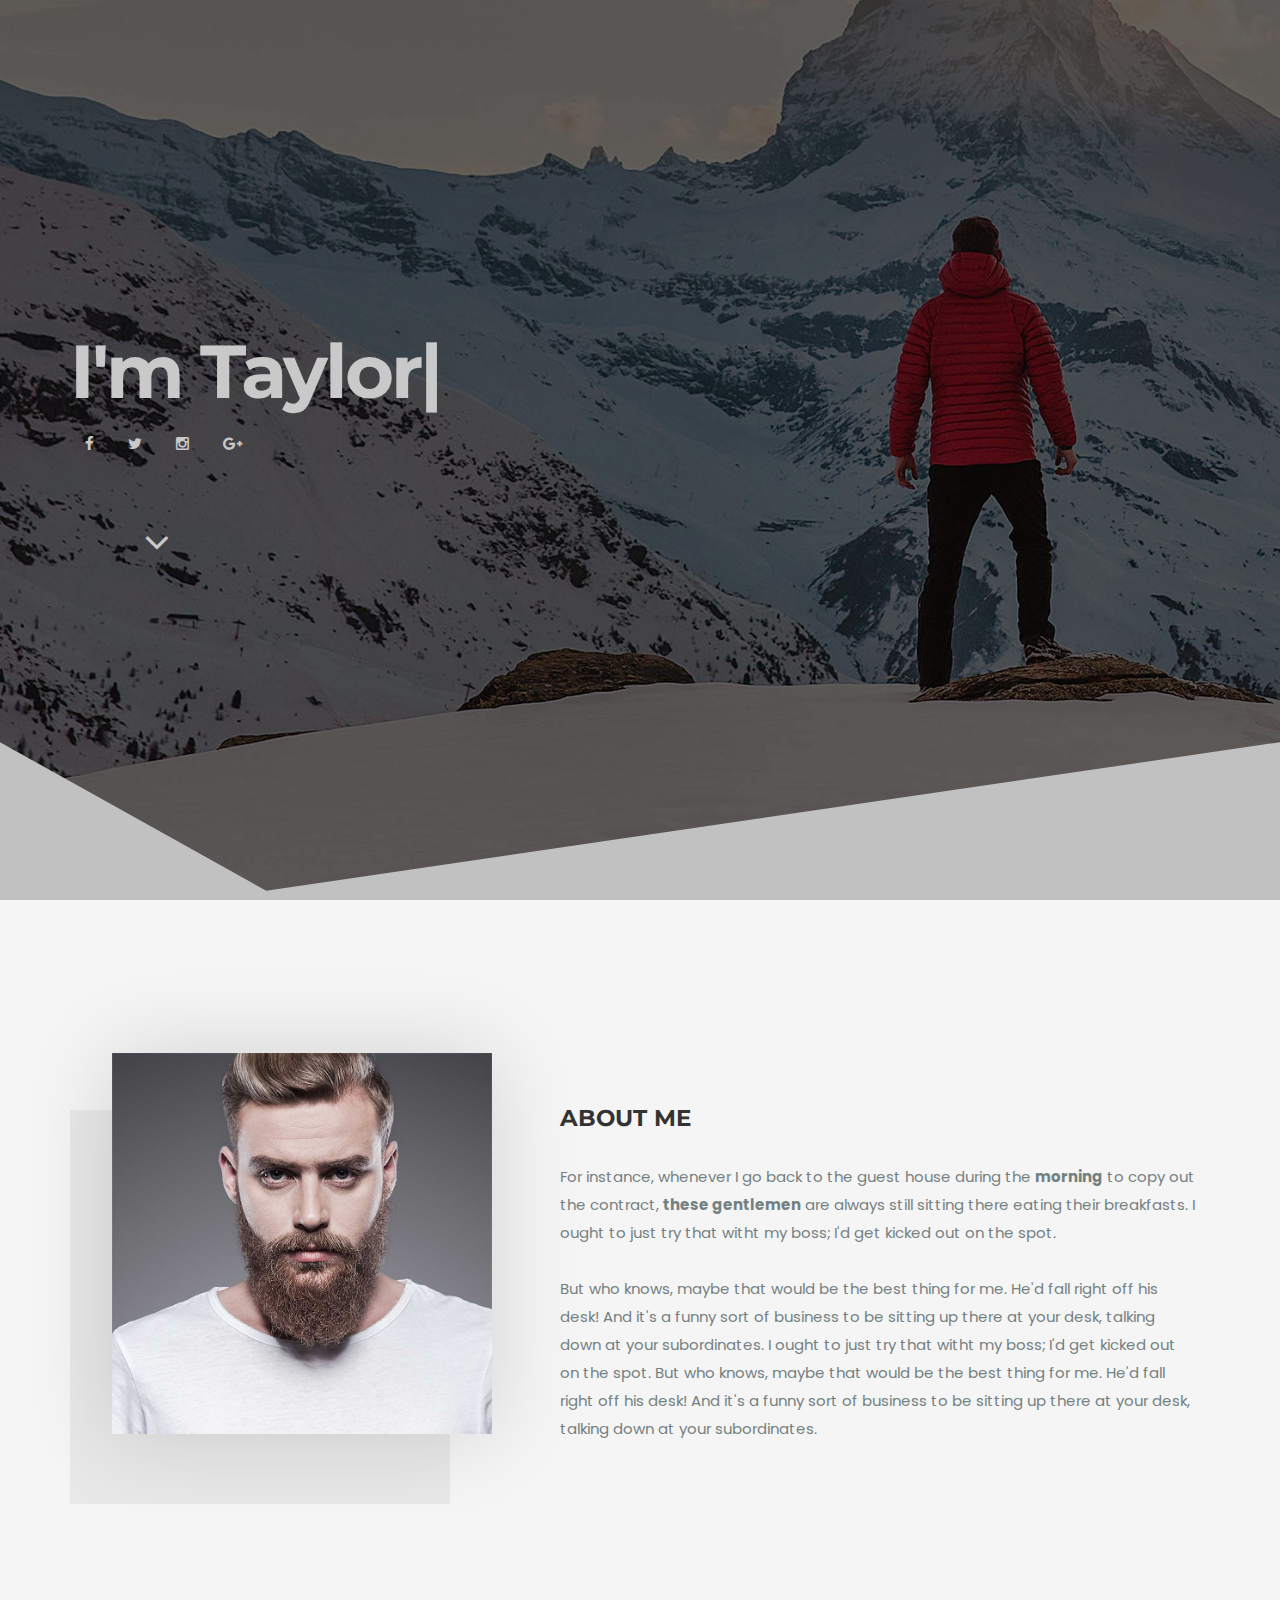
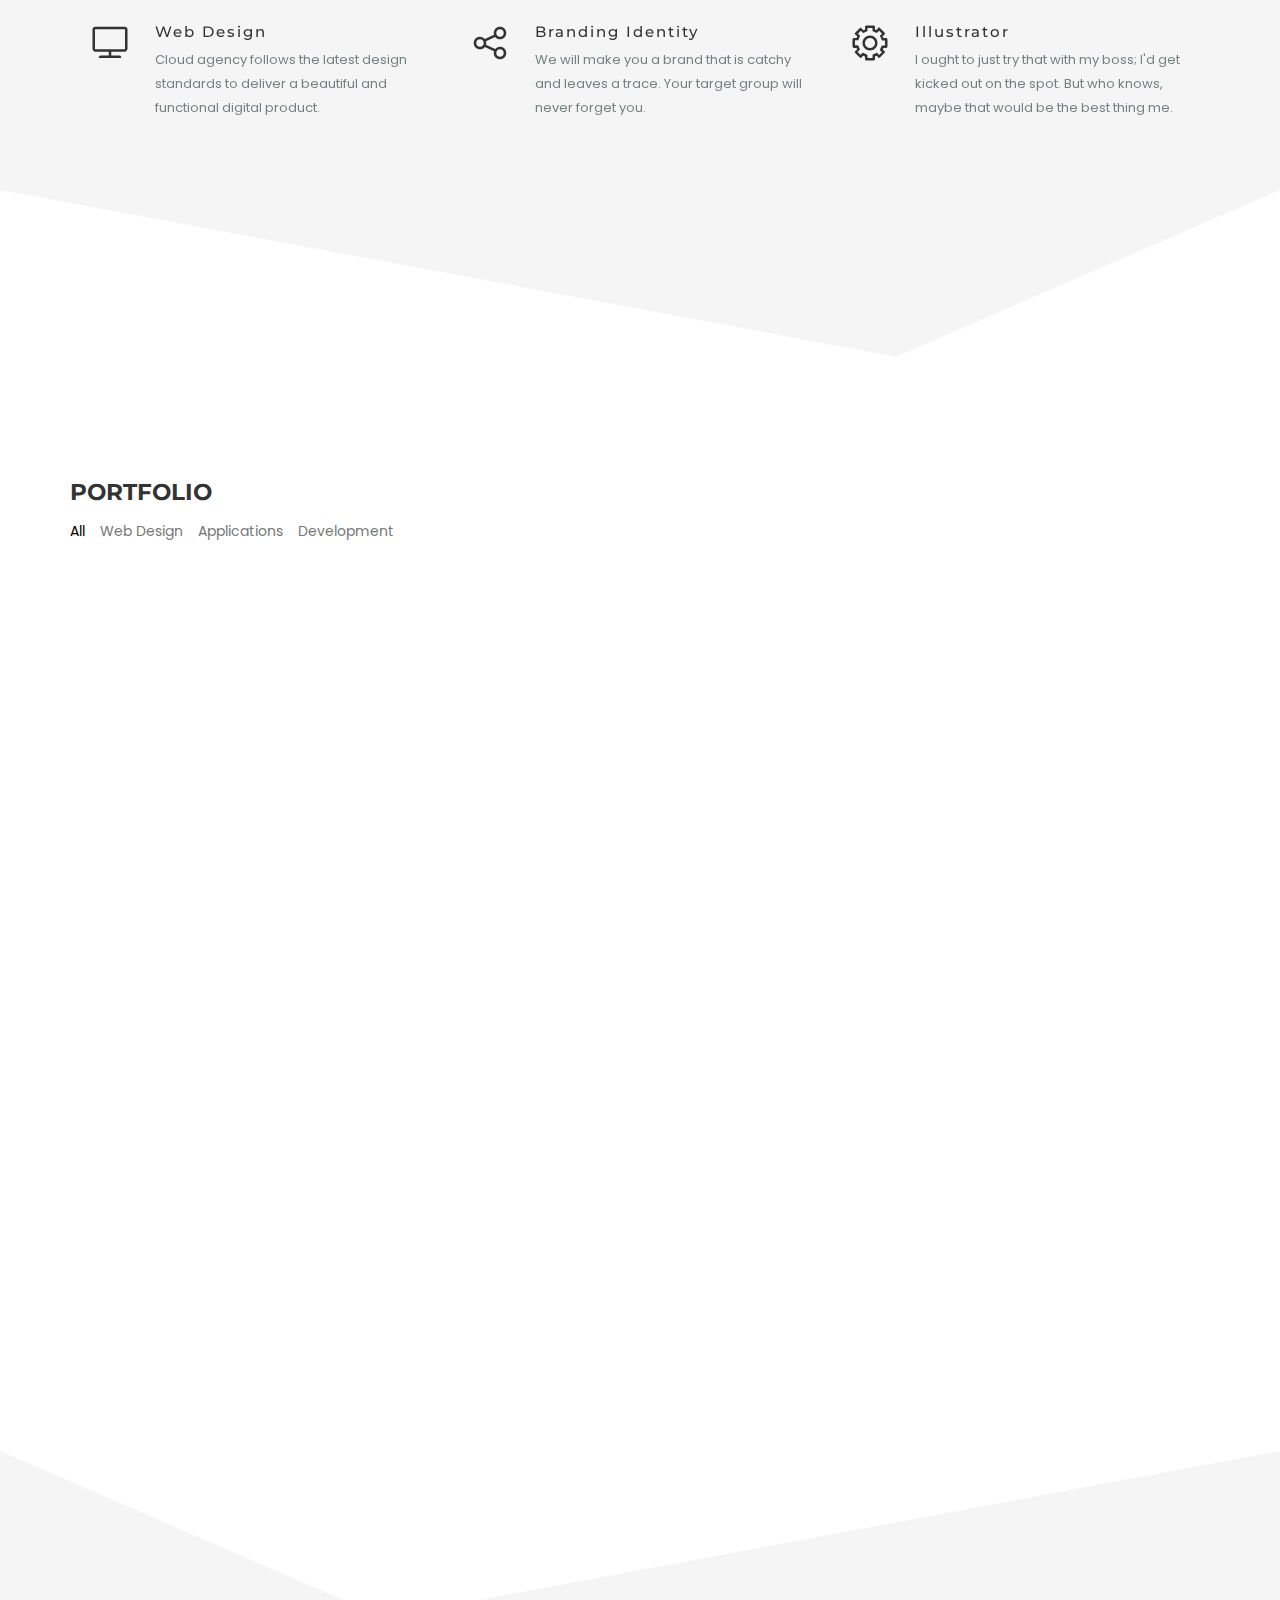
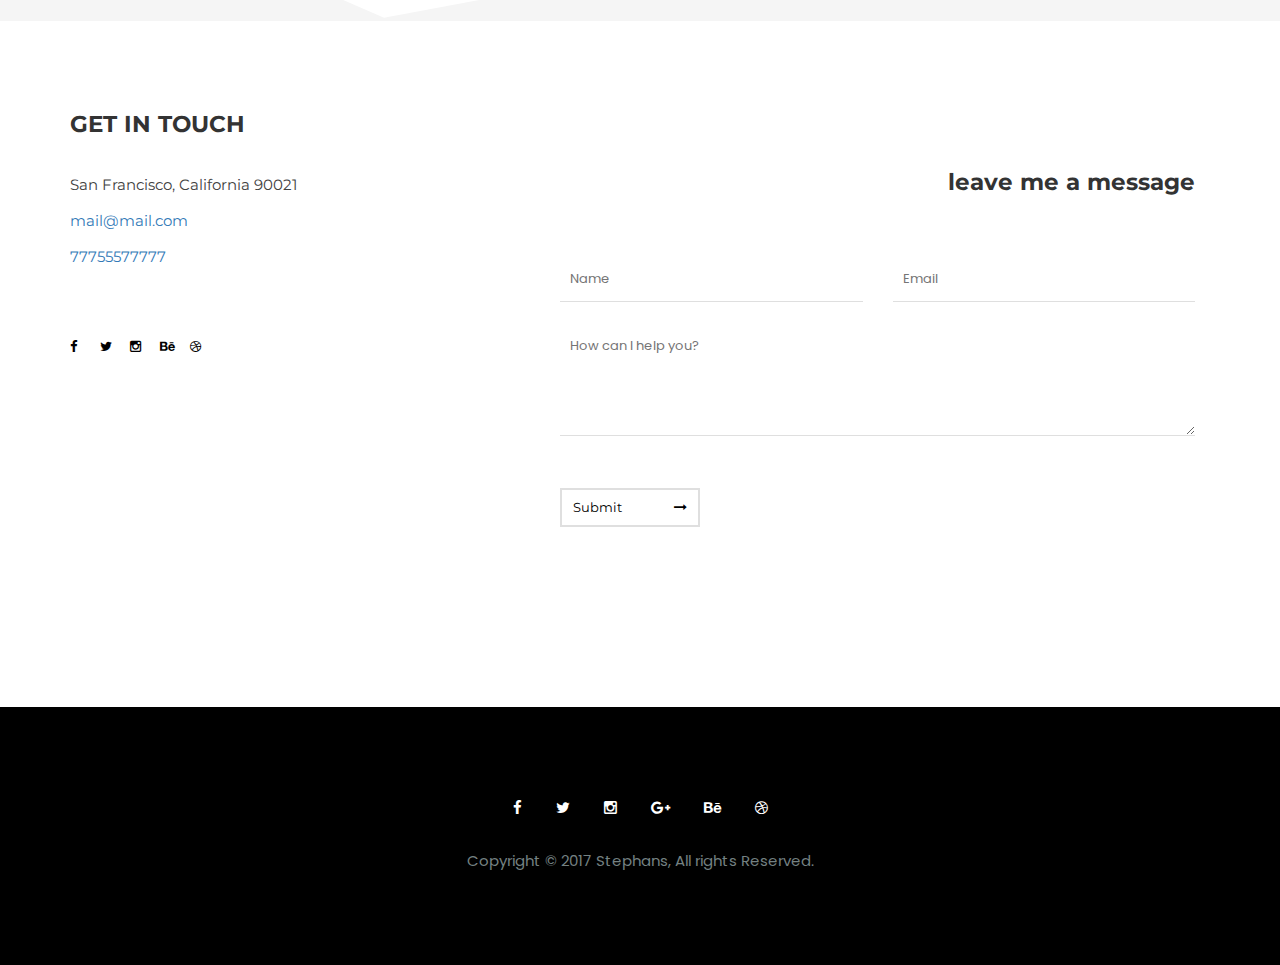
<file: stephens/diagonal/image/index.html>
<!doctype html>
<html lang="en">
<head>
<title>Taylor's Portfolio</title>
<meta charset="UTF-8">
<meta name="description" content="Stephens Portfolio Template">
<meta name="keywords" content="personal, portfolio">
<meta name="viewport" content="width=device-width, initial-scale=1.0">
<!-- Favicon -->
<link href="favicon.ico" rel="shortcut icon" type="image/x-icon" />

<!-- Stylesheets -->
<link rel="stylesheet" href="css/bootstrap.css"/>
<link rel="stylesheet" href="css/reset.css"/>
<link rel="stylesheet" href="css/style.css"/>
    <link rel="stylesheet" href="css/animate.css"/>
<link rel="stylesheet" href="css/owl.carousel.css"/>
<link rel="stylesheet" href="css/magnific-popup.css"/>

<!-- Google Web fonts -->
<link href="https://fonts.googleapis.com/css?family=Montserrat:400,700" rel="stylesheet">
<link href="https://fonts.googleapis.com/css?family=Poppins" rel="stylesheet">

<!-- Font icons -->
<link rel="stylesheet" href="icon-fonts/font-awesome-4.5.0/css/font-awesome.min.css"/>
<link rel="stylesheet" href="icon-fonts/essential-regular-fonts/essential-icons.css"/>

<!--[if lt IE 9]>
  <script src="https://oss.maxcdn.com/html5shiv/3.7.2/html5shiv.min.js"></script>
  <script src="https://oss.maxcdn.com/respond/1.4.2/respond.min.js"></script>
<![endif]-->

</head>
<body class="diag">

     <!-- Preloading -->
    <div id="preloader">
    	<div class="spinner">
            <div class="uil-ripple-css" style="transform:scale(0.29);"><div></div><div></div></div>
        </div>
    </div>

    <nav>
        <div class="row">
            <div class="container">
                <div class="logo">
                    <img src="images/logo.png" alt="My logo">
                </div>
                <div class="responsive"><i data-icon="m" class="icon"></i></div>
                <ul class="nav-menu">
                    <li><a href="#home" class="smoothScroll">Home</a></li>
                    <li><a href="#about" class="smoothScroll">About</a></li>
                    <li><a href="#portfolio" class="smoothScroll">Portfolio</a></li>
                    <li><a href="#contact" class="smoothScroll">Contact</a></li>
                </ul>
            </div>
        </div>
    </nav>

    <!--HOME-->
    <section class="home" id="home">
            <div class="home-content">
                <div class="container">
                    <h1>I'm <span class="element">Taylor</span></h1>
                    <div class="social">
                        <a href="https://www.facebook.com/TLyles5" target="_blank"><i class="fa fa-facebook" aria-hidden="true"></i>  </a>
                        <a href="https://twitter.com/OaklandHawk" target="_blank"><i class="fa fa-twitter" aria-hidden="true"></i>  </a>
                        <a href="https://www.instagram.com/oaktown_taylormade/" target="_blank"><i class="fa fa-instagram" aria-hidden="true"></i>  </a>
                        <a href="https://plus.google.com/u/0/102941298241589259447" target="_blank"><i class="fa fa-google-plus" aria-hidden="true"></i>  </a>
                        
                    </div>
                    <a class="home-down bounce" href="#about"><i class="fa fa-angle-down"></i></a>
                </div>
            </div>
        <svg class="diagonal home-left" width="21%" height="170" viewBox="0 0 100 102" preserveAspectRatio="none">
            <path d="M0 100 L100 100 L0 10 Z"></path>
        </svg>
        <svg class="diagonal home-right" width="80%" height="170" viewBox="0 0 100 102" preserveAspectRatio="none">
            <path d="M0 100 L100 100 L100 10 Z"></path>
        </svg>
    </section>
    <!--ABOUT-->
    <section class="about dgray-bg" id="about">
        <div class="about type-1 padbot_120">
            <div class="container">
                <!-- about image -->
                <div class="col-md-4 col-sm-12 about-image top_30">
                    <div class="row">
                        <img src="images/profile-2.jpg" alt="">
                    </div>
                </div>
                <!-- about text -->
                <div class="col-md-7 col-md-offset-1 col-sm-12 about-text">
                    <div class="section-title dleft bottom_30">
                      <br>
                        <h2>ABOUT ME</h2>
                    </div>
                    <p>For instance, whenever I go back to the guest house during the <b>morning</b> to copy out the contract, <b>these gentlemen</b> are always still sitting there eating their breakfasts. I ought to just try that witht my boss; I'd get kicked out on the spot.

                    <br><br>
                        But who knows, maybe that would be the best thing for me. He'd fall right off his desk! And it's a funny sort of business to be sitting up there at your desk, talking down at your subordinates. I ought to just try that witht my boss; I'd get kicked out on the spot. But who knows, maybe that would be the best thing for me. He'd fall right off his desk! And it's a funny sort of business to be sitting up there at your desk, talking down at your subordinates.
                    </p>
                </div>

                <!-- work areas -->
                <div class="owl-carousel work-areas top_120 bottom_120" data-pagination="false" data-autoplay="3000" data-items-desktop="3" data-items-desktop-small="3" data-items-tablet="2" data-items-tablet-small="1">
                    <!-- an area -->
                    <div class="area col-md-12 item">
                        <div class="icon">
                            <i data-icon="1" class="icon"></i>
                        </div>
                        <div class="text">
                            <h6>Web Design</h6>
                            <p>Cloud agency follows the latest design standards to deliver a beautiful and functional digital product.</p>
                        </div>
                    </div>
                    <!-- an area -->
                    <div class="area col-md-12 item">
                        <div class="icon">
                            <i data-icon="!" class="icon"></i>
                        </div>
                        <div class="text">
                            <h6>Branding Identity</h6>
                            <p>We will make you a brand that is catchy and leaves a trace. Your target group will never forget you.</p>
                        </div>
                    </div>
                    <!-- an area -->
                    <div class="area col-md-12 item">
                        <div class="icon">
                            <i data-icon="#" class="icon"></i>
                        </div>
                        <div class="text">
                            <h6>Illustrator</h6>
                            <p>I ought to just try that with my boss; I'd get kicked out on the spot. But who knows, maybe that would be the best thing me. </p>
                        </div>
                    </div>
                    <!-- an area -->
                    <div class="area col-md-12 item">
                        <div class="icon">
                            <i data-icon="1" class="icon"></i>
                        </div>
                        <div class="text">
                            <h6>Web Design</h6>
                            <p>Cloud agency follows the latest design standards to deliver a beautiful and functional digital product.</p>
                        </div>
                    </div>
                    <!-- an area -->
                    <div class="area col-md-12 item">
                        <div class="icon">
                            <i data-icon="!" class="icon"></i>
                        </div>
                        <div class="text">
                            <h6>Branding Identity</h6>
                            <p>We will make you a brand that is catchy and leaves a trace. Your target group will never forget you.</p>
                        </div>
                    </div>
                    <!-- an area -->
                    <div class="area col-md-12 item">
                        <div class="icon">
                            <i data-icon="#" class="icon"></i>
                        </div>
                        <div class="text">
                            <h6>Illustrator</h6>
                            <p>I ought to just try that with my boss; I'd get kicked out on the spot. But who knows, maybe that would be the best thing me. </p>
                        </div>
                    </div>
                </div>

            </div>
        <svg class="diagonal-gray" width="100%" height="170" viewBox="0 0 100 102" preserveAspectRatio="none">
            <path d="M0 0 L70 100 L100 0 Z"></path>
        </svg>
        </div>
    </section>

    <!--PORTFOLIO-->
    <section class="portfolio" id="portfolio">
        <div class="container">
            <div class="section-title dleft top_120 bottom_90">
                <h2>PORTFOLIO</h2>
                <div class="portfolio_filter">
                    <ul>
                        <li class="select-cat" data-filter="*">All</li>
                        <li data-filter=".web-design">Web Design</li>
                        <li data-filter=".aplication">Applications</li>
                        <li data-filter=".development">Development</li>
                    </ul>
                </div>
            </div>
            <!--Portfolio Items-->
            <div class="row">
                <div class="col-md-12 col-sm-12 col-xs-12">
                    <div class="isotope_items row">
                        <!-- Item -->
                        <a href="https://www.youtube.com/watch?v=M-M3rdL_WLQ" class="popup-youtube single_item link development col-md-4 col-sm-6 wow fadeInUp" data-wow-delay="0.3s">
                            <i class="fa fa-play" aria-hidden="true"></i>
                            <img src="images/work-1.jpg" alt="">
                        </a>
                        <!-- Item -->
                        <a href="images/work-2.jpg" class="single_item link aplication col-md-4 col-sm-6 wow fadeInUp" data-wow-delay="0.6s">
                            <img src="images/work-2.jpg" alt="">
                        </a>
                        <!-- Item -->
                        <a href="images/work-3.jpg" class="single_item link development col-md-4 col-sm-6 wow fadeInUp" data-wow-delay="0.9s">
                            <img src="images/work-3.jpg" alt="">
                        </a>
                        <!-- Item -->
                        <a href="images/work-4.jpg" class="single_item link web-design col-md-4 col-sm-6 wow fadeInUp" data-wow-delay="1.2s">
                            <img src="images/work-4.jpg" alt="">
                        </a>
                        <!-- Item -->
                        <a href="images/work-5.jpg" class="single_item link aplication col-md-4 col-sm-6 wow fadeInUp" data-wow-delay="1.5s">
                            <img src="images/work-5.jpg" alt="">
                        </a>
                        <!-- Item -->
                        <a href="images/work-6.jpg" class="single_item link aplication col-md-4 col-sm-6 wow fadeInUp" data-wow-delay="1.8s">
                            <img src="images/work-6.jpg" alt="">
                        </a>
                    </div>
                </div>
                </div>
        </div>
        <svg class="diagonal-white" width="100%" height="170" viewBox="0 0 100 102" preserveAspectRatio="none">
            <path d="M0 0 L30 100 L100 0 Z"></path>
        </svg>
    </section>

    <!-- CONTACT -->
    <section class="contact" id="contact">
        <div class="container">

            <div class="section-title dleft top_90">
                <h2 class="bottom_30">GET IN TOUCH</h2>
            </div>
            <div class="col-md-3">
                <!-- Contact Info -->
                <ul class="contact-info row">
                    <li>San Francisco, California 90021</li>
                    <li><a href="mailto:mail@mail.com">mail@mail.com</a></li>
                    <li><a href="tel:77755577777">77755577777</a></li>
                </ul>
                <div class="social-icons top_60 row">
                    <a class="fb" href="#"><i class="fa fa-facebook" aria-hidden="true"></i></a>
                    <a class="tw" href="#"><i class="fa fa-twitter" aria-hidden="true"></i></a>
                    <a class="ins" href="#"><i class="fa fa-instagram" aria-hidden="true"></i></a>
                    <a class="bh" href="#"><i class="fa fa-behance" aria-hidden="true"></i></a>
                    <a class="dr" href="#"><i class="fa fa-dribbble" aria-hidden="true"></i></a>
                </div>
            </div>
            <div class="col-md-7 col-md-offset-2 form bottom_90">
                    <div class="page-title sub">
                        <h5>leave me a message</h5>
                    </div>
                    <form class="contact-form top_60" method="POST" action="mail.php">
                        <div class="row">
                            <!--Name-->
                            <div class="col-md-6">
                                <input id="con_name" name="con_name" class="form-inp requie" type="text" placeholder="Name">
                            </div>
                            <!--Email-->
                            <div class="col-md-6">
                                <input id="con_email" name="con_email" class="form-inp requie" type="text" placeholder="Email">
                            </div>
                            <div class="col-md-12">
                                <!--Message-->
                                <textarea name="con_message" id="con_message" class="requie" placeholder="How can I help you?" rows="8"></textarea>
                                <button id="con_submit" class="sitebtn top_30" type="submit">Submit</button>
                            </div>
                        </div>
                    </form>
                </div>
        </div>
    </section>
    <footer>
        <div class="container">
            <div class="social">
                <a href="#"><i class="fa fa-facebook" aria-hidden="true"></i>  </a>
                <a href="#"><i class="fa fa-twitter" aria-hidden="true"></i>  </a>
                <a href="#"><i class="fa fa-instagram" aria-hidden="true"></i>  </a>
                <a href="#"><i class="fa fa-google-plus" aria-hidden="true"></i>  </a>
                <a href="#"><i class="fa fa-behance" aria-hidden="true"></i>  </a>
                <a href="#"><i class="fa fa-dribbble" aria-hidden="true"></i>  </a>
            </div>
            <p>Copyright © 2017 Stephans, All rights Reserved.</p>
        </div>
    </footer>

<!-- Javascripts -->
<script src="js/jquery-2.1.4.min.js"></script><!-- jQuery library -->
<script src="js/bootstrap.min.js"></script>
<script src="js/wow.min.js"></script>
<script src="js/isotope.pkgd.min.js"></script>
<script src="js/typed.js"></script>
<script src="js/jquery.magnific-popup.min.js"></script>
<script src="js/owl.carousel.min.js"></script>
<script src="js/main.js"></script>



</body>
</html>
</file>
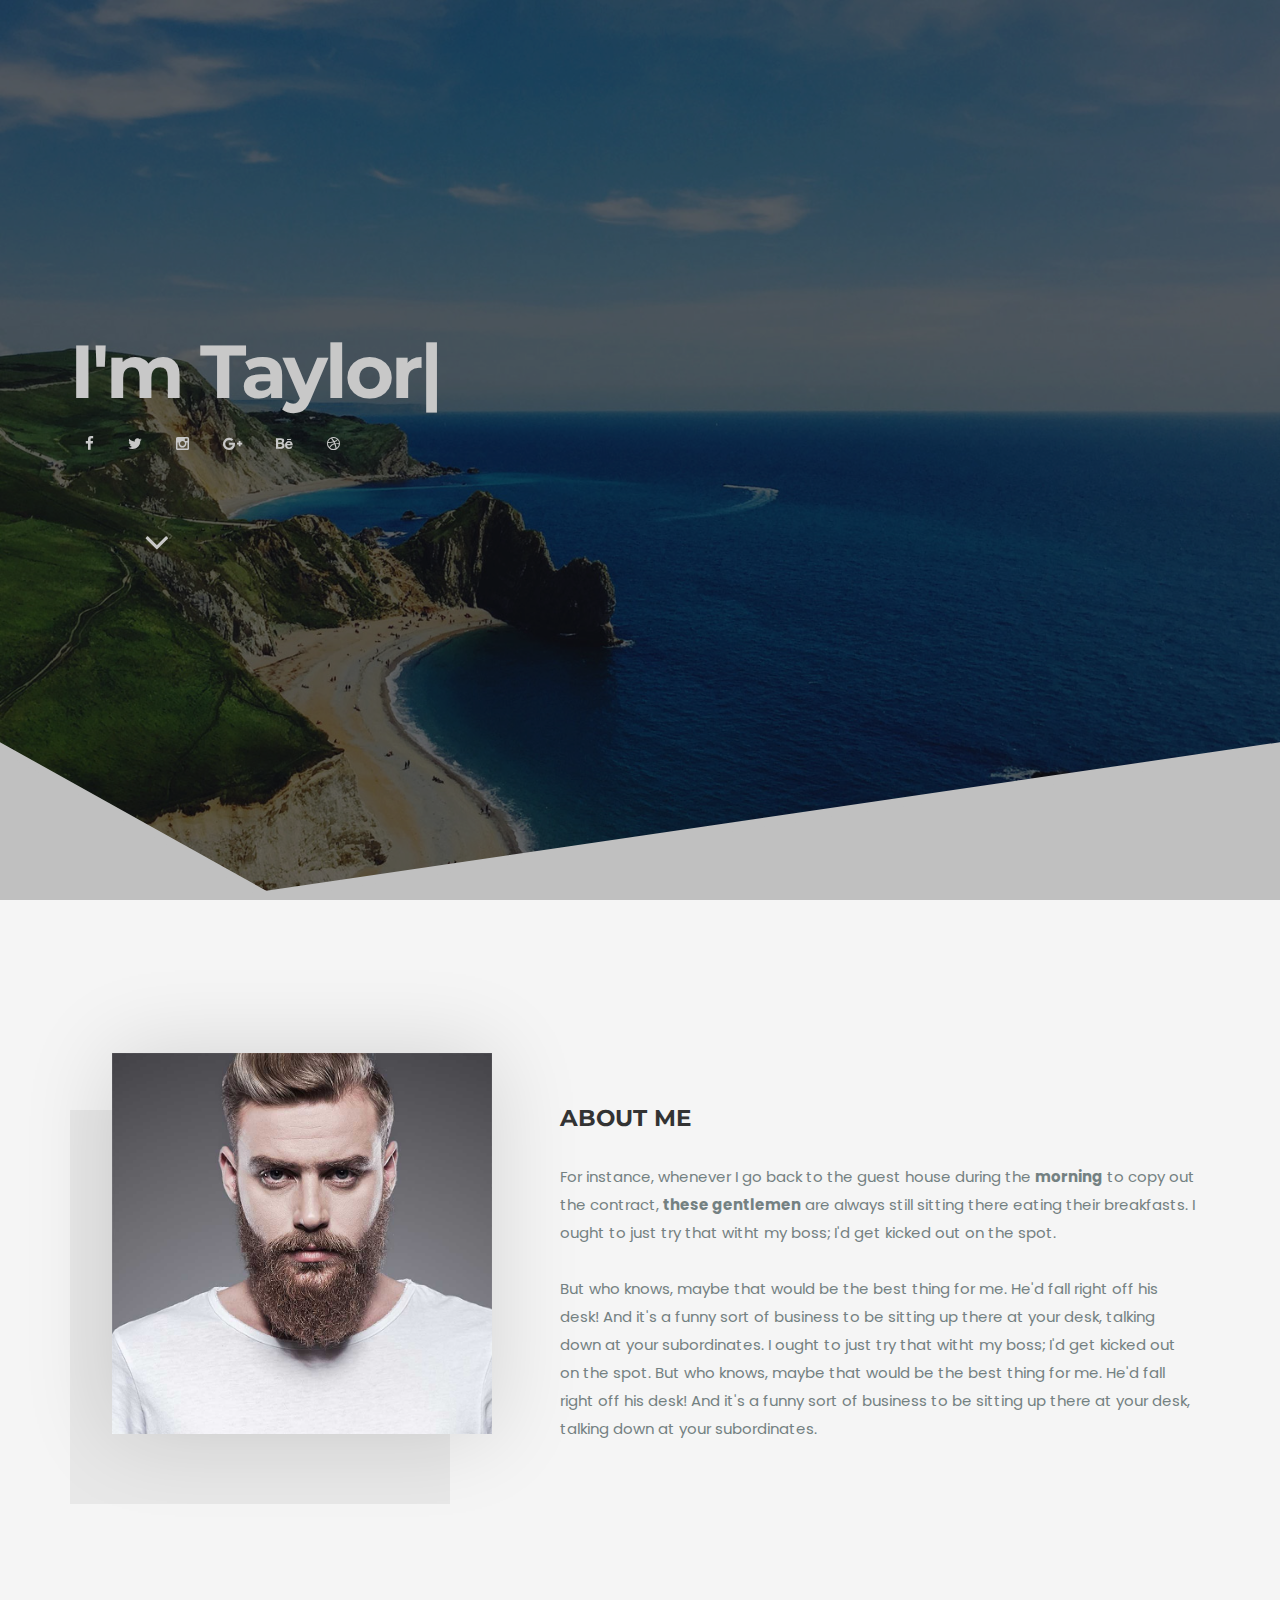
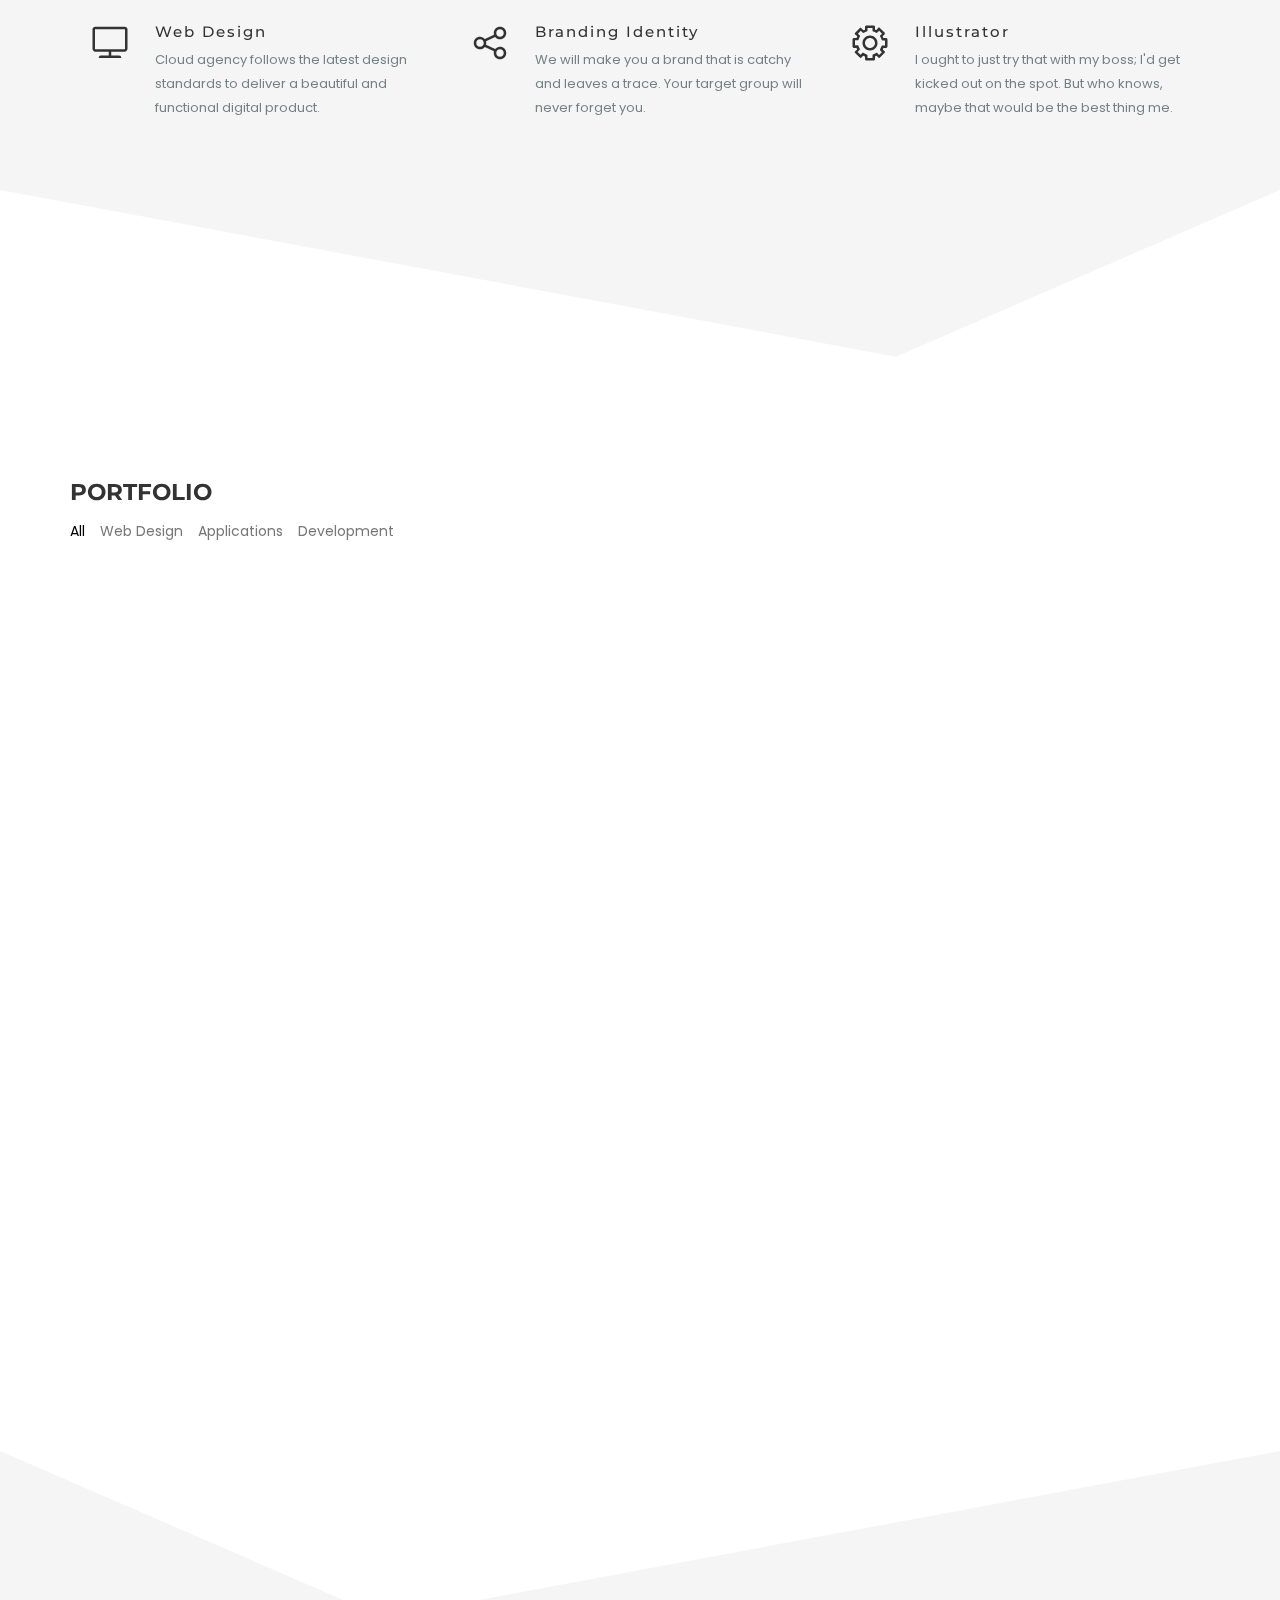
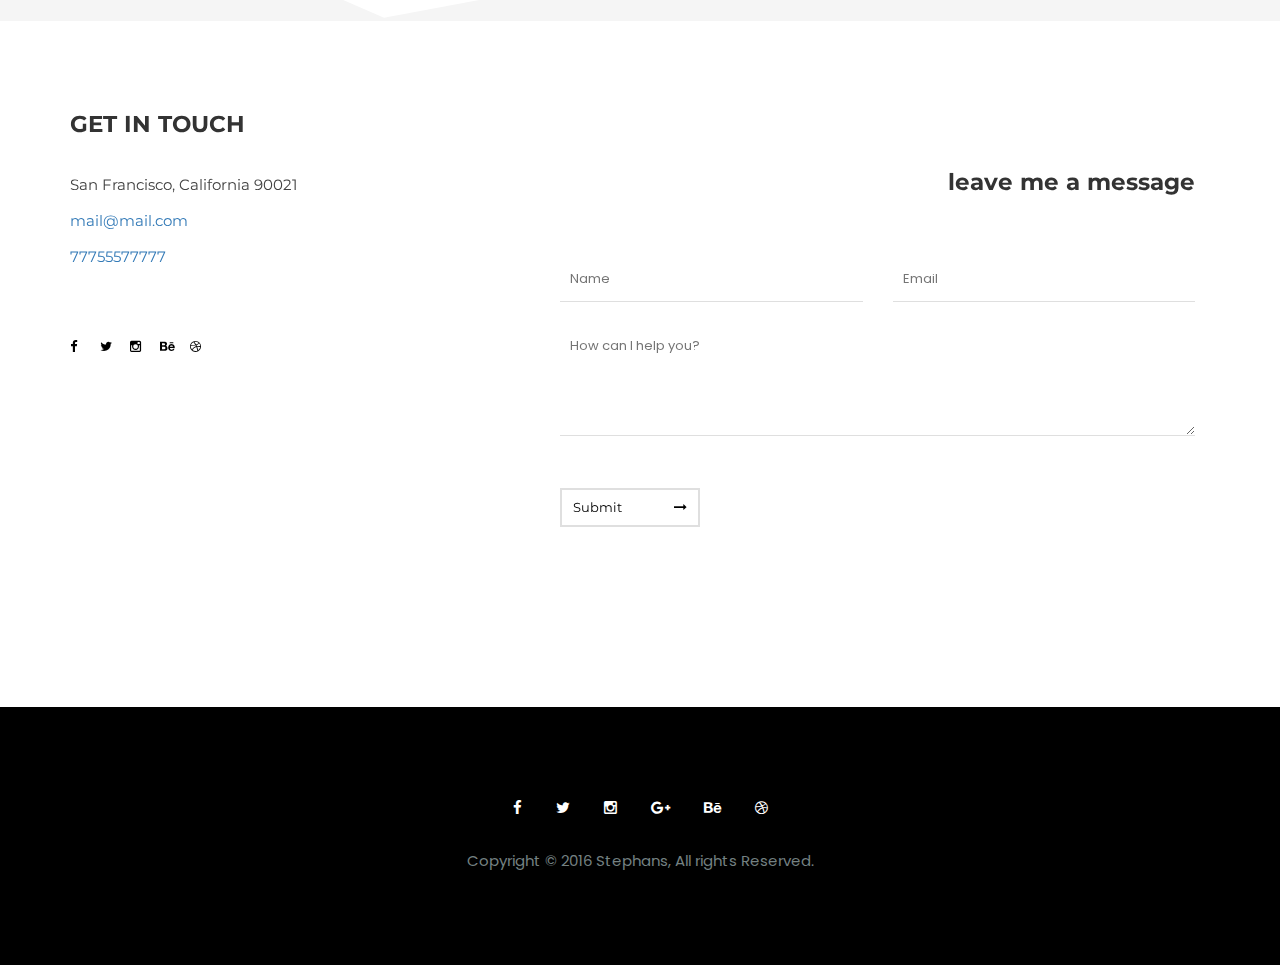
<file: stephens/diagonal/slider/index.html>
<!doctype html>
<html lang="en">
<head>
<title>Taylor's Portfolio</title>
<meta charset="UTF-8">
<meta name="description" content="Stephens Portfolio Template">
<meta name="keywords" content="personal, portfolio">
<meta name="viewport" content="width=device-width, initial-scale=1.0">
<!-- Favicon -->
<link href="favicon.ico" rel="shortcut icon" type="image/x-icon" />

<!-- Stylesheets -->
<link rel="stylesheet" href="css/bootstrap.css"/>
<link rel="stylesheet" href="css/reset.css"/>
<link rel="stylesheet" href="css/style.css"/>
    <link rel="stylesheet" href="css/animate.css"/>
<link rel="stylesheet" href="css/owl.carousel.css"/>
<link rel="stylesheet" href="css/magnific-popup.css"/>

<!-- Google Web fonts -->
<link href="https://fonts.googleapis.com/css?family=Montserrat:400,700" rel="stylesheet">
<link href="https://fonts.googleapis.com/css?family=Poppins" rel="stylesheet">

<!-- Font icons -->
<link rel="stylesheet" href="icon-fonts/font-awesome-4.5.0/css/font-awesome.min.css"/>
<link rel="stylesheet" href="icon-fonts/essential-regular-fonts/essential-icons.css"/>

<!--[if lt IE 9]>
  <script src="https://oss.maxcdn.com/html5shiv/3.7.2/html5shiv.min.js"></script>
  <script src="https://oss.maxcdn.com/respond/1.4.2/respond.min.js"></script>
<![endif]-->

</head>
<body class="diag">

     <!-- Preloading -->
    <div id="preloader">
    	<div class="spinner">
            <div class="uil-ripple-css" style="transform:scale(0.29);"><div></div><div></div></div>
        </div>
    </div>

    <nav>
        <div class="row">
            <div class="container">
                <div class="logo">
                    <img src="images/logo.png" alt="">
                </div>
                <div class="responsive"><i data-icon="m" class="icon"></i></div>
                <ul class="nav-menu">
                    <li><a href="#home" class="smoothScroll">Home</a></li>
                    <li><a href="#about" class="smoothScroll">About</a></li>
                    <li><a href="#portfolio" class="smoothScroll">Portfolio</a></li>
                    <li><a href="#contact" class="smoothScroll">Contact</a></li>
                </ul>
            </div>
        </div>
    </nav>

    <!--HOME-->
    <section class="home slider" id="home">
            <div class="home-content">
                <div class="container">
                    <h1>I'm <span class="element">Taylor</span></h1>
                    <div class="social">
                        <a href="#"><i class="fa fa-facebook" aria-hidden="true"></i>  </a>
                        <a href="#"><i class="fa fa-twitter" aria-hidden="true"></i>  </a>
                        <a href="#"><i class="fa fa-instagram" aria-hidden="true"></i>  </a>
                        <a href="#"><i class="fa fa-google-plus" aria-hidden="true"></i>  </a>
                        <a href="#"><i class="fa fa-behance" aria-hidden="true"></i>  </a>
                        <a href="#"><i class="fa fa-dribbble" aria-hidden="true"></i>  </a>
                    </div>
                    <a class="home-down bounce" href="#about"><i class="fa fa-angle-down"></i></a>
                </div>
            </div>
             <div class="home-slider">
            <div id="slides">
              <div class="slides-container">
                <img src="images/home.jpg" alt="">
                <img src="images/slider-1.jpg" alt="">
                <img src="images/slider-2.jpg" alt="">
              </div>
           </div>
            </div>
        <svg class="diagonal home-left" width="21%" height="170" viewBox="0 0 100 102" preserveAspectRatio="none">
            <path d="M0 100 L100 100 L0 10 Z"></path>
        </svg>
        <svg class="diagonal home-right" width="80%" height="170" viewBox="0 0 100 102" preserveAspectRatio="none">
            <path d="M0 100 L100 100 L100 10 Z"></path>
        </svg>
    </section>
    <!--ABOUT-->
    <section class="about dgray-bg" id="about">
<div class="about type-1 padbot_120">
            <div class="container">
                <!-- about image -->
                <div class="col-md-4 col-sm-12 about-image top_30">
                    <div class="row">
                        <img src="images/profile-2.jpg" alt="">
                    </div>
                </div>
                <!-- about text -->
                <div class="col-md-7 col-md-offset-1 col-sm-12 about-text">
                    <div class="section-title dleft bottom_30">
                      <br>
                        <h2>ABOUT ME</h2>
                    </div>
                    <p>For instance, whenever I go back to the guest house during the <b>morning</b> to copy out the contract, <b>these gentlemen</b> are always still sitting there eating their breakfasts. I ought to just try that witht my boss; I'd get kicked out on the spot.

                    <br><br>
                        But who knows, maybe that would be the best thing for me. He'd fall right off his desk! And it's a funny sort of business to be sitting up there at your desk, talking down at your subordinates. I ought to just try that witht my boss; I'd get kicked out on the spot. But who knows, maybe that would be the best thing for me. He'd fall right off his desk! And it's a funny sort of business to be sitting up there at your desk, talking down at your subordinates.
                    </p>
                </div>

                <!-- work areas -->
                <div class="owl-carousel work-areas top_120 bottom_120" data-pagination="false" data-autoplay="3000" data-items-desktop="3" data-items-desktop-small="3" data-items-tablet="2" data-items-tablet-small="1">
                    <!-- an area -->
                    <div class="area col-md-12 item">
                        <div class="icon">
                            <i data-icon="1" class="icon"></i>
                        </div>
                        <div class="text">
                            <h6>Web Design</h6>
                            <p>Cloud agency follows the latest design standards to deliver a beautiful and functional digital product.</p>
                        </div>
                    </div>
                    <!-- an area -->
                    <div class="area col-md-12 item">
                        <div class="icon">
                            <i data-icon="!" class="icon"></i>
                        </div>
                        <div class="text">
                            <h6>Branding Identity</h6>
                            <p>We will make you a brand that is catchy and leaves a trace. Your target group will never forget you.</p>
                        </div>
                    </div>
                    <!-- an area -->
                    <div class="area col-md-12 item">
                        <div class="icon">
                            <i data-icon="#" class="icon"></i>
                        </div>
                        <div class="text">
                            <h6>Illustrator</h6>
                            <p>I ought to just try that with my boss; I'd get kicked out on the spot. But who knows, maybe that would be the best thing me. </p>
                        </div>
                    </div>
                    <!-- an area -->
                    <div class="area col-md-12 item">
                        <div class="icon">
                            <i data-icon="1" class="icon"></i>
                        </div>
                        <div class="text">
                            <h6>Web Design</h6>
                            <p>Cloud agency follows the latest design standards to deliver a beautiful and functional digital product.</p>
                        </div>
                    </div>
                    <!-- an area -->
                    <div class="area col-md-12 item">
                        <div class="icon">
                            <i data-icon="!" class="icon"></i>
                        </div>
                        <div class="text">
                            <h6>Branding Identity</h6>
                            <p>We will make you a brand that is catchy and leaves a trace. Your target group will never forget you.</p>
                        </div>
                    </div>
                    <!-- an area -->
                    <div class="area col-md-12 item">
                        <div class="icon">
                            <i data-icon="#" class="icon"></i>
                        </div>
                        <div class="text">
                            <h6>Illustrator</h6>
                            <p>I ought to just try that with my boss; I'd get kicked out on the spot. But who knows, maybe that would be the best thing me. </p>
                        </div>
                    </div>
                </div>

            </div>
        <svg class="diagonal-gray" width="100%" height="170" viewBox="0 0 100 102" preserveAspectRatio="none">
            <path d="M0 0 L70 100 L100 0 Z"></path>
        </svg>
        </div>
    </section>

    <!--PORTFOLIO-->
    <section class="portfolio" id="portfolio">
        <div class="container">
            <div class="section-title dleft top_120 bottom_90">
                <h2>PORTFOLIO</h2>
                <div class="portfolio_filter">
                    <ul>
                        <li class="select-cat" data-filter="*">All</li>
                        <li data-filter=".web-design">Web Design</li>
                        <li data-filter=".aplication">Applications</li>
                        <li data-filter=".development">Development</li>
                    </ul>
                </div>
            </div>
            <!--Portfolio Items-->
            <div class="row">
                <div class="col-md-12 col-sm-12 col-xs-12">
                    <div class="isotope_items row">
                        <!-- Item -->
                        <a href="https://www.youtube.com/watch?v=M-M3rdL_WLQ" class="popup-youtube single_item link development col-md-4 col-sm-6 wow fadeInUp" data-wow-delay="0.3s">
                            <i class="fa fa-play" aria-hidden="true"></i>
                            <img src="images/work-1.jpg" alt="">
                        </a>
                        <!-- Item -->
                        <a href="images/work-2.jpg" class="single_item link aplication col-md-4 col-sm-6 wow fadeInUp" data-wow-delay="0.6s">
                            <img src="images/work-2.jpg" alt="">
                        </a>
                        <!-- Item -->
                        <a href="images/work-3.jpg" class="single_item link development col-md-4 col-sm-6 wow fadeInUp" data-wow-delay="0.9s">
                            <img src="images/work-3.jpg" alt="">
                        </a>
                        <!-- Item -->
                        <a href="images/work-4.jpg" class="single_item link web-design col-md-4 col-sm-6 wow fadeInUp" data-wow-delay="1.2s">
                            <img src="images/work-4.jpg" alt="">
                        </a>
                        <!-- Item -->
                        <a href="images/work-5.jpg" class="single_item link aplication col-md-4 col-sm-6 wow fadeInUp" data-wow-delay="1.5s">
                            <img src="images/work-5.jpg" alt="">
                        </a>
                        <!-- Item -->
                        <a href="images/work-6.jpg" class="single_item link aplication col-md-4 col-sm-6 wow fadeInUp" data-wow-delay="1.8s">
                            <img src="images/work-6.jpg" alt="">
                        </a>
                    </div>
                </div>
                </div>
        </div>
        <svg class="diagonal-white" width="100%" height="170" viewBox="0 0 100 102" preserveAspectRatio="none">
            <path d="M0 0 L30 100 L100 0 Z"></path>
        </svg>
    </section>

    <!-- CONTACT -->
    <section class="contact" id="contact">
        <div class="container">

            <div class="section-title dleft top_90">
                <h2 class="bottom_30">GET IN TOUCH</h2>
            </div>
            <div class="col-md-3">
              <!-- Contact Info -->
              <ul class="contact-info row">
                  <li>San Francisco, California 90021</li>
                  <li><a href="mailto:mail@mail.com">mail@mail.com</a></li>
                  <li><a href="tel:77755577777">77755577777</a></li>
              </ul>
              <div class="social-icons top_60 row">
                  <a class="fb" href="#"><i class="fa fa-facebook" aria-hidden="true"></i></a>
                  <a class="tw" href="#"><i class="fa fa-twitter" aria-hidden="true"></i></a>
                  <a class="ins" href="#"><i class="fa fa-instagram" aria-hidden="true"></i></a>
                  <a class="bh" href="#"><i class="fa fa-behance" aria-hidden="true"></i></a>
                  <a class="dr" href="#"><i class="fa fa-dribbble" aria-hidden="true"></i></a>
              </div>
          </div>
          <div class="col-md-7 col-md-offset-2 form bottom_90">
                    <div class="page-title sub">
                        <h5>leave me a message</h5>
                    </div>
                    <form class="contact-form top_60" method="POST" action="mail.php">
                        <div class="row">
                            <!--Name-->
                            <div class="col-md-6">
                                <input id="con_name" name="con_name" class="form-inp requie" type="text" placeholder="Name">
                            </div>
                            <!--Email-->
                            <div class="col-md-6">
                                <input id="con_email" name="con_email" class="form-inp requie" type="text" placeholder="Email">
                            </div>
                            <div class="col-md-12">
                                <!--Message-->
                                <textarea name="con_message" id="con_message" class="requie" placeholder="How can I help you?" rows="8"></textarea>
                                <button id="con_submit" class="sitebtn top_30" type="submit">Submit</button>
                            </div>
                        </div>
                    </form>
                </div>
        </div>
    </section>
    <footer>
        <div class="container">
            <div class="social">
                <a href="#"><i class="fa fa-facebook" aria-hidden="true"></i>  </a>
                <a href="#"><i class="fa fa-twitter" aria-hidden="true"></i>  </a>
                <a href="#"><i class="fa fa-instagram" aria-hidden="true"></i>  </a>
                <a href="#"><i class="fa fa-google-plus" aria-hidden="true"></i>  </a>
                <a href="#"><i class="fa fa-behance" aria-hidden="true"></i>  </a>
                <a href="#"><i class="fa fa-dribbble" aria-hidden="true"></i>  </a>
            </div>
            <p>Copyright © 2016 Stephans, All rights Reserved.</p>
        </div>
    </footer>

<!-- Javascripts -->
<script src="js/jquery-2.1.4.min.js"></script><!-- jQuery library -->
<script src="js/bootstrap.min.js"></script>
<script src="js/wow.min.js"></script>
<script src="js/isotope.pkgd.min.js"></script>
<script src="js/typed.js"></script>
<script src="js/jquery.magnific-popup.min.js"></script>
<script src="js/jquery.superslides.min.js"></script>
<script src="js/owl.carousel.min.js"></script>
<script src="js/main.js"></script>
<script>
   //SUPER SLİDER
    $('#slides').superslides({
      animation: 'fade',
      play: 3000
    });
</script>


</body>
</html>
</file>
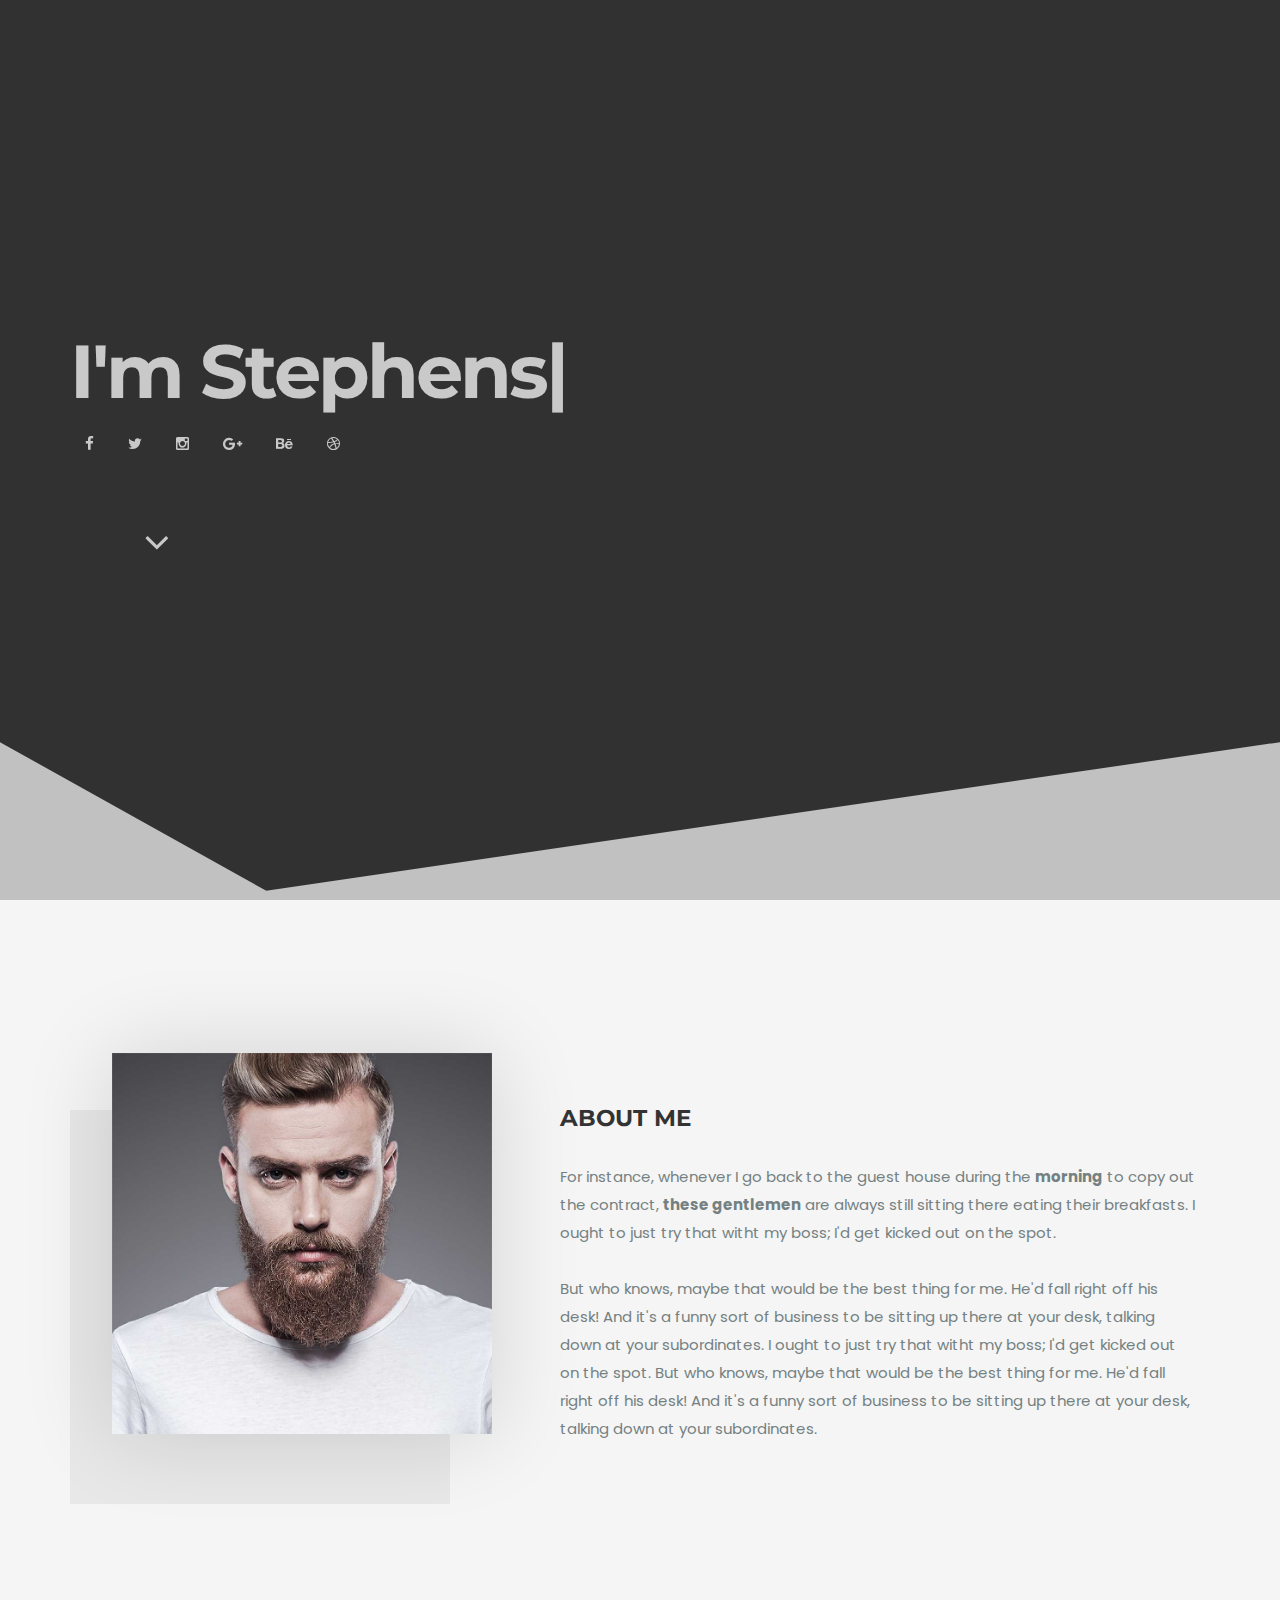
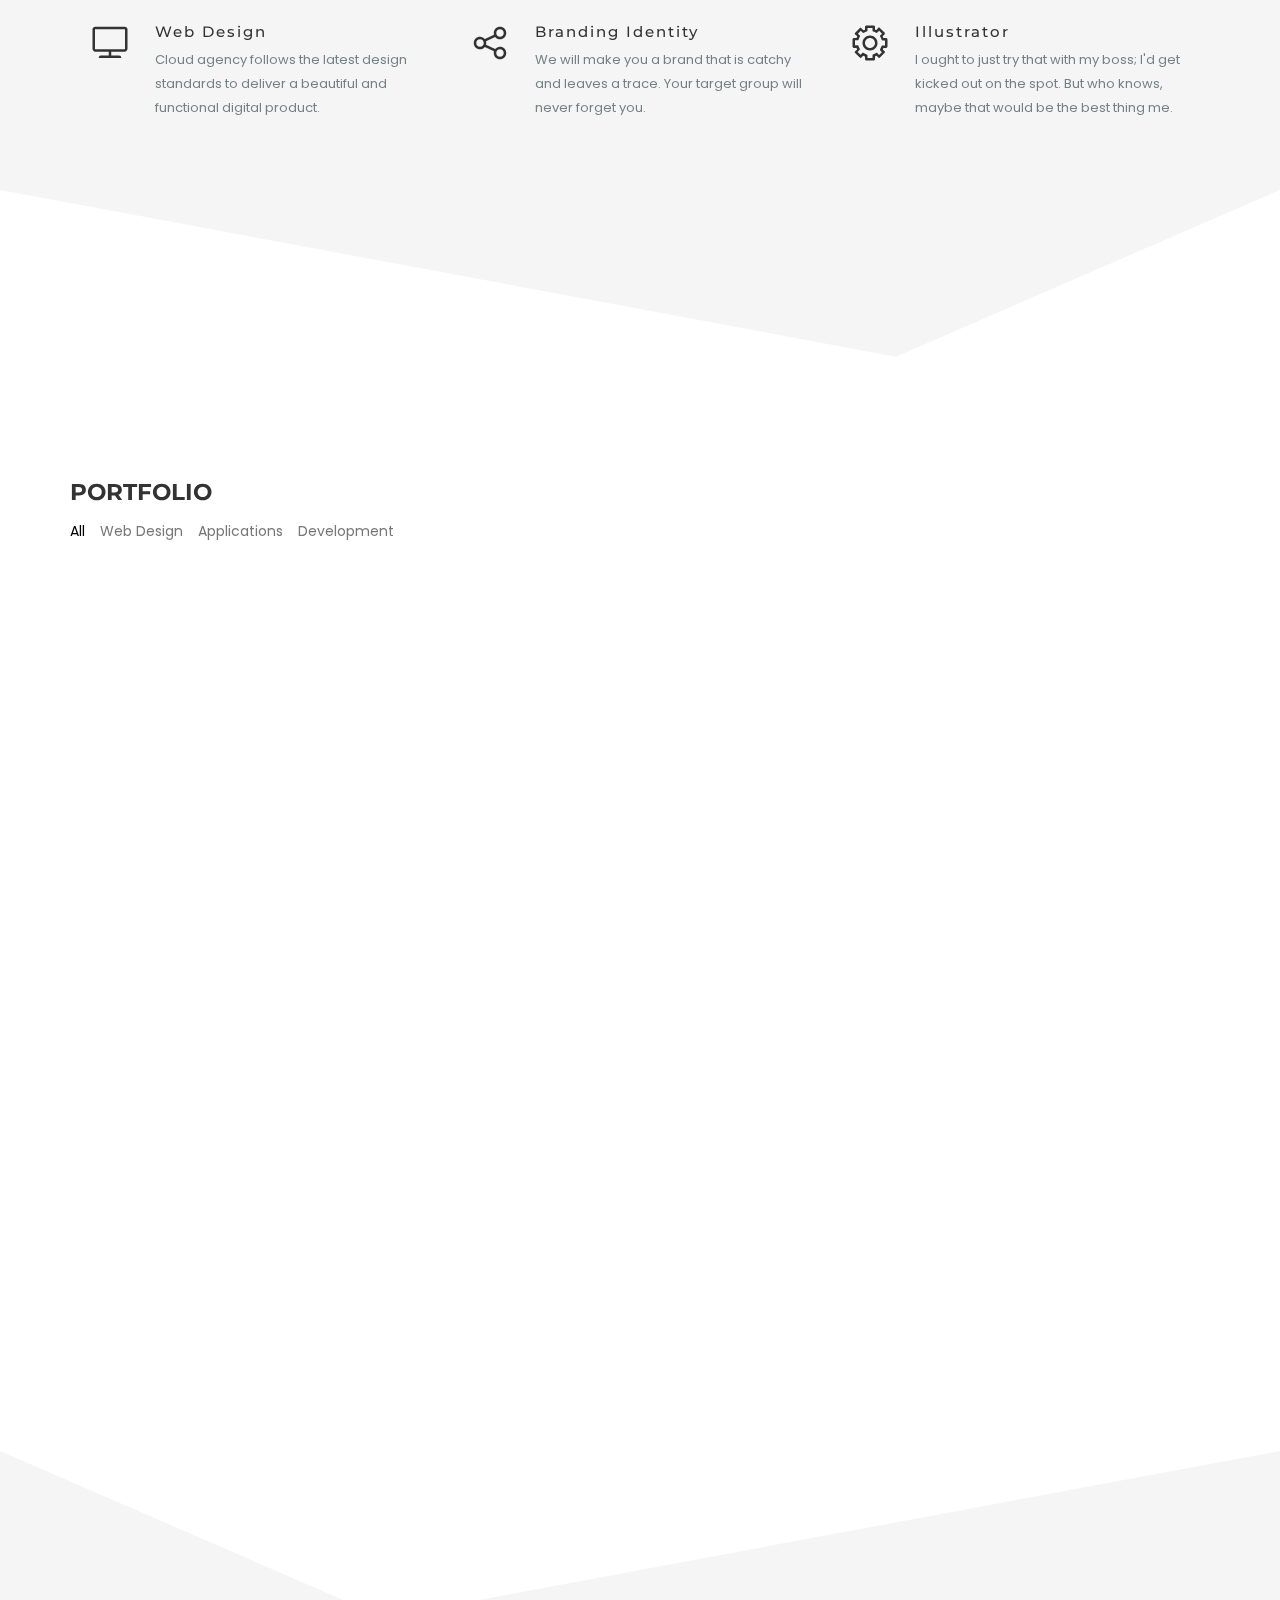
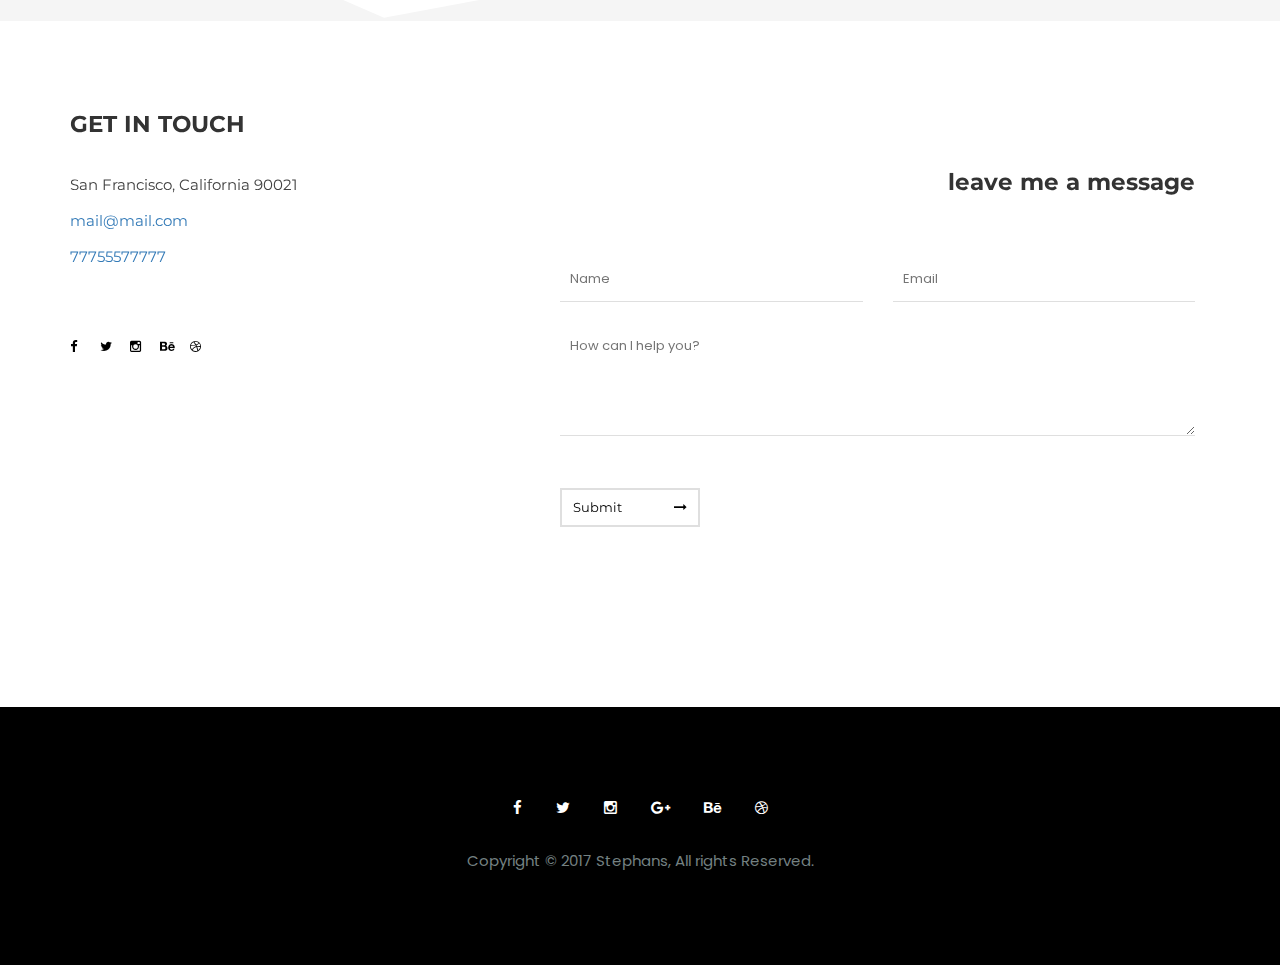
<file: stephens/diagonal/video/index.html>
<!doctype html>
<html lang="en">
<head>
<title>Stephens - Portfolio Template</title>
<meta charset="UTF-8">
<meta name="description" content="Stephens Portfolio Template">
<meta name="keywords" content="personal, portfolio">
<meta name="viewport" content="width=device-width, initial-scale=1.0">
<!-- Favicon -->
<link href="favicon.ico" rel="shortcut icon" type="image/x-icon" />

<!-- Stylesheets -->
<link rel="stylesheet" href="css/bootstrap.css"/>
<link rel="stylesheet" href="css/reset.css"/>
<link rel="stylesheet" href="css/style.css"/>
    <link rel="stylesheet" href="css/animate.css"/>
<link rel="stylesheet" href="css/owl.carousel.css"/>
<link rel="stylesheet" href="css/magnific-popup.css"/>
<link rel="stylesheet" href="css/jquery.mb.YTPlayer.min.css"/>

<!-- Google Web fonts -->
<link href="https://fonts.googleapis.com/css?family=Montserrat:400,700" rel="stylesheet">
<link href="https://fonts.googleapis.com/css?family=Poppins" rel="stylesheet">

<!-- Font icons -->
<link rel="stylesheet" href="icon-fonts/font-awesome-4.5.0/css/font-awesome.min.css"/>
<link rel="stylesheet" href="icon-fonts/essential-regular-fonts/essential-icons.css"/>

<!--[if lt IE 9]>
  <script src="https://oss.maxcdn.com/html5shiv/3.7.2/html5shiv.min.js"></script>
  <script src="https://oss.maxcdn.com/respond/1.4.2/respond.min.js"></script>
<![endif]-->

</head>
<body class="diag">

     <!-- Preloading -->
    <div id="preloader">
    	<div class="spinner">
            <div class="uil-ripple-css" style="transform:scale(0.29);"><div></div><div></div></div>
        </div>
    </div>

    <nav>
        <div class="row">
            <div class="container">
                <div class="logo">
                    <img src="images/logo.png" alt="">
                </div>
                <div class="responsive"><i data-icon="m" class="icon"></i></div>
                <ul class="nav-menu">
                    <li><a href="#home" class="smoothScroll">Home</a></li>
                    <li><a href="#about" class="smoothScroll">About</a></li>
                    <li><a href="#portfolio" class="smoothScroll">Portfolio</a></li>
                    <li><a href="#contact" class="smoothScroll">Contact</a></li>
                </ul>
            </div>
        </div>
    </nav>

    <!--HOME-->
    <section class="home slider" id="home">
            <div class="home-content">
                <div class="container">
                    <h1>I'm <span class="element">Stephens</span></h1>
                    <div class="social">
                        <a href="#"><i class="fa fa-facebook" aria-hidden="true"></i>  </a>
                        <a href="#"><i class="fa fa-twitter" aria-hidden="true"></i>  </a>
                        <a href="#"><i class="fa fa-instagram" aria-hidden="true"></i>  </a>
                        <a href="#"><i class="fa fa-google-plus" aria-hidden="true"></i>  </a>
                        <a href="#"><i class="fa fa-behance" aria-hidden="true"></i>  </a>
                        <a href="#"><i class="fa fa-dribbble" aria-hidden="true"></i>  </a>
                    </div>
                    <a class="home-down bounce" href="#about"><i class="fa fa-angle-down"></i></a>
                </div>
            </div>
             <div class="home-video">
         <div id="P1" class="player" style="display:block;height:100%; background: rgba(0,0,0,0.5)" data-property="{videoURL:'https://youtu.be/8fTIxv_i54c',containment:'self',showControls:true,startAt:0,mute:true,autoPlay:true,loop:false,opacity:1,showYTLogo:true, optimizeDisplay:true}"></div><!--3ovA7zeviRo-->
         </div>
        <svg class="diagonal home-left" width="21%" height="170" viewBox="0 0 100 102" preserveAspectRatio="none">
            <path d="M0 100 L100 100 L0 10 Z"></path>
        </svg>
        <svg class="diagonal home-right" width="80%" height="170" viewBox="0 0 100 102" preserveAspectRatio="none">
            <path d="M0 100 L100 100 L100 10 Z"></path>
        </svg>
    </section>
    <!--ABOUT-->
    <section class="about dgray-bg" id="about">
<div class="about type-1 padbot_120">
            <div class="container">
                <!-- about image -->
                <div class="col-md-4 col-sm-12 about-image top_30">
                    <div class="row">
                        <img src="images/profile-2.jpg" alt="">
                    </div>
                </div>
                <!-- about text -->
                <div class="col-md-7 col-md-offset-1 col-sm-12 about-text">
                    <div class="section-title dleft bottom_30">
                      <br>
                        <h2>ABOUT ME</h2>
                    </div>
                    <p>For instance, whenever I go back to the guest house during the <b>morning</b> to copy out the contract, <b>these gentlemen</b> are always still sitting there eating their breakfasts. I ought to just try that witht my boss; I'd get kicked out on the spot.

                    <br><br>
                        But who knows, maybe that would be the best thing for me. He'd fall right off his desk! And it's a funny sort of business to be sitting up there at your desk, talking down at your subordinates. I ought to just try that witht my boss; I'd get kicked out on the spot. But who knows, maybe that would be the best thing for me. He'd fall right off his desk! And it's a funny sort of business to be sitting up there at your desk, talking down at your subordinates.
                    </p>
                </div>

                <!-- work areas -->
                <div class="owl-carousel work-areas top_120 bottom_120" data-pagination="false" data-autoplay="3000" data-items-desktop="3" data-items-desktop-small="3" data-items-tablet="2" data-items-tablet-small="1">
                    <!-- an area -->
                    <div class="area col-md-12 item">
                        <div class="icon">
                            <i data-icon="1" class="icon"></i>
                        </div>
                        <div class="text">
                            <h6>Web Design</h6>
                            <p>Cloud agency follows the latest design standards to deliver a beautiful and functional digital product.</p>
                        </div>
                    </div>
                    <!-- an area -->
                    <div class="area col-md-12 item">
                        <div class="icon">
                            <i data-icon="!" class="icon"></i>
                        </div>
                        <div class="text">
                            <h6>Branding Identity</h6>
                            <p>We will make you a brand that is catchy and leaves a trace. Your target group will never forget you.</p>
                        </div>
                    </div>
                    <!-- an area -->
                    <div class="area col-md-12 item">
                        <div class="icon">
                            <i data-icon="#" class="icon"></i>
                        </div>
                        <div class="text">
                            <h6>Illustrator</h6>
                            <p>I ought to just try that with my boss; I'd get kicked out on the spot. But who knows, maybe that would be the best thing me. </p>
                        </div>
                    </div>
                    <!-- an area -->
                    <div class="area col-md-12 item">
                        <div class="icon">
                            <i data-icon="1" class="icon"></i>
                        </div>
                        <div class="text">
                            <h6>Web Design</h6>
                            <p>Cloud agency follows the latest design standards to deliver a beautiful and functional digital product.</p>
                        </div>
                    </div>
                    <!-- an area -->
                    <div class="area col-md-12 item">
                        <div class="icon">
                            <i data-icon="!" class="icon"></i>
                        </div>
                        <div class="text">
                            <h6>Branding Identity</h6>
                            <p>We will make you a brand that is catchy and leaves a trace. Your target group will never forget you.</p>
                        </div>
                    </div>
                    <!-- an area -->
                    <div class="area col-md-12 item">
                        <div class="icon">
                            <i data-icon="#" class="icon"></i>
                        </div>
                        <div class="text">
                            <h6>Illustrator</h6>
                            <p>I ought to just try that with my boss; I'd get kicked out on the spot. But who knows, maybe that would be the best thing me. </p>
                        </div>
                    </div>
                </div>

            </div>
        <svg class="diagonal-gray" width="100%" height="170" viewBox="0 0 100 102" preserveAspectRatio="none">
            <path d="M0 0 L70 100 L100 0 Z"></path>
        </svg>
        </div>
    </section>

    <!--PORTFOLIO-->
    <section class="portfolio" id="portfolio">
        <div class="container">
            <div class="section-title dleft top_120 bottom_90">
                <h2>PORTFOLIO</h2>
                <div class="portfolio_filter">
                    <ul>
                        <li class="select-cat" data-filter="*">All</li>
                        <li data-filter=".web-design">Web Design</li>
                        <li data-filter=".aplication">Applications</li>
                        <li data-filter=".development">Development</li>
                    </ul>
                </div>
            </div>
            <!--Portfolio Items-->
            <div class="row">
                <div class="col-md-12 col-sm-12 col-xs-12">
                    <div class="isotope_items row">
                        <!-- Item -->
                        <a href="https://www.youtube.com/watch?v=M-M3rdL_WLQ" class="popup-youtube single_item link development col-md-4 col-sm-6 wow fadeInUp" data-wow-delay="0.3s">
                            <i class="fa fa-play" aria-hidden="true"></i>
                            <img src="images/work-1.jpg" alt="">
                        </a>
                        <!-- Item -->
                        <a href="images/work-2.jpg" class="single_item link aplication col-md-4 col-sm-6 wow fadeInUp" data-wow-delay="0.6s">
                            <img src="images/work-2.jpg" alt="">
                        </a>
                        <!-- Item -->
                        <a href="images/work-3.jpg" class="single_item link development col-md-4 col-sm-6 wow fadeInUp" data-wow-delay="0.9s">
                            <img src="images/work-3.jpg" alt="">
                        </a>
                        <!-- Item -->
                        <a href="images/work-4.jpg" class="single_item link web-design col-md-4 col-sm-6 wow fadeInUp" data-wow-delay="1.2s">
                            <img src="images/work-4.jpg" alt="">
                        </a>
                        <!-- Item -->
                        <a href="images/work-5.jpg" class="single_item link aplication col-md-4 col-sm-6 wow fadeInUp" data-wow-delay="1.5s">
                            <img src="images/work-5.jpg" alt="">
                        </a>
                        <!-- Item -->
                        <a href="images/work-6.jpg" class="single_item link aplication col-md-4 col-sm-6 wow fadeInUp" data-wow-delay="1.8s">
                            <img src="images/work-6.jpg" alt="">
                        </a>
                    </div>
                </div>
                </div>
        </div>
        <svg class="diagonal-white" width="100%" height="170" viewBox="0 0 100 102" preserveAspectRatio="none">
            <path d="M0 0 L30 100 L100 0 Z"></path>
        </svg>
    </section>

    <!-- CONTACT -->
    <section class="contact" id="contact">
        <div class="container">

            <div class="section-title dleft top_90">
                <h2 class="bottom_30">GET IN TOUCH</h2>
            </div>
            <div class="col-md-3">
              <!-- Contact Info -->
              <ul class="contact-info row">
                  <li>San Francisco, California 90021</li>
                  <li><a href="mailto:mail@mail.com">mail@mail.com</a></li>
                  <li><a href="tel:77755577777">77755577777</a></li>
              </ul>
              <div class="social-icons top_60 row">
                  <a class="fb" href="#"><i class="fa fa-facebook" aria-hidden="true"></i></a>
                  <a class="tw" href="#"><i class="fa fa-twitter" aria-hidden="true"></i></a>
                  <a class="ins" href="#"><i class="fa fa-instagram" aria-hidden="true"></i></a>
                  <a class="bh" href="#"><i class="fa fa-behance" aria-hidden="true"></i></a>
                  <a class="dr" href="#"><i class="fa fa-dribbble" aria-hidden="true"></i></a>
              </div>
          </div>
          <div class="col-md-7 col-md-offset-2 form bottom_90">
                    <div class="page-title sub">
                        <h5>leave me a message</h5>
                    </div>
                    <form class="contact-form top_60" method="POST" action="mail.php">
                        <div class="row">
                            <!--Name-->
                            <div class="col-md-6">
                                <input id="con_name" name="con_name" class="form-inp requie" type="text" placeholder="Name">
                            </div>
                            <!--Email-->
                            <div class="col-md-6">
                                <input id="con_email" name="con_email" class="form-inp requie" type="text" placeholder="Email">
                            </div>
                            <div class="col-md-12">
                                <!--Message-->
                                <textarea name="con_message" id="con_message" class="requie" placeholder="How can I help you?" rows="8"></textarea>
                                <button id="con_submit" class="sitebtn top_30" type="submit">Submit</button>
                            </div>
                        </div>
                    </form>
                </div>
        </div>
    </section>
    <footer>
        <div class="container">
            <div class="social">
                <a href="#"><i class="fa fa-facebook" aria-hidden="true"></i>  </a>
                <a href="#"><i class="fa fa-twitter" aria-hidden="true"></i>  </a>
                <a href="#"><i class="fa fa-instagram" aria-hidden="true"></i>  </a>
                <a href="#"><i class="fa fa-google-plus" aria-hidden="true"></i>  </a>
                <a href="#"><i class="fa fa-behance" aria-hidden="true"></i>  </a>
                <a href="#"><i class="fa fa-dribbble" aria-hidden="true"></i>  </a>
            </div>
            <p>Copyright © 2017 Stephans, All rights Reserved.</p>
        </div>
    </footer>

<!-- Javascripts -->
<script src="js/jquery-2.1.4.min.js"></script>
<script src="js/bootstrap.min.js"></script>
<script src="js/wow.min.js"></script>
<script src="js/isotope.pkgd.min.js"></script>
<script src="js/typed.js"></script>
<script src="js/jquery.magnific-popup.min.js"></script>
<script src="js/jquery.mb.YTPlayer.js"></script>
<script src="js/owl.carousel.min.js"></script>
<script src="js/main.js"></script>
     <script type="text/javascript">
        jQuery(document).ready(function () {

    $(function(){
      jQuery("#P1").YTPlayer();
    });

        });
    </script>

</body>
</html>
</file>
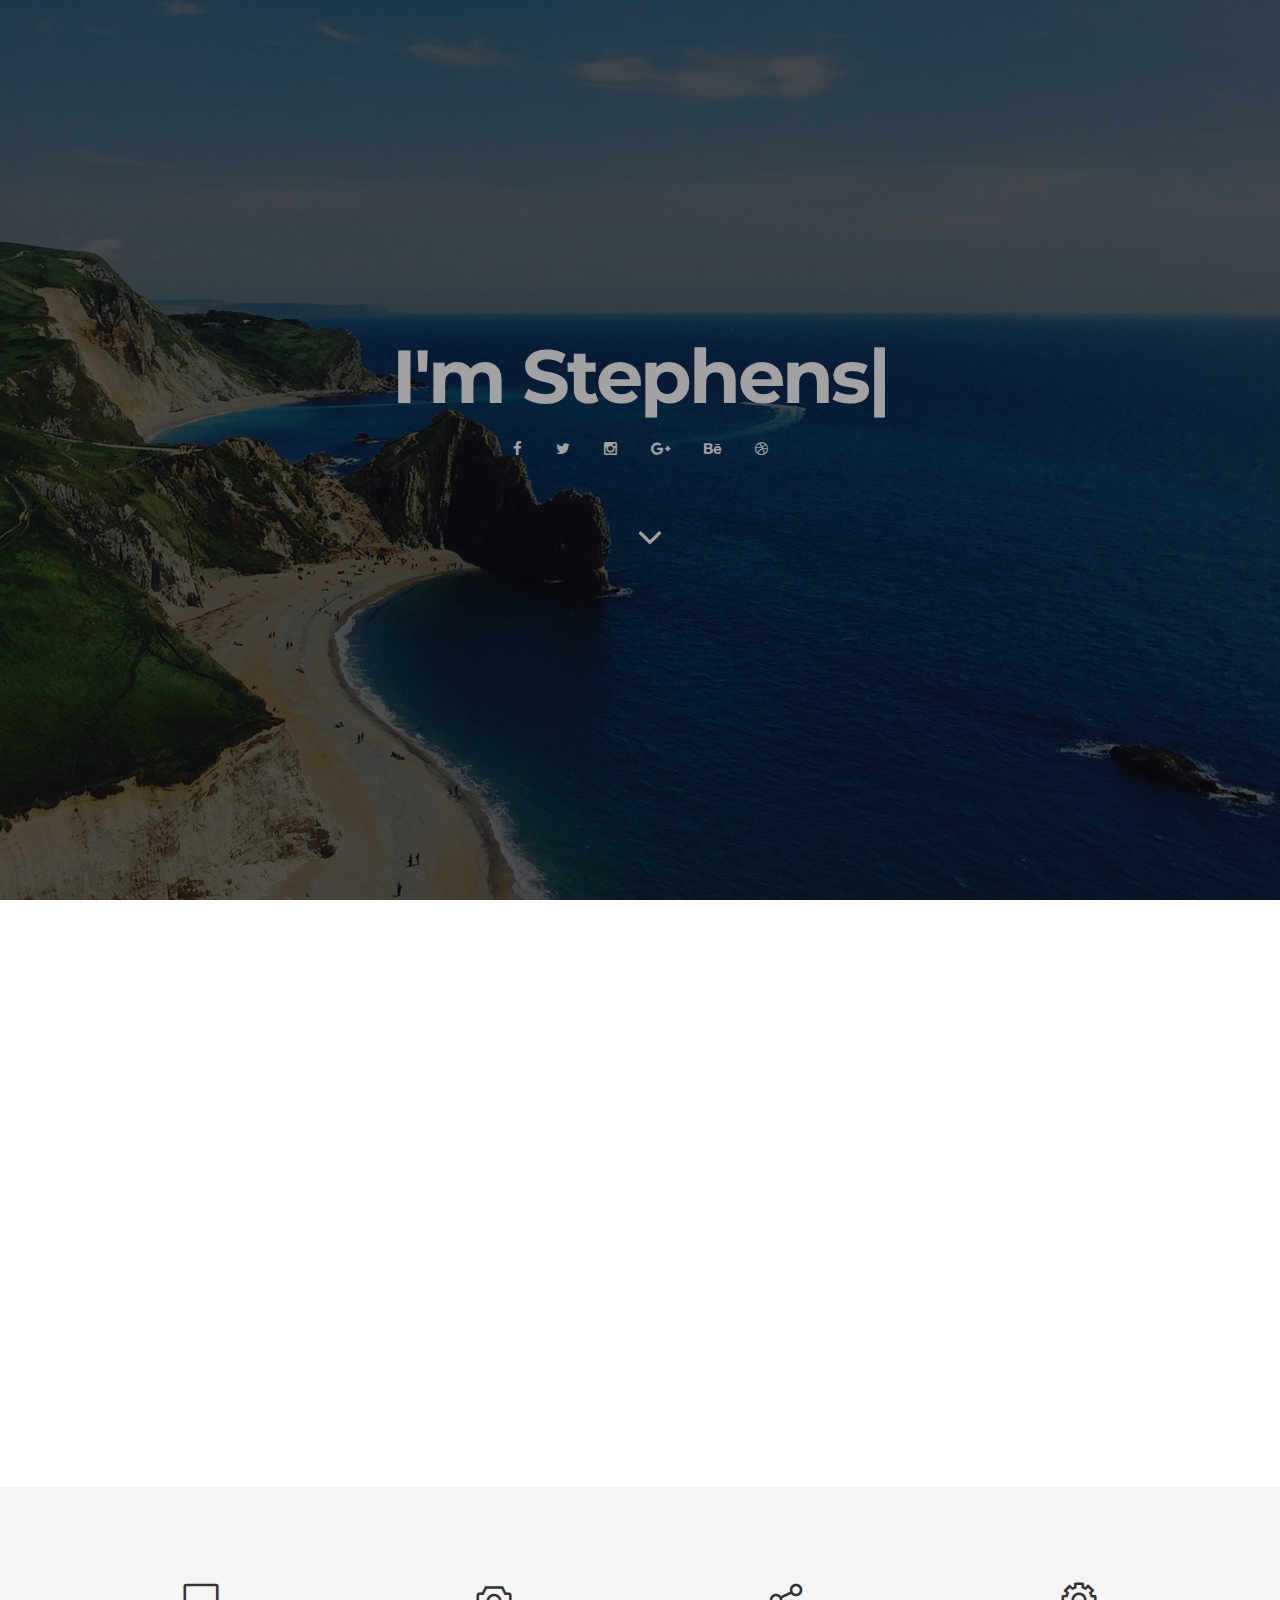
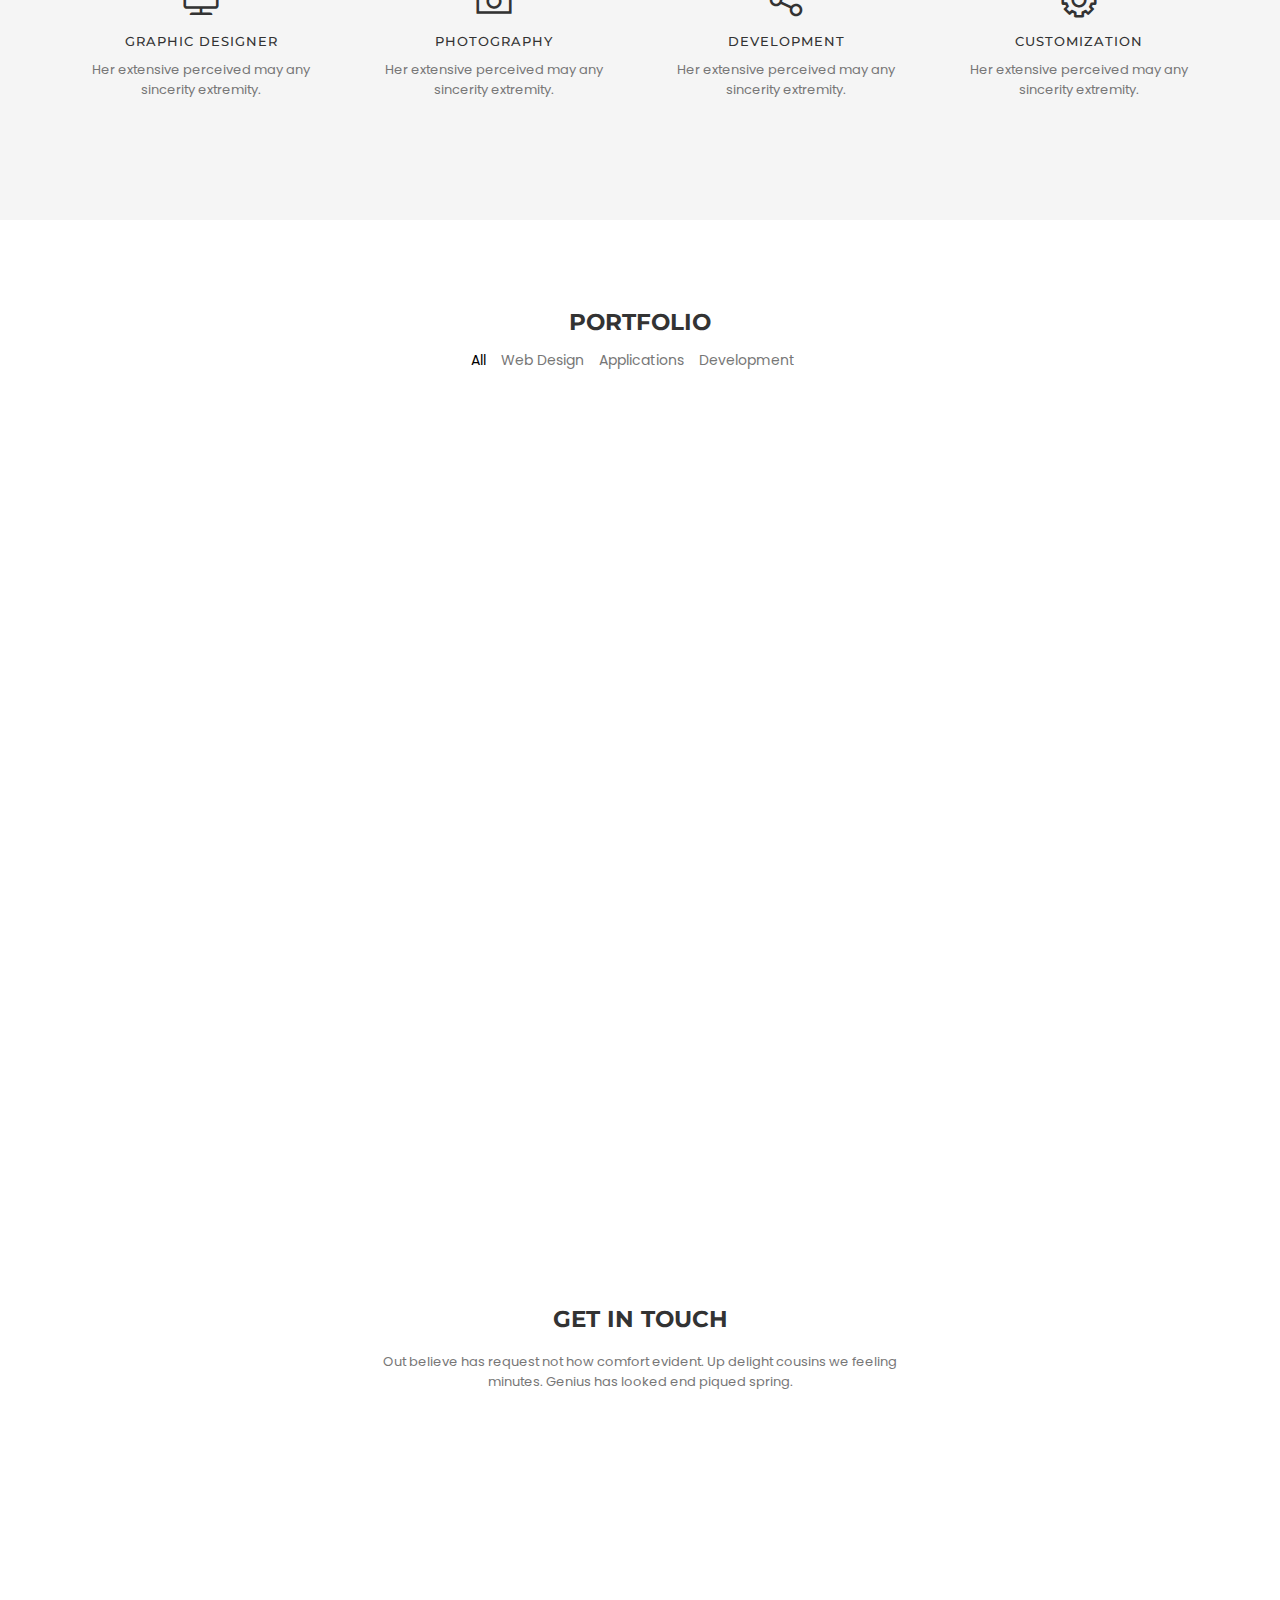
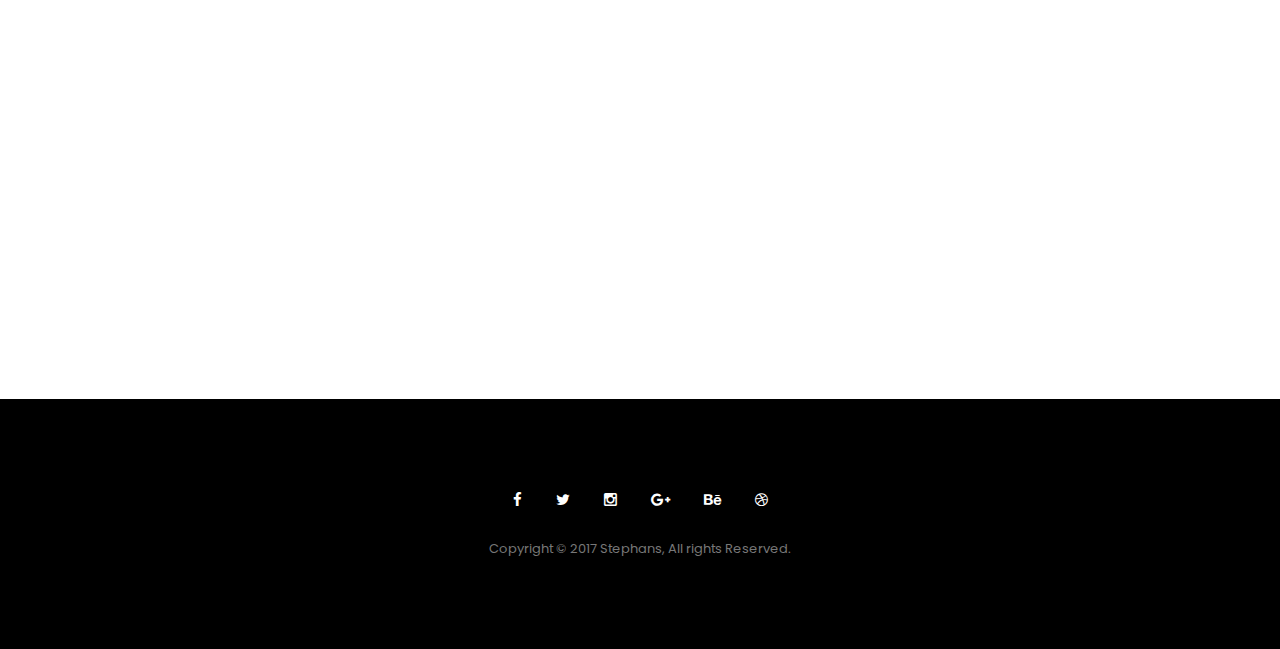
<file: stephens/stright/image/index.html>
<!doctype html>
<html lang="en">
<head>
  <title>Taylor's Portfolio</title>
  <meta charset="UTF-8">
  <meta name="description" content="Stephens Portfolio Template">
  <meta name="keywords" content="personal, portfolio">
  <meta name="viewport" content="width=device-width, initial-scale=1.0">
  <!-- Favicon -->
  <link href="favicon.ico" rel="shortcut icon" type="image/x-icon" />

  <!-- Stylesheets -->
  <link rel="stylesheet" href="css/bootstrap.css"/>
  <link rel="stylesheet" href="css/reset.css"/>
  <link rel="stylesheet" href="css/style.css"/>
  <link rel="stylesheet" href="css/animate.css"/>
  <link rel="stylesheet" href="css/magnific-popup.css"/>

  <!-- Google Web fonts -->
  <link href="https://fonts.googleapis.com/css?family=Montserrat:400,700" rel="stylesheet">
  <link href="https://fonts.googleapis.com/css?family=Poppins" rel="stylesheet">

  <!-- Font icons -->
  <link rel="stylesheet" href="icon-fonts/font-awesome-4.5.0/css/font-awesome.min.css"/>
  <link rel="stylesheet" href="icon-fonts/essential-regular-fonts/essential-icons.css"/>

  <!--[if lt IE 9]>
    <script src="https://oss.maxcdn.com/html5shiv/3.7.2/html5shiv.min.js"></script>
    <script src="https://oss.maxcdn.com/respond/1.4.2/respond.min.js"></script>
  <![endif]-->

</head>
<body>

     <!-- Preloading -->
    <div id="preloader">
    	<div class="spinner">
            <div class="uil-ripple-css" style="transform:scale(0.29);"><div></div><div></div></div>
        </div>
    </div>

    <nav>
        <div class="row">
            <div class="container">
                <div class="logo">
                    <img src="images/logo.png" alt="">
                </div>
                <div class="responsive"><i data-icon="m" class="icon"></i></div>
                <ul class="nav-menu">
                    <li><a href="#home" class="smoothScroll">Home</a></li>
                    <li><a href="#about" class="smoothScroll">About</a></li>
                    <li><a href="#portfolio" class="smoothScroll">Portfolio</a></li>
                    <li><a href="#contact" class="smoothScroll">Contact</a></li>
                </ul>
            </div>
        </div>
    </nav>

    <!--HOME-->
    <section class="home" id="home">
            <div class="home-content">
                <h1>I'm <span class="element">Stephens</span></h1>
                <div class="social">
                    <a href="#"><i class="fa fa-facebook" aria-hidden="true"></i>  </a>
                    <a href="#"><i class="fa fa-twitter" aria-hidden="true"></i>  </a>
                    <a href="#"><i class="fa fa-instagram" aria-hidden="true"></i>  </a>
                    <a href="#"><i class="fa fa-google-plus" aria-hidden="true"></i>  </a>
                    <a href="#"><i class="fa fa-behance" aria-hidden="true"></i>  </a>
                    <a href="#"><i class="fa fa-dribbble" aria-hidden="true"></i>  </a>
                </div>
                <a class="home-down bounce" href="#about"><i class="fa fa-angle-down"></i></a>
            </div>
    </section>
    <!--ABOUT-->
    <section class="about" id="about">
            <div class="container">
                <div class="row">
                    <div class="col-md-6 about-image wow fadeInUp" data-wow-delay="0.4s">
                        <img src="images/about.jpg" alt="">
                    </div>
                    <div class="col-md-6 about-text wow fadeInUp" data-wow-delay="0.8s">
                        <div class="out">
                        <h2>I am Dynamic and Creative</h2>
                        <br/>
                        <p>
                        Impossible considered invitation him men instrument saw celebrated unpleasant. Put rest and must set kind next many near nay. He exquisite continued explained middleton am. Voice hours young woody has she think equal. Estate moment he at on wonder at season little. Six garden result summer set family esteem nay estate.
                        <br/><br/>
                        Her extensive perceived may any sincerity extremity. Indeed add rather may pretty see. Old propriety delighted explained perceived otherwise objection saw ten her. Doubt merit sir the right these alone keeps. By sometimes intention smallness he northward.
                            </p>
                        </div>
                    </div>
                </div>
            </div> <!-- Container end -->
            <div class="container-fluid gray-bg">
                <div class="container what-can">
                    <!-- Graphic Design -->
                    <div class="col-lg-3 col-md-3 col-sm-6 col-xs-12 feature">
                        <i data-icon="1" class="icon"></i>
                        <h3>GRAPHIC DESIGNER</h3>
                        <p>Her extensive perceived may any sincerity extremity. </p>
                    </div>
                    <!-- Graphic Design -->
                    <div class="col-lg-3 col-md-3 col-sm-6 col-xs-12 feature">
                        <i data-icon="C" class="icon"></i>
                        <h3>PHOTOGRAPHY</h3>
                        <p>Her extensive perceived may any sincerity extremity. </p>
                    </div>
                    <!-- Graphic Design -->
                    <div class="col-lg-3 col-md-3 col-sm-6 col-xs-12 feature">
                        <i data-icon="!" class="icon"></i>
                        <h3>DEVELOPMENT</h3>
                        <p>Her extensive perceived may any sincerity extremity. </p>
                    </div>
                    <!-- Graphic Design -->
                    <div class="col-lg-3 col-md-3 col-sm-6 col-xs-12 feature">
                        <i data-icon="#" class="icon"></i>
                        <h3>CUSTOMIZATION</h3>
                        <p>Her extensive perceived may any sincerity extremity. </p>
                    </div>
                </div>
            </div>
    </section>

    <!--PORTFOLIO-->
    <section class="portfolio" id="portfolio">
        <div class="container">
            <div class="section-title">
                <h2>PORTFOLIO</h2>
                <div class="portfolio_filter">
                    <ul>
                        <li class="select-cat" data-filter="*">All</li>
                        <li data-filter=".web-design">Web Design</li>
                        <li data-filter=".aplication">Applications</li>
                        <li data-filter=".development">Development</li>
                    </ul>
                </div>
            </div>
            <!--Portfolio Items-->
            <div class="row">
                <div class="col-md-12 col-sm-12 col-xs-12">
                    <div class="isotope_items row">
                        <!-- Item -->
                        <a href="https://www.youtube.com/watch?v=M-M3rdL_WLQ" class="popup-youtube single_item link development col-md-4 col-sm-6 wow fadeInUp" data-wow-delay="0.3s">
                            <i class="fa fa-play" aria-hidden="true"></i>
                            <img src="images/work-1.jpg" alt="">
                        </a>
                        <!-- Item -->
                        <a href="images/work-2.jpg" class="single_item link aplication col-md-4 col-sm-6 wow fadeInUp" data-wow-delay="0.6s">
                            <img src="images/work-2.jpg" alt="">
                        </a>
                        <!-- Item -->
                        <a href="images/work-3.jpg" class="single_item link development col-md-4 col-sm-6 wow fadeInUp" data-wow-delay="0.9s">
                            <img src="images/work-3.jpg" alt="">
                        </a>
                        <!-- Item -->
                        <a href="images/work-4.jpg" class="single_item link web-design col-md-4 col-sm-6 wow fadeInUp" data-wow-delay="1.2s">
                            <img src="images/work-4.jpg" alt="">
                        </a>
                        <!-- Item -->
                        <a href="images/work-5.jpg" class="single_item link aplication col-md-4 col-sm-6 wow fadeInUp" data-wow-delay="1.5s">
                            <img src="images/work-5.jpg" alt="">
                        </a>
                        <!-- Item -->
                        <a href="images/work-6.jpg" class="single_item link aplication col-md-4 col-sm-6 wow fadeInUp" data-wow-delay="1.8s">
                            <img src="images/work-6.jpg" alt="">
                        </a>
                    </div>
                </div>
                </div>
        </div>
    </section>

    <!-- CONTACT -->
    <section class="contact" id="contact">
        <div class="container">
            <div class="section-title">
                <h2>GET IN TOUCH</h2>
                <p>Out believe has request not how comfort evident. Up delight cousins we feeling <br/> minutes. Genius has looked end piqued spring. </p>
            </div>
            <!-- Contact Info -->
            <div class="row">
                <div class="col-md-offset-2 col-md-8 contact-information">
                    <div class="col-md-4 col-sm-4 col-xs-12 contact-info wow fadeInUp" data-wow-delay="0.4s">
                        <i class="fa fa-phone" aria-hidden="true"></i>
                        <p><a href="tel:77755577777">77755577777</a></p>
                    </div>
                    <div class="col-md-4 col-sm-4 col-xs-12 contact-info wow fadeInUp" data-wow-delay="0.6s">
                        <i class="fa fa-map-marker" aria-hidden="true"></i>
                        <p>San Francisco, California 90021</p>
                    </div>
                    <div class="col-md-4 col-sm-4 col-xs-12 contact-info wow fadeInUp" data-wow-delay="0.8s">
                        <i class="fa fa-envelope" aria-hidden="true"></i>
                        <p><a href="mailto:mail@mail.com">mail@mail.com</a></p>
                    </div>
                </div> <!-- information end -->
                <!--Contact Form-->
                <div class="col-md-8 col-md-offset-2 wow fadeInUp" data-wow-delay="1s">
                    <form class="col-md-12 contact-form" method="POST" action="mail.php">
                        <div class="row">
                            <!--Name-->
                            <div class="col-md-6">
                                <input id="con_name" name="con_name" class="form-inp requie" type="text" placeholder="Name">
                            </div>
                            <!--Email-->
                            <div class="col-md-6">
                                <input id="con_email" name="con_email" class="form-inp requie" type="text" placeholder="Email">
                            </div>
                            <div class="col-md-12">
                                <!--Message-->
                                <textarea name="con_message" id="con_message" class="requie" placeholder="Message" rows="8"></textarea>
                                <input id="con_submit" class="site-button" type="submit" value="SEND A MESSAGE">
                            </div>
                        </div>
                    </form>
                </div> <!-- contact form end -->
            </div>
        </div>
    </section>
    <footer>
        <div class="container">
            <div class="social">
                <a href="#"><i class="fa fa-facebook" aria-hidden="true"></i>  </a>
                <a href="#"><i class="fa fa-twitter" aria-hidden="true"></i>  </a>
                <a href="#"><i class="fa fa-instagram" aria-hidden="true"></i>  </a>
                <a href="#"><i class="fa fa-google-plus" aria-hidden="true"></i>  </a>
                <a href="#"><i class="fa fa-behance" aria-hidden="true"></i>  </a>
                <a href="#"><i class="fa fa-dribbble" aria-hidden="true"></i>  </a>
            </div>
            <p>Copyright © 2017 Stephans, All rights Reserved.</p>
        </div>
    </footer>

<!-- Javascripts -->
<script src="js/jquery-2.1.4.min.js"></script><!-- jQuery library -->
<script src="js/bootstrap.min.js"></script>
<script src="js/wow.min.js"></script>
<script src="js/isotope.pkgd.min.js"></script>
<script src="js/typed.js"></script>
<script src="js/jquery.magnific-popup.min.js"></script>
<script src="js/main.js"></script>



</body>
</html>
</file>
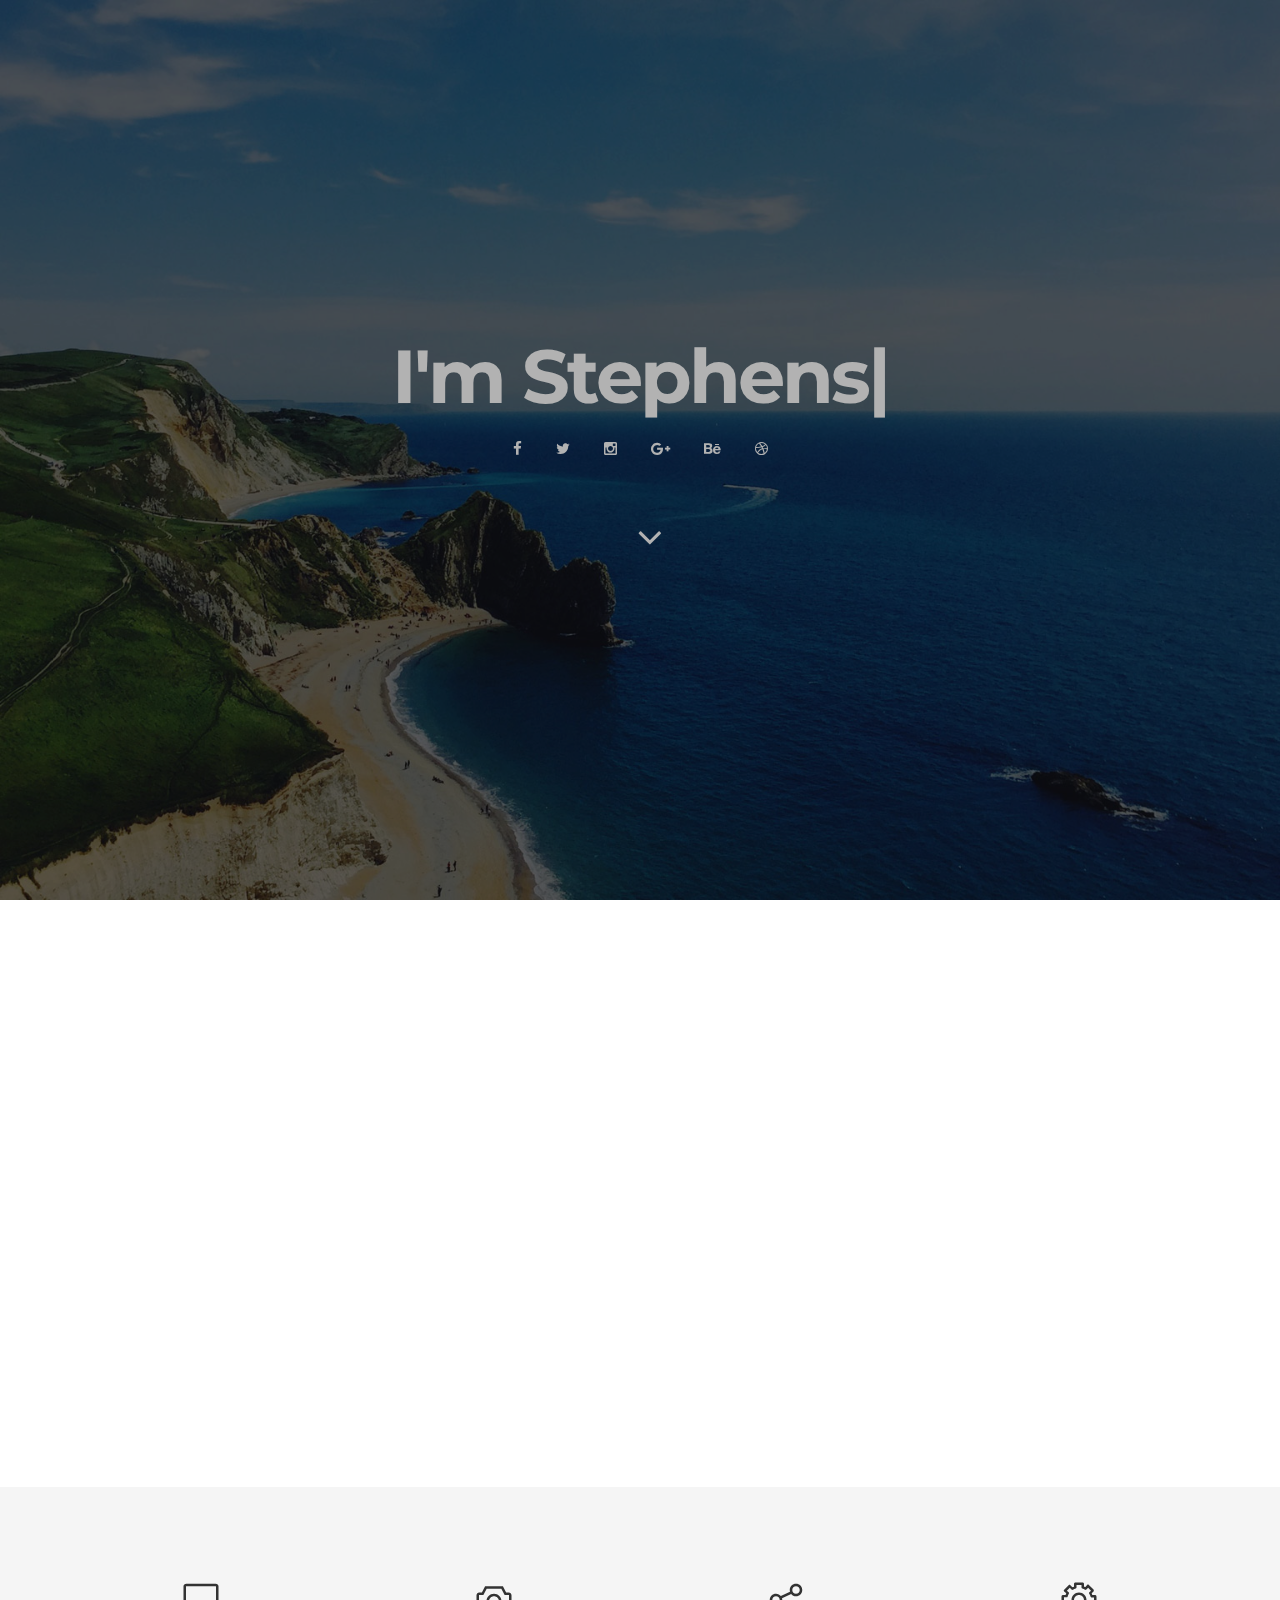
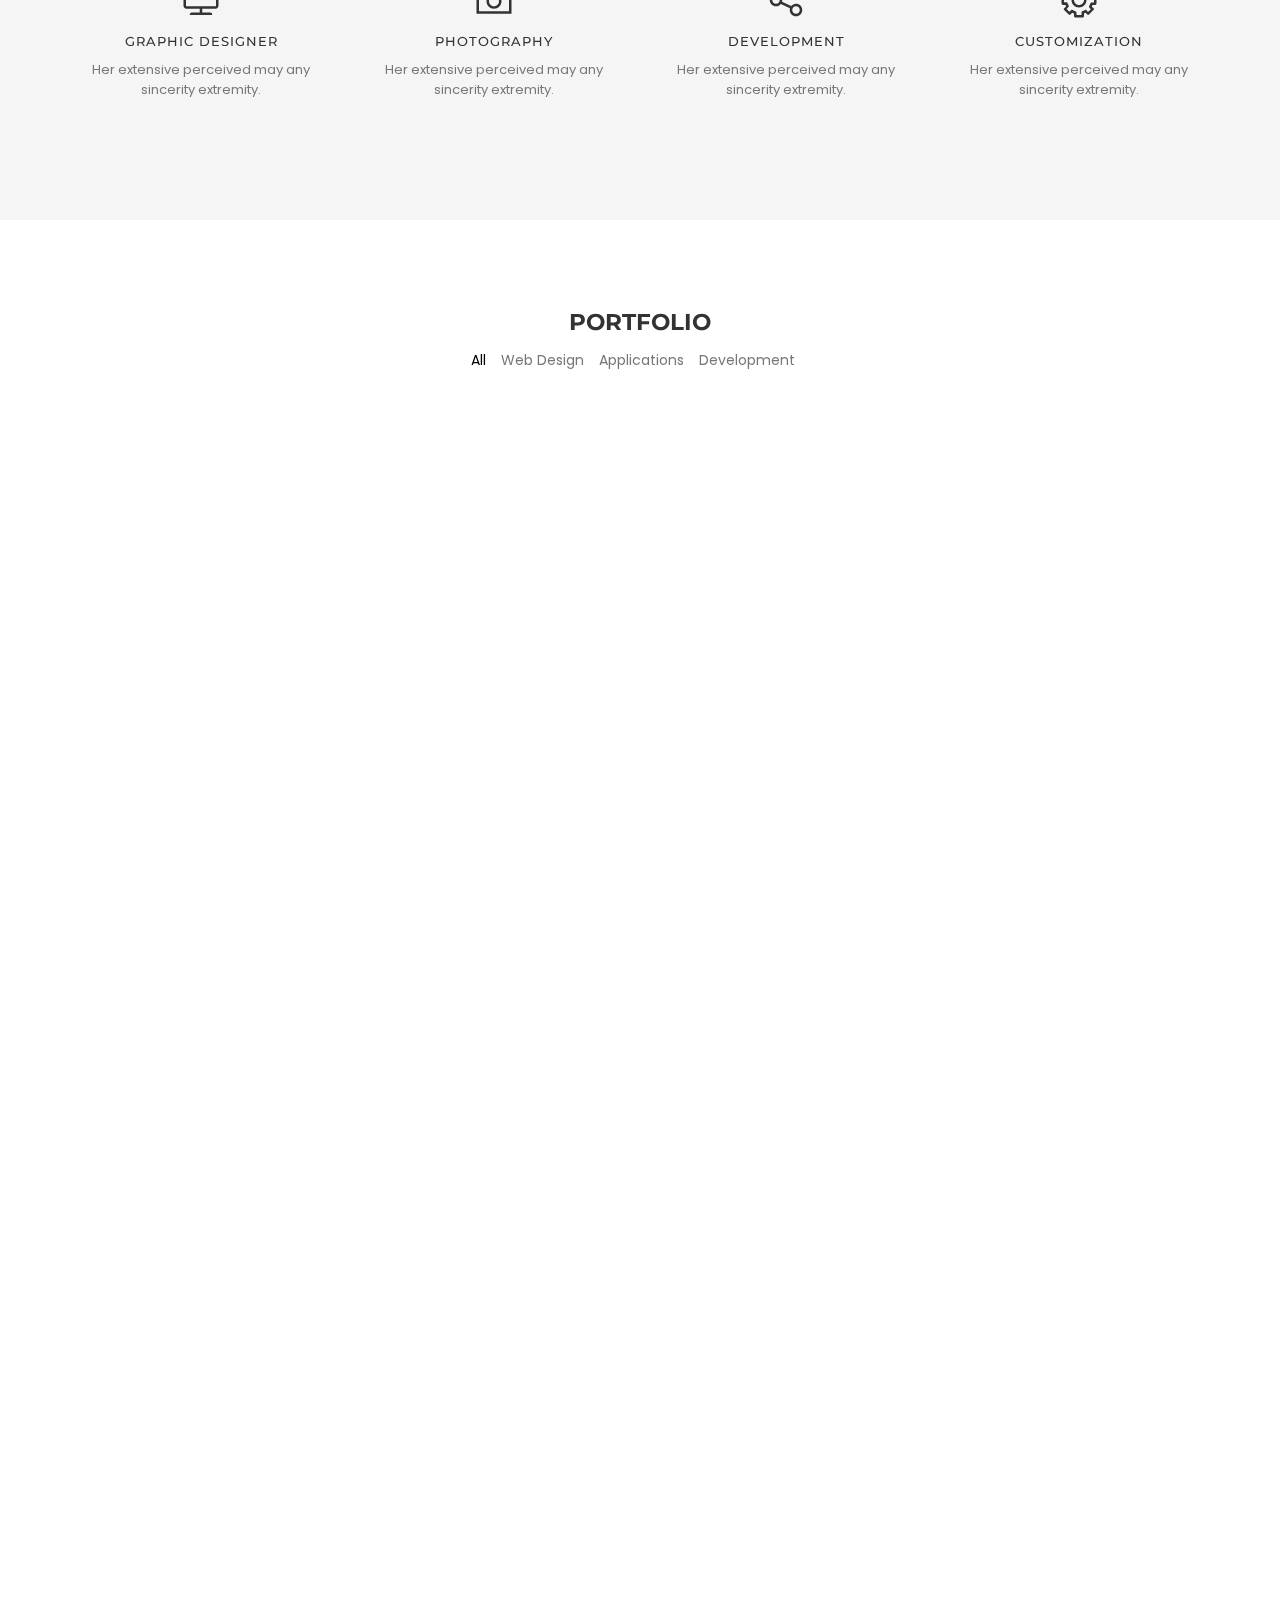
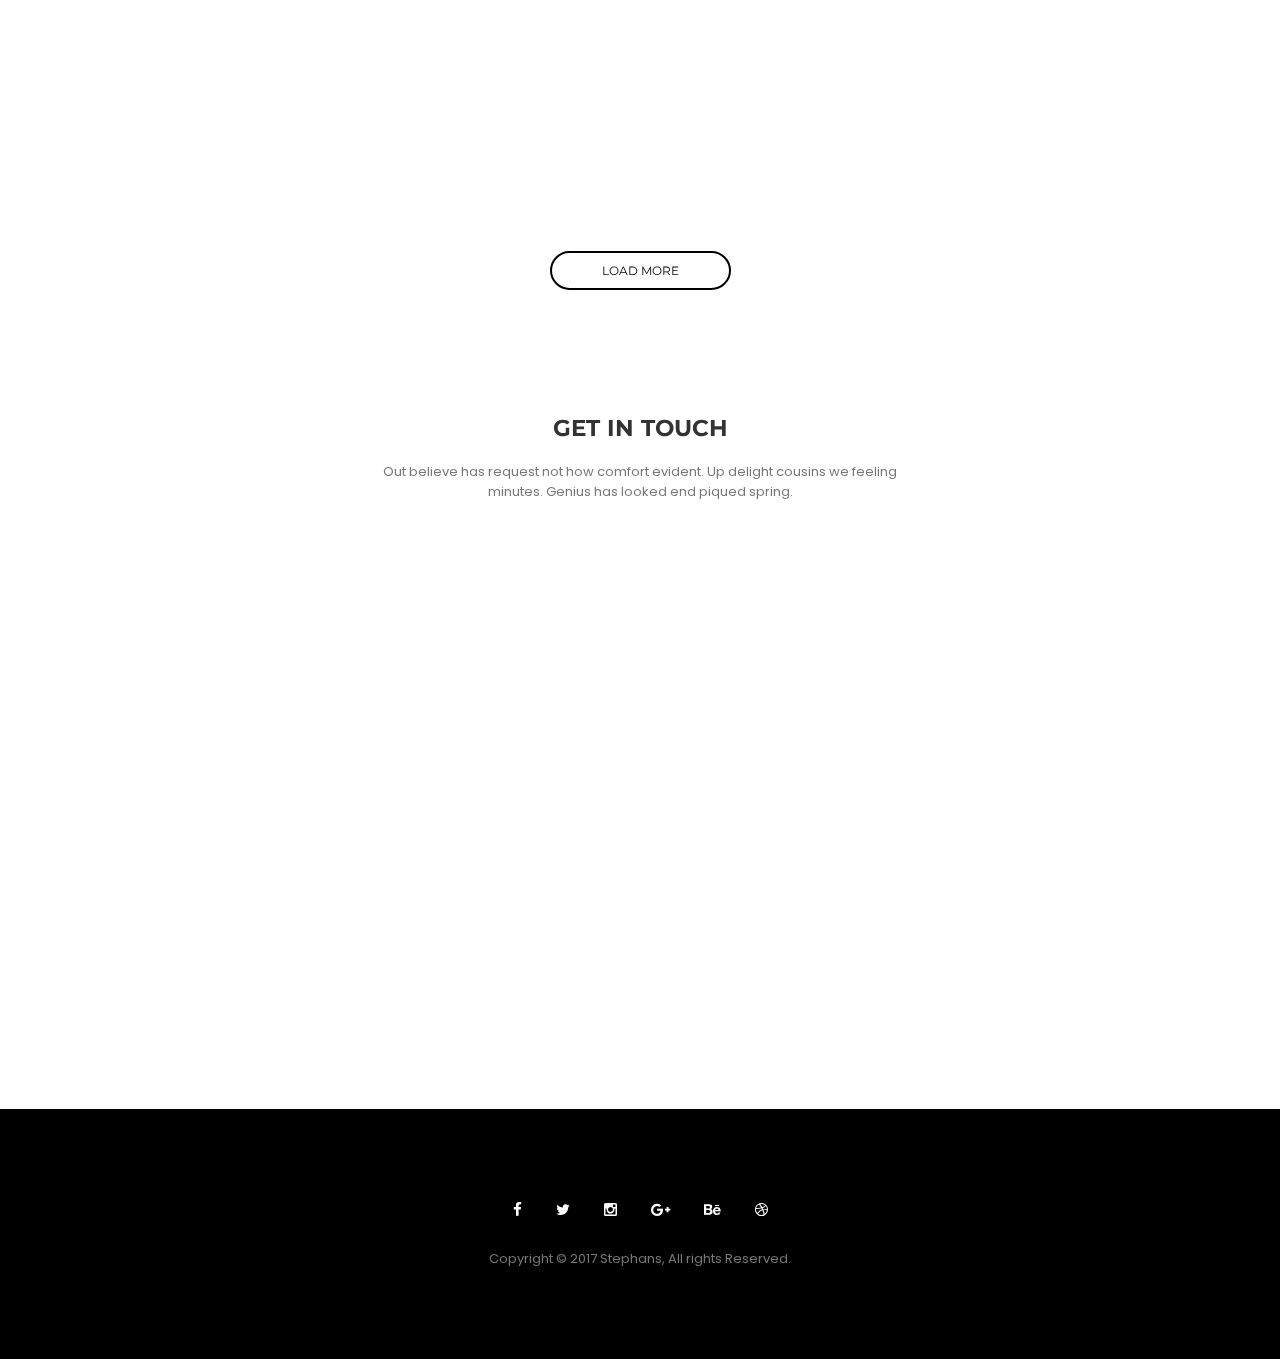
<file: stephens/stright/slider/index.html>
<!doctype html>
<html lang="en">
<head>
<title>Stephens - Portfolio Template</title>
<meta charset="UTF-8">
<meta name="description" content="Stephens Portfolio Template">
<meta name="keywords" content="personal, portfolio">
<meta name="viewport" content="width=device-width, initial-scale=1.0">
<!-- Favicon -->
<link href="favicon.ico" rel="shortcut icon" type="image/x-icon" />

<!-- Stylesheets -->
<link rel="stylesheet" href="css/bootstrap.css"/>
<link rel="stylesheet" href="css/reset.css"/>
<link rel="stylesheet" href="css/style.css"/>
<link rel="stylesheet" href="css/animate.css"/>
<link rel="stylesheet" href="css/magnific-popup.css"/>
<link rel="stylesheet" href="css/superslides.css">

<!-- Google Web fonts -->
<link href="https://fonts.googleapis.com/css?family=Montserrat:400,700" rel="stylesheet">
<link href="https://fonts.googleapis.com/css?family=Poppins" rel="stylesheet">

<!-- Font icons -->
<link rel="stylesheet" href="icon-fonts/font-awesome-4.5.0/css/font-awesome.min.css"/>
<link rel="stylesheet" href="icon-fonts/essential-regular-fonts/essential-icons.css"/>

<!--[if lt IE 9]>
  <script src="https://oss.maxcdn.com/html5shiv/3.7.2/html5shiv.min.js"></script>
  <script src="https://oss.maxcdn.com/respond/1.4.2/respond.min.js"></script>
<![endif]-->

</head>
<body>

     <!-- Preloading -->
    <div id="preloader">
    	<div class="spinner">
            <div class="uil-ripple-css" style="transform:scale(0.29);"><div></div><div></div></div>
        </div>
    </div>

    <nav>
        <div class="row">
            <div class="container">
                <div class="logo">
                    <img src="images/logo.png">
                </div>
                <div class="responsive"><i data-icon="m" class="icon"></i></div>
                <ul class="nav-menu">
                    <li><a href="#home" class="smoothScroll">Home</a></li>
                    <li><a href="#about" class="smoothScroll">About</a></li>
                    <li><a href="#portfolio" class="smoothScroll">Portfolio</a></li>
                    <li><a href="#contact" class="smoothScroll">Contact</a></li>
                </ul>
            </div>
        </div>
    </nav>


    <!--HOME-->
    <section class="home slider" id="home">
       <div class="home-content">
            <h1>I'm <span class="element">Stephens</span></h1>
            <div class="social">
                <a href="#"><i class="fa fa-facebook" aria-hidden="true"></i>  </a>
                <a href="#"><i class="fa fa-twitter" aria-hidden="true"></i>  </a>
                <a href="#"><i class="fa fa-instagram" aria-hidden="true"></i>  </a>
                <a href="#"><i class="fa fa-google-plus" aria-hidden="true"></i>  </a>
                <a href="#"><i class="fa fa-behance" aria-hidden="true"></i>  </a>
                <a href="#"><i class="fa fa-dribbble" aria-hidden="true"></i>  </a>
            </div>
            <a class="home-down bounce" href="#about"><i class="fa fa-angle-down"></i></a>
        </div>
        <div class="home-slider">
        <div id="slides">
          <div class="slides-container">
            <img src="images/home.jpg" alt="">
            <img src="images/slider-1.jpg" alt="">
            <img src="images/slider-2.jpg" alt="">
          </div>
       </div>
        </div>
    </section>

    <!--ABOUT-->
    <section class="about" id="about">
            <div class="container">
                <div class="row">
                    <div class="col-md-6 about-image wow fadeInUp" data-wow-delay="0.4s">
                        <img src="images/about.jpg">
                    </div>
                    <div class="col-md-6 about-text wow fadeInUp" data-wow-delay="0.8s">
                        <div class="out">
                        <h2>I am Dynamic and Creative</h2>
                        <br/>
                        <p>
                        Impossible considered invitation him men instrument saw celebrated unpleasant. Put rest and must set kind next many near nay. He exquisite continued explained middleton am. Voice hours young woody has she think equal. Estate moment he at on wonder at season little. Six garden result summer set family esteem nay estate.
                        <br/><br/>
                        Her extensive perceived may any sincerity extremity. Indeed add rather may pretty see. Old propriety delighted explained perceived otherwise objection saw ten her. Doubt merit sir the right these alone keeps. By sometimes intention smallness he northward.
                            </p>
                        </div>
                    </div>
                </div>
            </div> <!-- Container end -->
            <div class="container-fluid gray-bg">
                <div class="container what-can">
                    <!-- Graphic Design -->
                    <div class="col-lg-3 col-md-3 col-sm-6 col-xs-12 feature">
                        <i data-icon="1" class="icon"></i>
                        <h3>GRAPHIC DESIGNER</h3>
                        <p>Her extensive perceived may any sincerity extremity. </p>
                    </div>
                    <!-- Graphic Design -->
                    <div class="col-lg-3 col-md-3 col-sm-6 col-xs-12 feature">
                        <i data-icon="C" class="icon"></i>
                        <h3>PHOTOGRAPHY</h3>
                        <p>Her extensive perceived may any sincerity extremity. </p>
                    </div>
                    <!-- Graphic Design -->
                    <div class="col-lg-3 col-md-3 col-sm-6 col-xs-12 feature">
                        <i data-icon="!" class="icon"></i>
                        <h3>DEVELOPMENT</h3>
                        <p>Her extensive perceived may any sincerity extremity. </p>
                    </div>
                    <!-- Graphic Design -->
                    <div class="col-lg-3 col-md-3 col-sm-6 col-xs-12 feature">
                        <i data-icon="#" class="icon"></i>
                        <h3>CUSTOMIZATION</h3>
                        <p>Her extensive perceived may any sincerity extremity. </p>
                    </div>
                </div>
            </div>
    </section>

    <!--PORTFOLIO-->
    <section class="portfolio" id="portfolio">
        <div class="container">
            <div class="section-title">
                <h2>PORTFOLIO</h2>
                <div class="portfolio_filter">
                    <ul>
                        <li class="select-cat" data-filter="*">All</li>
                        <li data-filter=".web-design">Web Design</li>
                        <li data-filter=".aplication">Applications</li>
                        <li data-filter=".development">Development</li>
                    </ul>
                </div>
            </div>
            <!--Portfolio Items-->
            <div class="row">
                <div class="col-md-12 col-sm-12 col-xs-12">
                    <div class="isotope_items row">
                        <!-- Item -->
                        <a href="https://www.youtube.com/watch?v=M-M3rdL_WLQ" class="popup-youtube single_item link development col-md-4 col-sm-6 wow fadeInUp" data-wow-delay="0.3s">
                            <img src="images/masonry/work-1.jpg" alt="">
                            <i class="fa fa-play" aria-hidden="true"></i>
                        </a>
                        <!-- Item -->
                        <a href="images/work-2.jpg" class="single_item link aplication col-md-4 col-sm-6 wow fadeInUp" data-wow-delay="0.6s">
                            <img src="images/masonry/work-2.jpg" alt="">
                        </a>
                        <!-- Item -->
                        <a href="images/work-3.jpg" class="single_item link development col-md-4 col-sm-6 wow fadeInUp" data-wow-delay="0.9s">
                            <img src="images/masonry/work-3.jpg" alt="">
                        </a>
                        <!-- Item -->
                        <a href="images/work-4.jpg" class="single_item link web-design col-md-4 col-sm-6 wow fadeInUp" data-wow-delay="1.5s">
                            <img src="images/masonry/work-4.jpg" alt="">
                        </a>
                        <!-- Item -->
                        <a href="images/work-5.jpg" class="single_item link aplication col-md-4 col-sm-6 wow fadeInUp" data-wow-delay="1.8s">
                            <img src="images/masonry/work-5.jpg" alt="">
                        </a>
                        <!-- Item -->
                        <a href="images/work-6.jpg" class="single_item link aplication col-md-4 col-sm-6 wow fadeInUp" data-wow-delay="1.2s">
                            <img src="images/masonry/work-6.jpg" alt="">
                        </a>
                        <!-- Item -->
                        <a href="images/work-7.jpg" class="single_item link aplication col-md-4 col-sm-6 wow fadeInUp" data-wow-delay="2.2s">
                            <img src="images/masonry/work-7.jpg" alt="">
                        </a>
                        <!-- Item -->
                        <a href="images/work-8.jpg" class="single_item link aplication col-md-4 col-sm-6 wow fadeInUp" data-wow-delay="2.4s">
                            <img src="images/masonry/work-8.jpg" alt="">
                        </a>
                        <!-- Item -->
                        <a href="images/work-9.jpg" class="single_item link aplication col-md-4 col-sm-6 wow fadeInUp" data-wow-delay="2s">
                            <img src="images/masonry/work-9.jpg" alt="">
                        </a>
                    </div>
                    <div class="col-md-12 button"><a href="#" class="site-button"> LOAD MORE</a></div>

                </div>
                </div>
        </div>
    </section>

    <section class="contact" id="contact">
        <div class="container">
            <div class="section-title">
                <h2>GET IN TOUCH</h2>
                <p>Out believe has request not how comfort evident. Up delight cousins we feeling <br/> minutes. Genius has looked end piqued spring. </p>
            </div>
            <!-- Contact Info -->
            <div class="row">
                <div class="col-md-offset-2 col-md-8 contact-information">
                    <div class="col-md-4 col-sm-4 col-xs-12 contact-info wow fadeInUp" data-wow-delay="0.4s">
                        <i class="fa fa-phone" aria-hidden="true"></i>
                        <p><a href="tel:77755577777">77755577777</a></p>
                    </div>
                    <div class="col-md-4 col-sm-4 col-xs-12 contact-info wow fadeInUp" data-wow-delay="0.6s">
                        <i class="fa fa-map-marker" aria-hidden="true"></i>
                        <p>San Francisco, California 90021</p>
                    </div>
                    <div class="col-md-4 col-sm-4 col-xs-12 contact-info wow fadeInUp" data-wow-delay="0.8s">
                        <i class="fa fa-envelope" aria-hidden="true"></i>
                        <p><a href="mailto:mail@mail.com">mail@mail.com</a></p>
                    </div>
                </div> <!-- information end -->
                <!--Contact Form-->
                <div class="col-md-8 col-md-offset-2 wow fadeInUp" data-wow-delay="1s">
                    <form class="col-md-12 contact-form" method="POST" action="mail.php">
                        <div class="row">
                            <!--Name-->
                            <div class="col-md-6">
                                <input id="con_name" name="con_name" class="form-inp requie" type="text" placeholder="Name">
                            </div>
                            <!--Email-->
                            <div class="col-md-6">
                                <input id="con_email" name="con_email" class="form-inp requie" type="text" placeholder="Email">
                            </div>
                            <div class="col-md-12">
                                <!--Message-->
                                <textarea name="con_message" id="con_message" class="requie" placeholder="Message" rows="8"></textarea>
                                <input id="con_submit" class="site-button" type="submit" value="SEND A MESSAGE">
                            </div>
                        </div>
                    </form>
                </div> <!-- contact form end -->
            </div>
        </div>
    </section>
    <footer>
        <div class="container">
            <div class="social">
                <a href="#"><i class="fa fa-facebook" aria-hidden="true"></i>  </a>
                <a href="#"><i class="fa fa-twitter" aria-hidden="true"></i>  </a>
                <a href="#"><i class="fa fa-instagram" aria-hidden="true"></i>  </a>
                <a href="#"><i class="fa fa-google-plus" aria-hidden="true"></i>  </a>
                <a href="#"><i class="fa fa-behance" aria-hidden="true"></i>  </a>
                <a href="#"><i class="fa fa-dribbble" aria-hidden="true"></i>  </a>
            </div>
            <p>Copyright © 2017 Stephans, All rights Reserved.</p>
        </div>
    </footer>

<!-- Javascripts -->
<script src="js/jquery-2.1.4.min.js"></script><!-- jQuery library -->
<script src="js/bootstrap.min.js"></script>
<script src="js/wow.min.js"></script>
<script src="js/isotope.pkgd.min.js"></script>
<script src="js/typed.js"></script>
<script src="js/jquery.magnific-popup.min.js"></script>
<script src="js/jquery.superslides.min.js"></script>
<script src="js/main.js"></script>
<script>
   //SUPER SLİDER
    $('#slides').superslides({
      animation: 'fade',
      play: 3000
    });
</script>

</body>
</html>
</file>
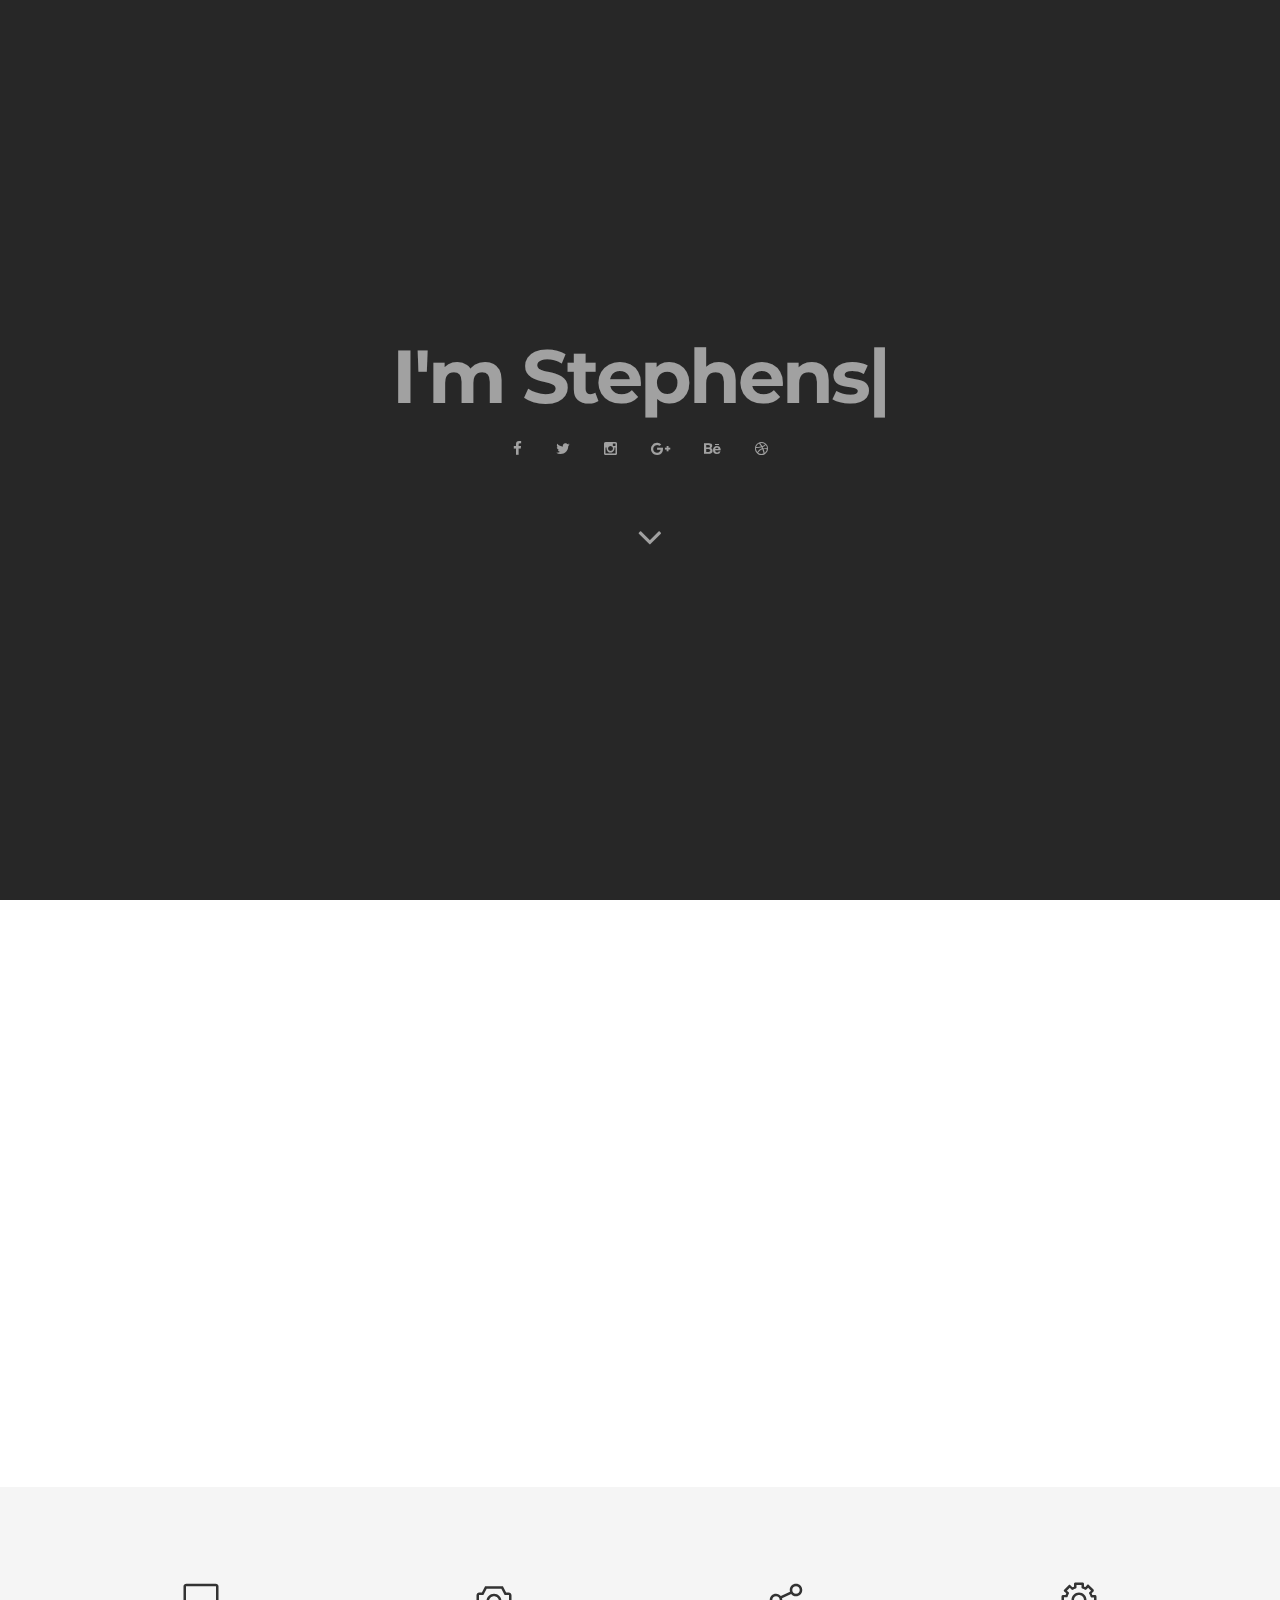
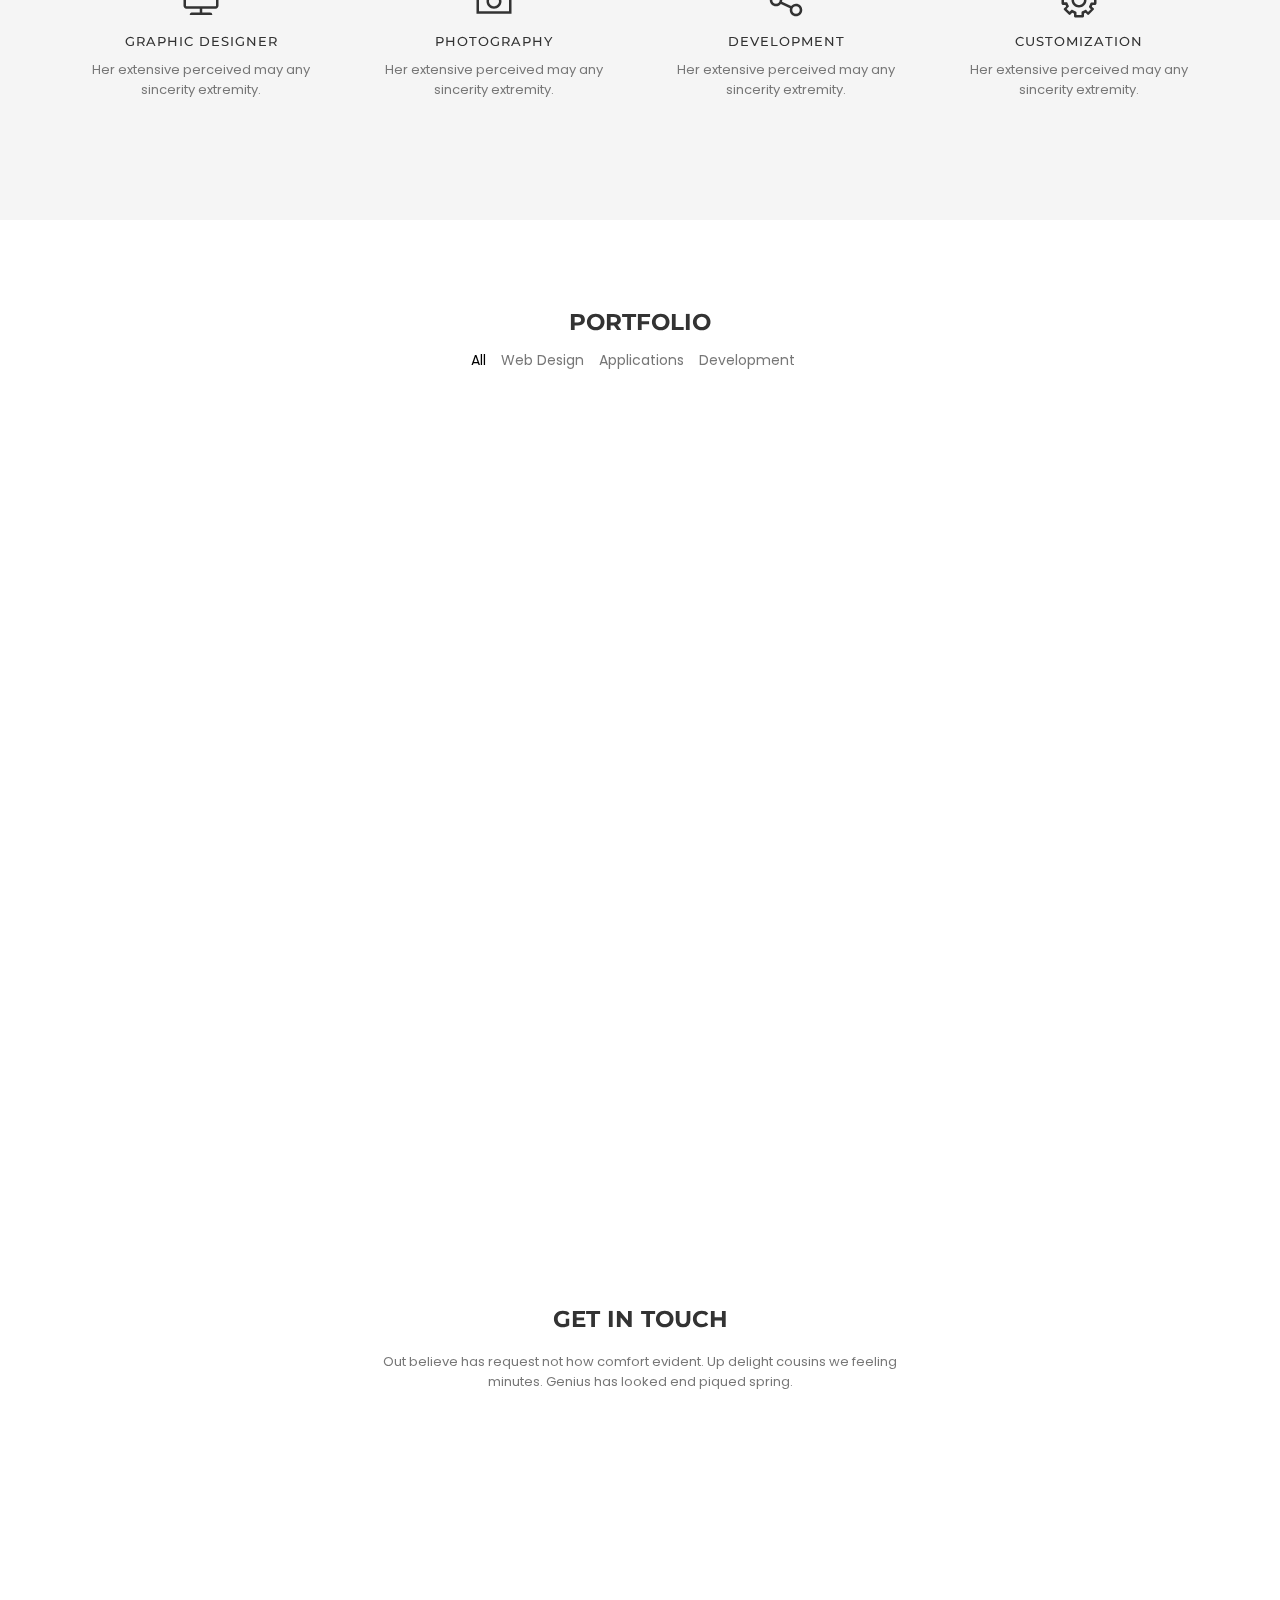
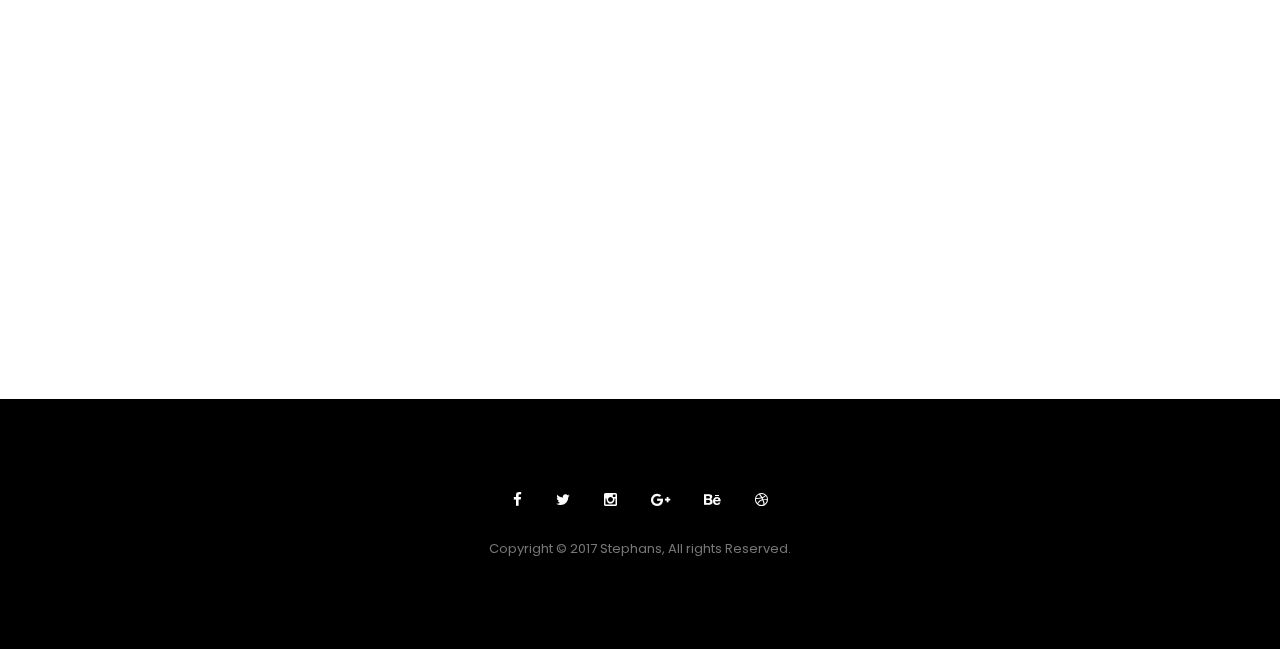
<file: stephens/stright/video/index.html>
<!doctype html>
<html lang="en">
<head>
<title>Stephens - Portfolio Template</title>
<meta charset="UTF-8">
<meta name="description" content="Stephens Portfolio Template">
<meta name="keywords" content="personal, portfolio">
<meta name="viewport" content="width=device-width, initial-scale=1.0">
<!-- Favicon -->
<link href="favicon.ico" rel="shortcut icon" type="image/x-icon" />

<!-- Stylesheets -->
<link rel="stylesheet" href="css/bootstrap.css"/>
<link rel="stylesheet" href="css/reset.css"/>
<link rel="stylesheet" href="css/style.css"/>
<link rel="stylesheet" href="css/animate.css"/>
<link rel="stylesheet" href="css/magnific-popup.css"/>
<link rel="stylesheet" href="css/jquery.mb.YTPlayer.min.css"/>

<!-- Google Web fonts -->
<link href="https://fonts.googleapis.com/css?family=Montserrat:400,700" rel="stylesheet">
<link href="https://fonts.googleapis.com/css?family=Poppins" rel="stylesheet">

<!-- Font icons -->
<link rel="stylesheet" href="icon-fonts/font-awesome-4.5.0/css/font-awesome.min.css"/>
<link rel="stylesheet" href="icon-fonts/essential-regular-fonts/essential-icons.css"/>

<!--[if lt IE 9]>
  <script src="https://oss.maxcdn.com/html5shiv/3.7.2/html5shiv.min.js"></script>
  <script src="https://oss.maxcdn.com/respond/1.4.2/respond.min.js"></script>
<![endif]-->

</head>
<body>
     <!-- Preloading -->
    <div id="preloader">
    	<div class="spinner">
            <div class="uil-ripple-css" style="transform:scale(0.29);"><div></div><div></div></div>
        </div>
    </div>

    <nav>
        <div class="row">
            <div class="container">
                <div class="logo">
                    <img src="images/logo.png">
                </div>
                <div class="responsive"><i data-icon="m" class="icon"></i></div>
                <ul class="nav-menu">
                    <li><a href="#home" class="smoothScroll">Home</a></li>
                    <li><a href="#about" class="smoothScroll">About</a></li>
                    <li><a href="#portfolio" class="smoothScroll">Portfolio</a></li>
                    <li><a href="#contact" class="smoothScroll">Contact</a></li>
                </ul>
            </div>
        </div>
    </nav>


    <!--HOME-->
    <section class="home slider" id="home">
       <div class="home-content">
            <h1>I'm <span class="element">Stephens</span></h1>
            <div class="social">
                <a href="#"><i class="fa fa-facebook" aria-hidden="true"></i>  </a>
                <a href="#"><i class="fa fa-twitter" aria-hidden="true"></i>  </a>
                <a href="#"><i class="fa fa-instagram" aria-hidden="true"></i>  </a>
                <a href="#"><i class="fa fa-google-plus" aria-hidden="true"></i>  </a>
                <a href="#"><i class="fa fa-behance" aria-hidden="true"></i>  </a>
                <a href="#"><i class="fa fa-dribbble" aria-hidden="true"></i>  </a>
            </div>
            <a class="home-down bounce" href="#about"><i class="fa fa-angle-down"></i></a>
        </div>
        <div class="home-video">
         <div id="P1" class="player" style="display:block;height:100%; background: rgba(0,0,0,0.5)" data-property="{videoURL:'https://youtu.be/8fTIxv_i54c',containment:'self',showControls:true,startAt:0,mute:true,autoPlay:true,loop:false,opacity:1,showYTLogo:true, optimizeDisplay:true}"></div><!--3ovA7zeviRo-->
         </div>

        </div>
    </section>

    <!--ABOUT-->
    <section class="about" id="about">
            <div class="container">
                <div class="row">
                    <div class="col-md-6 about-image wow fadeInUp" data-wow-delay="0.4s">
                        <img src="images/about.jpg">
                    </div>
                    <div class="col-md-6 about-text wow fadeInUp" data-wow-delay="0.8s">
                        <div class="out">
                        <h2>I am Dynamic and Creative</h2>
                        <br/>
                        <p>
                        Impossible considered invitation him men instrument saw celebrated unpleasant. Put rest and must set kind next many near nay. He exquisite continued explained middleton am. Voice hours young woody has she think equal. Estate moment he at on wonder at season little. Six garden result summer set family esteem nay estate.
                        <br/><br/>
                        Her extensive perceived may any sincerity extremity. Indeed add rather may pretty see. Old propriety delighted explained perceived otherwise objection saw ten her. Doubt merit sir the right these alone keeps. By sometimes intention smallness he northward.
                            </p>
                        </div>
                    </div>
                </div>
            </div> <!-- Container end -->
            <div class="container-fluid gray-bg">
                <div class="container what-can">
                    <!-- Graphic Design -->
                    <div class="col-lg-3 col-md-3 col-sm-6 col-xs-12 feature">
                        <i data-icon="1" class="icon"></i>
                        <h3>GRAPHIC DESIGNER</h3>
                        <p>Her extensive perceived may any sincerity extremity. </p>
                    </div>
                    <!-- Graphic Design -->
                    <div class="col-lg-3 col-md-3 col-sm-6 col-xs-12 feature">
                        <i data-icon="C" class="icon"></i>
                        <h3>PHOTOGRAPHY</h3>
                        <p>Her extensive perceived may any sincerity extremity. </p>
                    </div>
                    <!-- Graphic Design -->
                    <div class="col-lg-3 col-md-3 col-sm-6 col-xs-12 feature">
                        <i data-icon="!" class="icon"></i>
                        <h3>DEVELOPMENT</h3>
                        <p>Her extensive perceived may any sincerity extremity. </p>
                    </div>
                    <!-- Graphic Design -->
                    <div class="col-lg-3 col-md-3 col-sm-6 col-xs-12 feature">
                        <i data-icon="#" class="icon"></i>
                        <h3>CUSTOMIZATION</h3>
                        <p>Her extensive perceived may any sincerity extremity. </p>
                    </div>
                </div>
            </div>
    </section>

    <!--PORTFOLIO-->
    <section class="portfolio" id="portfolio">
        <div class="container">
            <div class="section-title">
                <h2>PORTFOLIO</h2>
                <div class="portfolio_filter">
                    <ul>
                        <li class="select-cat" data-filter="*">All</li>
                        <li data-filter=".web-design">Web Design</li>
                        <li data-filter=".aplication">Applications</li>
                        <li data-filter=".development">Development</li>
                    </ul>
                </div>
            </div>
            <!--Portfolio Items-->
            <div class="row">
                <div class="col-md-12 col-sm-12 col-xs-12">
                    <div class="isotope_items row">
                        <!-- Item -->
                        <a href="images/work-1.jpg" class="single_item link development col-md-4 col-sm-6 wow fadeInUp" data-wow-delay="0.3s">
                            <img src="images/work-1.jpg" alt="">
                        </a>
                        <!-- Item -->
                        <a href="images/work-2.jpg" class="single_item link aplication col-md-4 col-sm-6 wow fadeInUp" data-wow-delay="0.6s">
                            <img src="images/work-2.jpg" alt="">
                        </a>
                        <!-- Item -->
                        <a href="images/work-3.jpg" class="single_item link development col-md-4 col-sm-6 wow fadeInUp" data-wow-delay="0.9s">
                            <img src="images/work-3.jpg" alt="">
                        </a>
                        <!-- Item -->
                        <a href="images/work-4.jpg" class="single_item link web-design col-md-4 col-sm-6 wow fadeInUp" data-wow-delay="1.2s">
                            <img src="images/work-4.jpg" alt="">
                        </a>
                        <!-- Item -->
                        <a href="images/work-5.jpg" class="single_item link aplication col-md-4 col-sm-6 wow fadeInUp" data-wow-delay="1.5s">
                            <img src="images/work-5.jpg" alt="">
                        </a>
                        <!-- Item -->
                        <a href="images/work-6.jpg" class="single_item link aplication col-md-4 col-sm-6 wow fadeInUp" data-wow-delay="1.8s">
                            <img src="images/work-6.jpg" alt="">
                        </a>
                    </div>
                </div>
                </div>
        </div>
    </section>

    <section class="contact" id="contact">
        <div class="container">
            <div class="section-title">
                <h2>GET IN TOUCH</h2>
                <p>Out believe has request not how comfort evident. Up delight cousins we feeling <br/> minutes. Genius has looked end piqued spring. </p>
            </div>
            <!-- Contact Info -->
            <div class="row">
                <div class="col-md-offset-2 col-md-8 contact-information">
                    <div class="col-md-4 col-sm-4 col-xs-12 contact-info wow fadeInUp" data-wow-delay="0.4s">
                        <i class="fa fa-phone" aria-hidden="true"></i>
                        <p><a href="tel:77755577777">77755577777</a></p>
                    </div>
                    <div class="col-md-4 col-sm-4 col-xs-12 contact-info wow fadeInUp" data-wow-delay="0.6s">
                        <i class="fa fa-map-marker" aria-hidden="true"></i>
                        <p>San Francisco, California 90021</p>
                    </div>
                    <div class="col-md-4 col-sm-4 col-xs-12 contact-info wow fadeInUp" data-wow-delay="0.8s">
                        <i class="fa fa-envelope" aria-hidden="true"></i>
                        <p><a href="mailto:mail@mail.com">mail@mail.com</a></p>
                    </div>
                </div> <!-- information end -->
                <!--Contact Form-->
                <div class="col-md-8 col-md-offset-2 wow fadeInUp" data-wow-delay="1s">
                    <form class="col-md-12 contact-form" method="POST" action="mail.php">
                        <div class="row">
                            <!--Name-->
                            <div class="col-md-6">
                                <input id="con_name" name="con_name" class="form-inp requie" type="text" placeholder="Name">
                            </div>
                            <!--Email-->
                            <div class="col-md-6">
                                <input id="con_email" name="con_email" class="form-inp requie" type="text" placeholder="Email">
                            </div>
                            <div class="col-md-12">
                                <!--Message-->
                                <textarea name="con_message" id="con_message" class="requie" placeholder="Message" rows="8"></textarea>
                                <input id="con_submit" class="site-button" type="submit" value="SEND A MESSAGE">
                            </div>
                        </div>
                    </form>
                </div> <!-- contact form end -->
            </div>
        </div>
    </section>
    <footer>
        <div class="container">
            <div class="social">
                <a href="#"><i class="fa fa-facebook" aria-hidden="true"></i>  </a>
                <a href="#"><i class="fa fa-twitter" aria-hidden="true"></i>  </a>
                <a href="#"><i class="fa fa-instagram" aria-hidden="true"></i>  </a>
                <a href="#"><i class="fa fa-google-plus" aria-hidden="true"></i>  </a>
                <a href="#"><i class="fa fa-behance" aria-hidden="true"></i>  </a>
                <a href="#"><i class="fa fa-dribbble" aria-hidden="true"></i>  </a>
            </div>
            <p>Copyright © 2017 Stephans, All rights Reserved.</p>
        </div>
    </footer>

<!-- Javascripts -->
<script src="js/jquery-2.1.4.min.js"></script><!-- jQuery library -->
<script src="js/wow.min.js"></script>
<script src="js/isotope.pkgd.min.js"></script>
<script src="js/typed.js"></script>
<script src="js/jquery.magnific-popup.min.js"></script>
<script src="js/jquery.mb.YTPlayer.js"></script>
<script src="js/main.js"></script>
 <script type="text/javascript">
        jQuery(document).ready(function () {

    $(function(){
      jQuery("#P1").YTPlayer();
    });

        });
    </script>


</body>
</html>
</file>
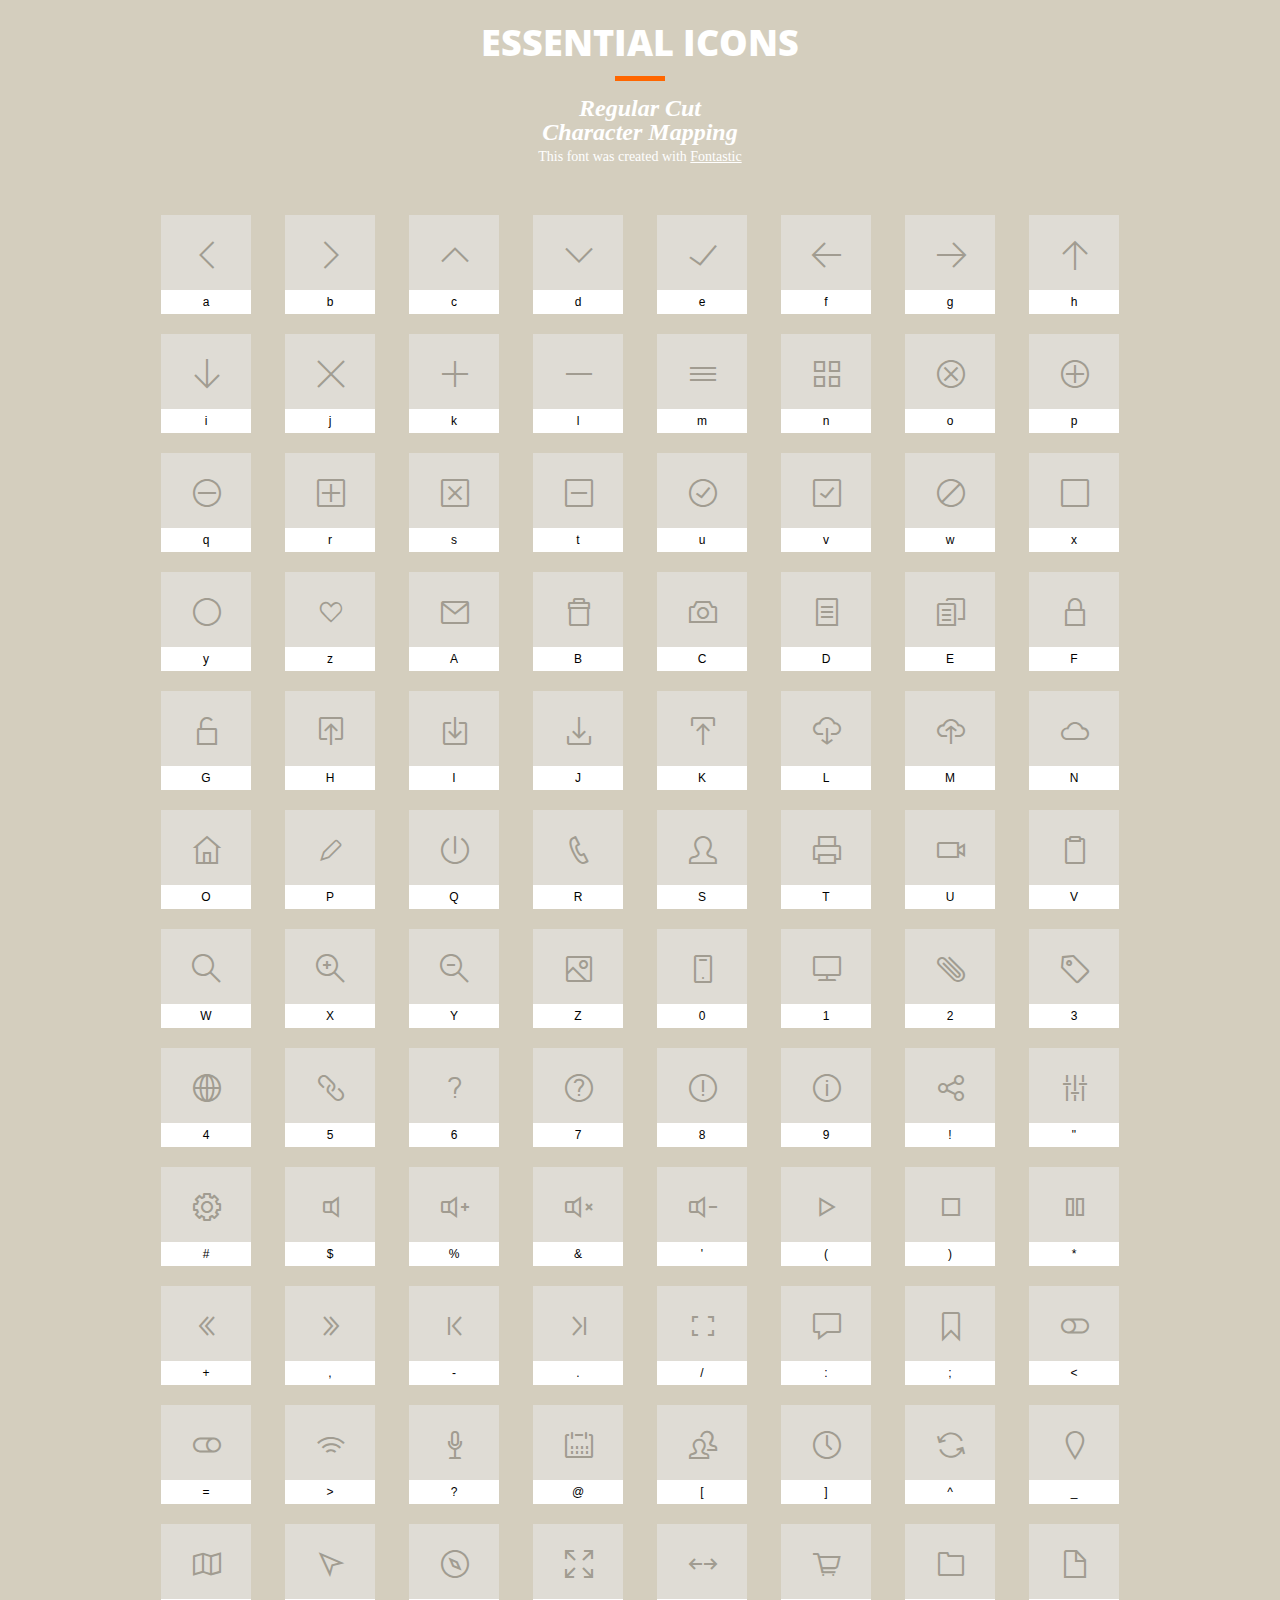
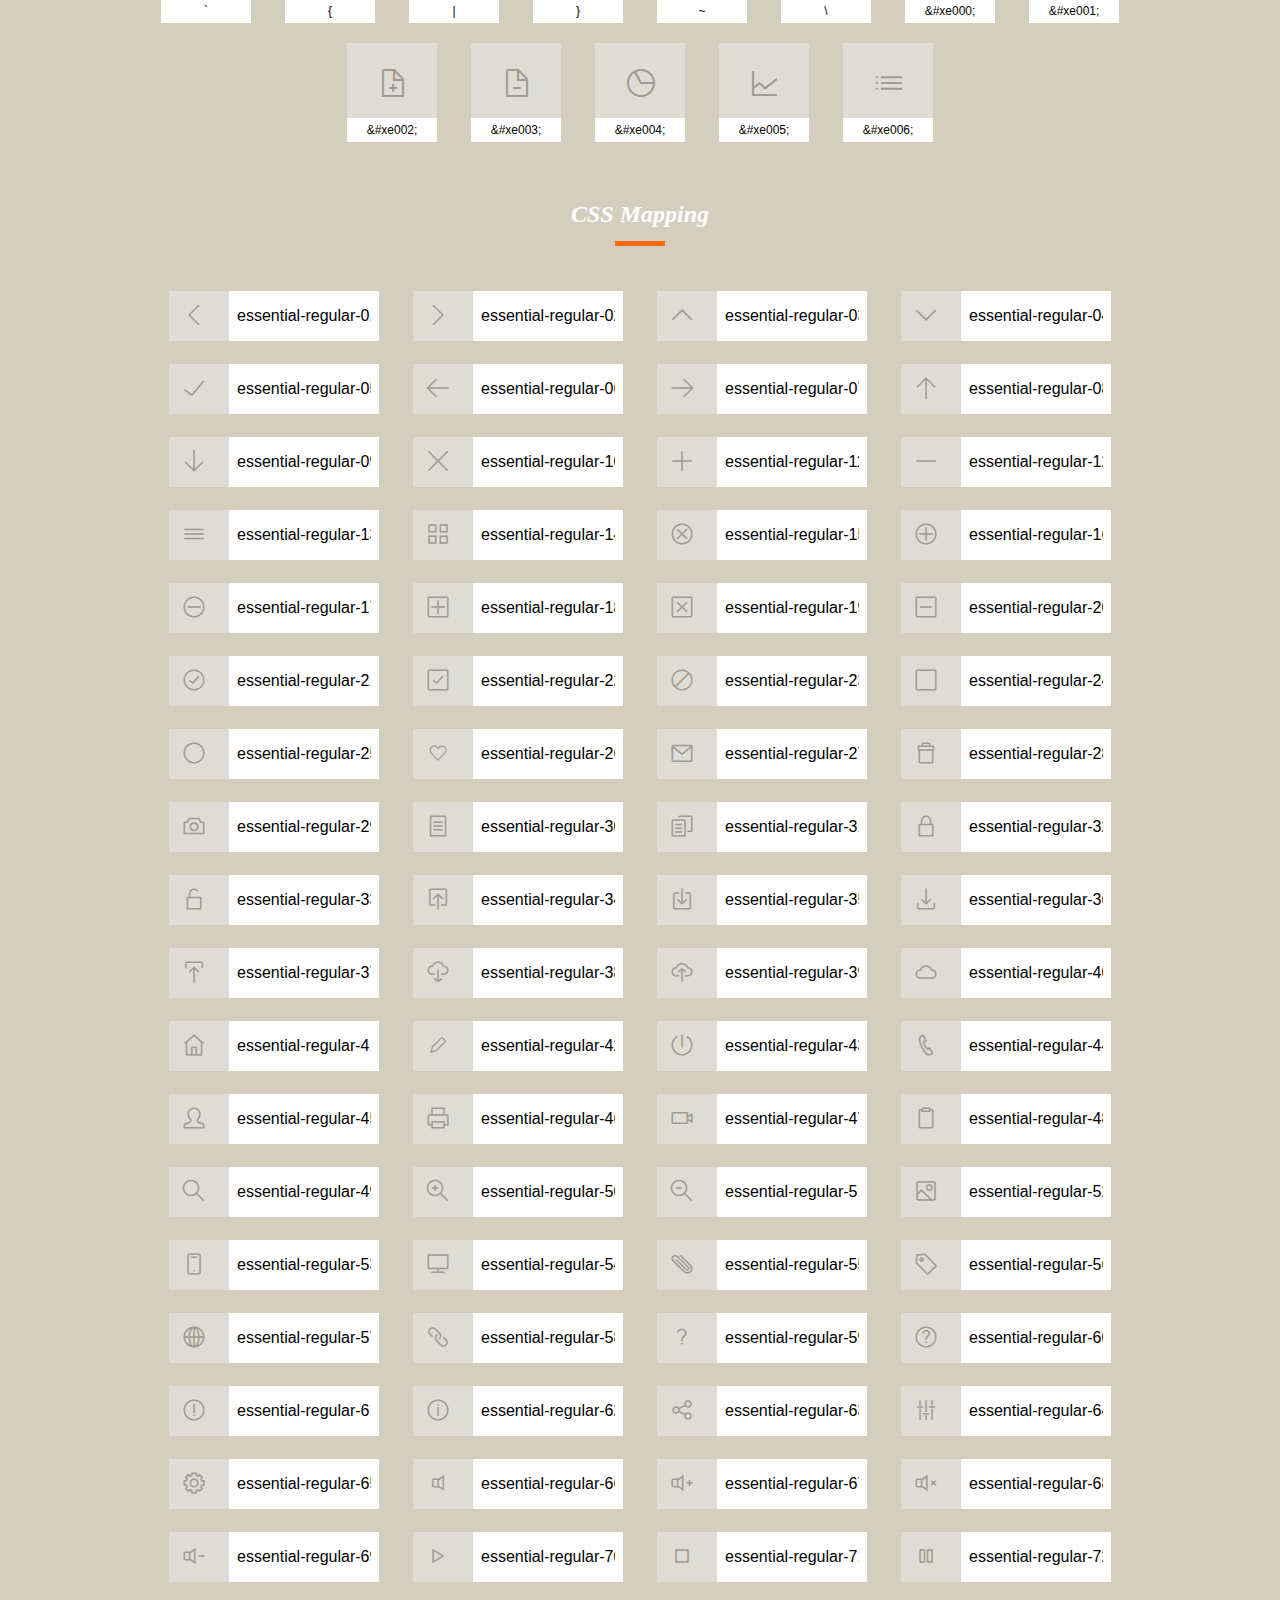
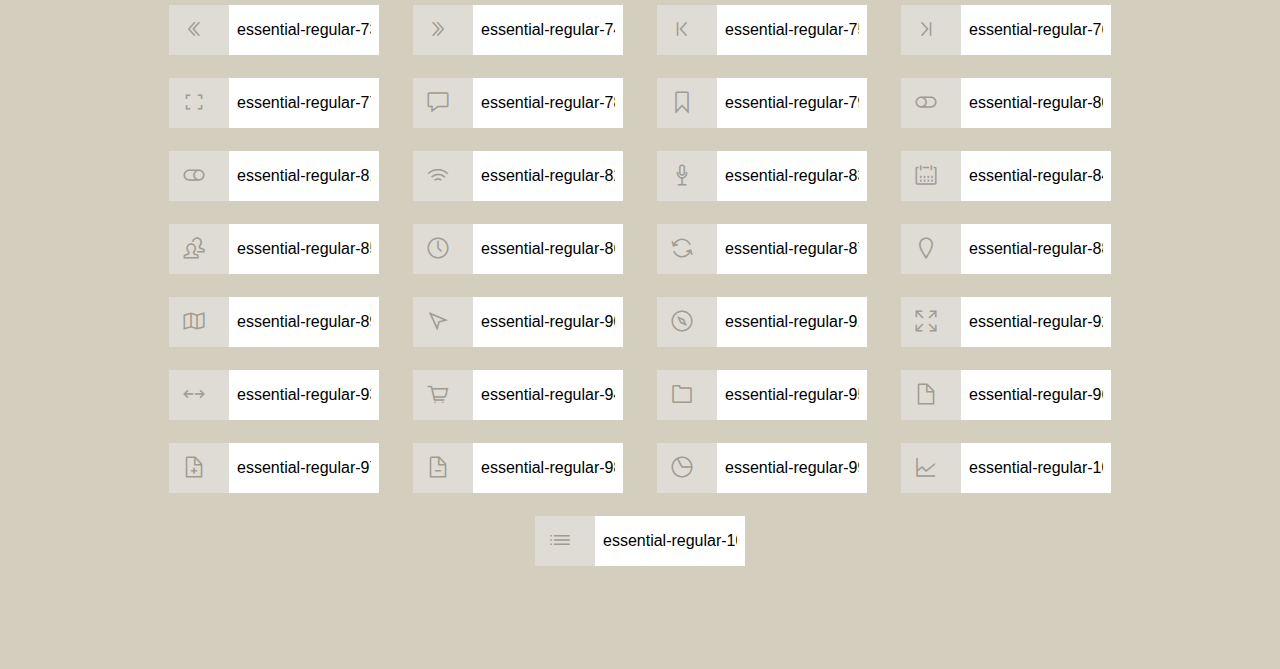
<file: stephens/diagonal/image/icon-fonts/essential-regular-fonts/all-icons.html>
<!DOCTYPE html>
<html lang="en">
  <head>
    <meta charset="utf-8">
    <meta http-equiv="X-UA-Compatible" content="IE=edge,chrome=1">
    <meta name="viewport" content="width=device-width,initial-scale=1">
    <title>Font Reference - essential-regular</title>
    <link href='http://fonts.googleapis.com/css?family=Gentium+Basic:400,700italic|Open+Sans:400,800' rel='stylesheet' type='text/css'>  
    <link rel="stylesheet" href="essential-icons.css">
   
  </head>
  <body>
    <div class="container">
      <h1>ESSENTIAL ICONS</h1>
      <div class="trenner"></div>
     
      <h2>Regular Cut<br>
Character Mapping</h2>
       <p class="small">This font was created with <a href="http://fontastic.me/">Fontastic</a></p>
       
      <ul class="glyphs character-mapping">
        <li>
          <div data-icon="a" class="icon"></div>
          <input type="text" readonly value="a">
        </li>
        <li>
          <div data-icon="b" class="icon"></div>
          <input type="text" readonly value="b">
        </li>
        <li>
          <div data-icon="c" class="icon"></div>
          <input type="text" readonly value="c">
        </li>
        <li>
          <div data-icon="d" class="icon"></div>
          <input type="text" readonly value="d">
        </li>
        <li>
          <div data-icon="e" class="icon"></div>
          <input type="text" readonly value="e">
        </li>
        <li>
          <div data-icon="f" class="icon"></div>
          <input type="text" readonly value="f">
        </li>
        <li>
          <div data-icon="g" class="icon"></div>
          <input type="text" readonly value="g">
        </li>
        <li>
          <div data-icon="h" class="icon"></div>
          <input type="text" readonly value="h">
        </li>
        <li>
          <div data-icon="i" class="icon"></div>
          <input type="text" readonly value="i">
        </li>
        <li>
          <div data-icon="j" class="icon"></div>
          <input type="text" readonly value="j">
        </li>
        <li>
          <div data-icon="k" class="icon"></div>
          <input type="text" readonly value="k">
        </li>
        <li>
          <div data-icon="l" class="icon"></div>
          <input type="text" readonly value="l">
        </li>
        <li>
          <div data-icon="m" class="icon"></div>
          <input type="text" readonly value="m">
        </li>
        <li>
          <div data-icon="n" class="icon"></div>
          <input type="text" readonly value="n">
        </li>
        <li>
          <div data-icon="o" class="icon"></div>
          <input type="text" readonly value="o">
        </li>
        <li>
          <div data-icon="p" class="icon"></div>
          <input type="text" readonly value="p">
        </li>
        <li>
          <div data-icon="q" class="icon"></div>
          <input type="text" readonly value="q">
        </li>
        <li>
          <div data-icon="r" class="icon"></div>
          <input type="text" readonly value="r">
        </li>
        <li>
          <div data-icon="s" class="icon"></div>
          <input type="text" readonly value="s">
        </li>
        <li>
          <div data-icon="t" class="icon"></div>
          <input type="text" readonly value="t">
        </li>
        <li>
          <div data-icon="u" class="icon"></div>
          <input type="text" readonly value="u">
        </li>
        <li>
          <div data-icon="v" class="icon"></div>
          <input type="text" readonly value="v">
        </li>
        <li>
          <div data-icon="w" class="icon"></div>
          <input type="text" readonly value="w">
        </li>
        <li>
          <div data-icon="x" class="icon"></div>
          <input type="text" readonly value="x">
        </li>
        <li>
          <div data-icon="y" class="icon"></div>
          <input type="text" readonly value="y">
        </li>
        <li>
          <div data-icon="z" class="icon"></div>
          <input type="text" readonly value="z">
        </li>
        <li>
          <div data-icon="A" class="icon"></div>
          <input type="text" readonly value="A">
        </li>
        <li>
          <div data-icon="B" class="icon"></div>
          <input type="text" readonly value="B">
        </li>
        <li>
          <div data-icon="C" class="icon"></div>
          <input type="text" readonly value="C">
        </li>
        <li>
          <div data-icon="D" class="icon"></div>
          <input type="text" readonly value="D">
        </li>
        <li>
          <div data-icon="E" class="icon"></div>
          <input type="text" readonly value="E">
        </li>
        <li>
          <div data-icon="F" class="icon"></div>
          <input type="text" readonly value="F">
        </li>
        <li>
          <div data-icon="G" class="icon"></div>
          <input type="text" readonly value="G">
        </li>
        <li>
          <div data-icon="H" class="icon"></div>
          <input type="text" readonly value="H">
        </li>
        <li>
          <div data-icon="I" class="icon"></div>
          <input type="text" readonly value="I">
        </li>
        <li>
          <div data-icon="J" class="icon"></div>
          <input type="text" readonly value="J">
        </li>
        <li>
          <div data-icon="K" class="icon"></div>
          <input type="text" readonly value="K">
        </li>
        <li>
          <div data-icon="L" class="icon"></div>
          <input type="text" readonly value="L">
        </li>
        <li>
          <div data-icon="M" class="icon"></div>
          <input type="text" readonly value="M">
        </li>
        <li>
          <div data-icon="N" class="icon"></div>
          <input type="text" readonly value="N">
        </li>
        <li>
          <div data-icon="O" class="icon"></div>
          <input type="text" readonly value="O">
        </li>
        <li>
          <div data-icon="P" class="icon"></div>
          <input type="text" readonly value="P">
        </li>
        <li>
          <div data-icon="Q" class="icon"></div>
          <input type="text" readonly value="Q">
        </li>
        <li>
          <div data-icon="R" class="icon"></div>
          <input type="text" readonly value="R">
        </li>
        <li>
          <div data-icon="S" class="icon"></div>
          <input type="text" readonly value="S">
        </li>
        <li>
          <div data-icon="T" class="icon"></div>
          <input type="text" readonly value="T">
        </li>
        <li>
          <div data-icon="U" class="icon"></div>
          <input type="text" readonly value="U">
        </li>
        <li>
          <div data-icon="V" class="icon"></div>
          <input type="text" readonly value="V">
        </li>
        <li>
          <div data-icon="W" class="icon"></div>
          <input type="text" readonly value="W">
        </li>
        <li>
          <div data-icon="X" class="icon"></div>
          <input type="text" readonly value="X">
        </li>
        <li>
          <div data-icon="Y" class="icon"></div>
          <input type="text" readonly value="Y">
        </li>
        <li>
          <div data-icon="Z" class="icon"></div>
          <input type="text" readonly value="Z">
        </li>
        <li>
          <div data-icon="0" class="icon"></div>
          <input type="text" readonly value="0">
        </li>
        <li>
          <div data-icon="1" class="icon"></div>
          <input type="text" readonly value="1">
        </li>
        <li>
          <div data-icon="2" class="icon"></div>
          <input type="text" readonly value="2">
        </li>
        <li>
          <div data-icon="3" class="icon"></div>
          <input type="text" readonly value="3">
        </li>
        <li>
          <div data-icon="4" class="icon"></div>
          <input type="text" readonly value="4">
        </li>
        <li>
          <div data-icon="5" class="icon"></div>
          <input type="text" readonly value="5">
        </li>
        <li>
          <div data-icon="6" class="icon"></div>
          <input type="text" readonly value="6">
        </li>
        <li>
          <div data-icon="7" class="icon"></div>
          <input type="text" readonly value="7">
        </li>
        <li>
          <div data-icon="8" class="icon"></div>
          <input type="text" readonly value="8">
        </li>
        <li>
          <div data-icon="9" class="icon"></div>
          <input type="text" readonly value="9">
        </li>
        <li>
          <div data-icon="!" class="icon"></div>
          <input type="text" readonly value="!">
        </li>
        <li>
          <div data-icon="&#34;" class="icon"></div>
          <input type="text" readonly value="&quot;">
        </li>
        <li>
          <div data-icon="#" class="icon"></div>
          <input type="text" readonly value="#">
        </li>
        <li>
          <div data-icon="$" class="icon"></div>
          <input type="text" readonly value="$">
        </li>
        <li>
          <div data-icon="%" class="icon"></div>
          <input type="text" readonly value="%">
        </li>
        <li>
          <div data-icon="&" class="icon"></div>
          <input type="text" readonly value="&amp;">
        </li>
        <li>
          <div data-icon="'" class="icon"></div>
          <input type="text" readonly value="&#39;">
        </li>
        <li>
          <div data-icon="(" class="icon"></div>
          <input type="text" readonly value="(">
        </li>
        <li>
          <div data-icon=")" class="icon"></div>
          <input type="text" readonly value=")">
        </li>
        <li>
          <div data-icon="*" class="icon"></div>
          <input type="text" readonly value="*">
        </li>
        <li>
          <div data-icon="+" class="icon"></div>
          <input type="text" readonly value="+">
        </li>
        <li>
          <div data-icon="," class="icon"></div>
          <input type="text" readonly value=",">
        </li>
        <li>
          <div data-icon="-" class="icon"></div>
          <input type="text" readonly value="-">
        </li>
        <li>
          <div data-icon="." class="icon"></div>
          <input type="text" readonly value=".">
        </li>
        <li>
          <div data-icon="/" class="icon"></div>
          <input type="text" readonly value="/">
        </li>
        <li>
          <div data-icon=":" class="icon"></div>
          <input type="text" readonly value=":">
        </li>
        <li>
          <div data-icon=";" class="icon"></div>
          <input type="text" readonly value=";">
        </li>
        <li>
          <div data-icon="<" class="icon"></div>
          <input type="text" readonly value="&lt;">
        </li>
        <li>
          <div data-icon="=" class="icon"></div>
          <input type="text" readonly value="=">
        </li>
        <li>
          <div data-icon=">" class="icon"></div>
          <input type="text" readonly value="&gt;">
        </li>
        <li>
          <div data-icon="?" class="icon"></div>
          <input type="text" readonly value="?">
        </li>
        <li>
          <div data-icon="@" class="icon"></div>
          <input type="text" readonly value="@">
        </li>
        <li>
          <div data-icon="[" class="icon"></div>
          <input type="text" readonly value="[">
        </li>
        <li>
          <div data-icon="]" class="icon"></div>
          <input type="text" readonly value="]">
        </li>
        <li>
          <div data-icon="^" class="icon"></div>
          <input type="text" readonly value="^">
        </li>
        <li>
          <div data-icon="_" class="icon"></div>
          <input type="text" readonly value="_">
        </li>
        <li>
          <div data-icon="`" class="icon"></div>
          <input type="text" readonly value="`">
        </li>
        <li>
          <div data-icon="{" class="icon"></div>
          <input type="text" readonly value="{">
        </li>
        <li>
          <div data-icon="|" class="icon"></div>
          <input type="text" readonly value="|">
        </li>
        <li>
          <div data-icon="}" class="icon"></div>
          <input type="text" readonly value="}">
        </li>
        <li>
          <div data-icon="~" class="icon"></div>
          <input type="text" readonly value="~">
        </li>
        <li>
          <div data-icon="\" class="icon"></div>
          <input type="text" readonly value="\">
        </li>
        <li>
          <div data-icon="&#xe000;" class="icon"></div>
          <input type="text" readonly value="&amp;#xe000;">
        </li>
        <li>
          <div data-icon="&#xe001;" class="icon"></div>
          <input type="text" readonly value="&amp;#xe001;">
        </li>
        <li>
          <div data-icon="&#xe002;" class="icon"></div>
          <input type="text" readonly value="&amp;#xe002;">
        </li>
        <li>
          <div data-icon="&#xe003;" class="icon"></div>
          <input type="text" readonly value="&amp;#xe003;">
        </li>
        <li>
          <div data-icon="&#xe004;" class="icon"></div>
          <input type="text" readonly value="&amp;#xe004;">
        </li>
        <li>
          <div data-icon="&#xe005;" class="icon"></div>
          <input type="text" readonly value="&amp;#xe005;">
        </li>
        <li>
          <div data-icon="&#xe006;" class="icon"></div>
          <input type="text" readonly value="&amp;#xe006;">
        </li>
      </ul>
      <h2>CSS Mapping</h2>
       <div class="trenner"></div>
      <ul class="glyphs css-mapping">
        <li>
          <div class="icon icon-essential-regular-01-chevron-left"></div>
          <input type="text" readonly value="essential-regular-01-chevron-left">
        </li>
        <li>
          <div class="icon icon-essential-regular-02-chevron-right"></div>
          <input type="text" readonly value="essential-regular-02-chevron-right">
        </li>
        <li>
          <div class="icon icon-essential-regular-03-chevron-up"></div>
          <input type="text" readonly value="essential-regular-03-chevron-up">
        </li>
        <li>
          <div class="icon icon-essential-regular-04-chevron-down"></div>
          <input type="text" readonly value="essential-regular-04-chevron-down">
        </li>
        <li>
          <div class="icon icon-essential-regular-05-tick"></div>
          <input type="text" readonly value="essential-regular-05-tick">
        </li>
        <li>
          <div class="icon icon-essential-regular-06-arrow-left"></div>
          <input type="text" readonly value="essential-regular-06-arrow-left">
        </li>
        <li>
          <div class="icon icon-essential-regular-07-arrow-right"></div>
          <input type="text" readonly value="essential-regular-07-arrow-right">
        </li>
        <li>
          <div class="icon icon-essential-regular-08-arrow-up"></div>
          <input type="text" readonly value="essential-regular-08-arrow-up">
        </li>
        <li>
          <div class="icon icon-essential-regular-09-arrow-down"></div>
          <input type="text" readonly value="essential-regular-09-arrow-down">
        </li>
        <li>
          <div class="icon icon-essential-regular-10-close-big"></div>
          <input type="text" readonly value="essential-regular-10-close-big">
        </li>
        <li>
          <div class="icon icon-essential-regular-11-plus-big"></div>
          <input type="text" readonly value="essential-regular-11-plus-big">
        </li>
        <li>
          <div class="icon icon-essential-regular-12-minus-big"></div>
          <input type="text" readonly value="essential-regular-12-minus-big">
        </li>
        <li>
          <div class="icon icon-essential-regular-13-nav-burger"></div>
          <input type="text" readonly value="essential-regular-13-nav-burger">
        </li>
        <li>
          <div class="icon icon-essential-regular-14-grid-view"></div>
          <input type="text" readonly value="essential-regular-14-grid-view">
        </li>
        <li>
          <div class="icon icon-essential-regular-15-close-circle"></div>
          <input type="text" readonly value="essential-regular-15-close-circle">
        </li>
        <li>
          <div class="icon icon-essential-regular-16-plus-cricle"></div>
          <input type="text" readonly value="essential-regular-16-plus-cricle">
        </li>
        <li>
          <div class="icon icon-essential-regular-17-minus-circle"></div>
          <input type="text" readonly value="essential-regular-17-minus-circle">
        </li>
        <li>
          <div class="icon icon-essential-regular-18-plus-square"></div>
          <input type="text" readonly value="essential-regular-18-plus-square">
        </li>
        <li>
          <div class="icon icon-essential-regular-19-close-square"></div>
          <input type="text" readonly value="essential-regular-19-close-square">
        </li>
        <li>
          <div class="icon icon-essential-regular-20-minus-square"></div>
          <input type="text" readonly value="essential-regular-20-minus-square">
        </li>
        <li>
          <div class="icon icon-essential-regular-21-tick-circle"></div>
          <input type="text" readonly value="essential-regular-21-tick-circle">
        </li>
        <li>
          <div class="icon icon-essential-regular-22-tick-square"></div>
          <input type="text" readonly value="essential-regular-22-tick-square">
        </li>
        <li>
          <div class="icon icon-essential-regular-23-forbidden"></div>
          <input type="text" readonly value="essential-regular-23-forbidden">
        </li>
        <li>
          <div class="icon icon-essential-regular-24-square-blank"></div>
          <input type="text" readonly value="essential-regular-24-square-blank">
        </li>
        <li>
          <div class="icon icon-essential-regular-25-circle-blank"></div>
          <input type="text" readonly value="essential-regular-25-circle-blank">
        </li>
        <li>
          <div class="icon icon-essential-regular-26-heart"></div>
          <input type="text" readonly value="essential-regular-26-heart">
        </li>
        <li>
          <div class="icon icon-essential-regular-27-envelope"></div>
          <input type="text" readonly value="essential-regular-27-envelope">
        </li>
        <li>
          <div class="icon icon-essential-regular-28-trash"></div>
          <input type="text" readonly value="essential-regular-28-trash">
        </li>
        <li>
          <div class="icon icon-essential-regular-29-camera"></div>
          <input type="text" readonly value="essential-regular-29-camera">
        </li>
        <li>
          <div class="icon icon-essential-regular-30-document"></div>
          <input type="text" readonly value="essential-regular-30-document">
        </li>
        <li>
          <div class="icon icon-essential-regular-31-document-copy"></div>
          <input type="text" readonly value="essential-regular-31-document-copy">
        </li>
        <li>
          <div class="icon icon-essential-regular-32-lock-closed"></div>
          <input type="text" readonly value="essential-regular-32-lock-closed">
        </li>
        <li>
          <div class="icon icon-essential-regular-33-lock-open"></div>
          <input type="text" readonly value="essential-regular-33-lock-open">
        </li>
        <li>
          <div class="icon icon-essential-regular-34-arrow-in-up"></div>
          <input type="text" readonly value="essential-regular-34-arrow-in-up">
        </li>
        <li>
          <div class="icon icon-essential-regular-35-arrow-in-down"></div>
          <input type="text" readonly value="essential-regular-35-arrow-in-down">
        </li>
        <li>
          <div class="icon icon-essential-regular-36-download"></div>
          <input type="text" readonly value="essential-regular-36-download">
        </li>
        <li>
          <div class="icon icon-essential-regular-37-upload"></div>
          <input type="text" readonly value="essential-regular-37-upload">
        </li>
        <li>
          <div class="icon icon-essential-regular-38-cloud-download"></div>
          <input type="text" readonly value="essential-regular-38-cloud-download">
        </li>
        <li>
          <div class="icon icon-essential-regular-39-cloud-upload"></div>
          <input type="text" readonly value="essential-regular-39-cloud-upload">
        </li>
        <li>
          <div class="icon icon-essential-regular-40-cloud"></div>
          <input type="text" readonly value="essential-regular-40-cloud">
        </li>
        <li>
          <div class="icon icon-essential-regular-41-home"></div>
          <input type="text" readonly value="essential-regular-41-home">
        </li>
        <li>
          <div class="icon icon-essential-regular-42-pen"></div>
          <input type="text" readonly value="essential-regular-42-pen">
        </li>
        <li>
          <div class="icon icon-essential-regular-43-off"></div>
          <input type="text" readonly value="essential-regular-43-off">
        </li>
        <li>
          <div class="icon icon-essential-regular-44-phone"></div>
          <input type="text" readonly value="essential-regular-44-phone">
        </li>
        <li>
          <div class="icon icon-essential-regular-45-user"></div>
          <input type="text" readonly value="essential-regular-45-user">
        </li>
        <li>
          <div class="icon icon-essential-regular-46-print"></div>
          <input type="text" readonly value="essential-regular-46-print">
        </li>
        <li>
          <div class="icon icon-essential-regular-47-video"></div>
          <input type="text" readonly value="essential-regular-47-video">
        </li>
        <li>
          <div class="icon icon-essential-regular-48-clipboard"></div>
          <input type="text" readonly value="essential-regular-48-clipboard">
        </li>
        <li>
          <div class="icon icon-essential-regular-49-magnifier"></div>
          <input type="text" readonly value="essential-regular-49-magnifier">
        </li>
        <li>
          <div class="icon icon-essential-regular-50-magnifier-plus"></div>
          <input type="text" readonly value="essential-regular-50-magnifier-plus">
        </li>
        <li>
          <div class="icon icon-essential-regular-51-magnifier-minus"></div>
          <input type="text" readonly value="essential-regular-51-magnifier-minus">
        </li>
        <li>
          <div class="icon icon-essential-regular-52-photo"></div>
          <input type="text" readonly value="essential-regular-52-photo">
        </li>
        <li>
          <div class="icon icon-essential-regular-53-mobile"></div>
          <input type="text" readonly value="essential-regular-53-mobile">
        </li>
        <li>
          <div class="icon icon-essential-regular-54-desktop"></div>
          <input type="text" readonly value="essential-regular-54-desktop">
        </li>
        <li>
          <div class="icon icon-essential-regular-55-attachment"></div>
          <input type="text" readonly value="essential-regular-55-attachment">
        </li>
        <li>
          <div class="icon icon-essential-regular-56-tag"></div>
          <input type="text" readonly value="essential-regular-56-tag">
        </li>
        <li>
          <div class="icon icon-essential-regular-57-globe"></div>
          <input type="text" readonly value="essential-regular-57-globe">
        </li>
        <li>
          <div class="icon icon-essential-regular-58-link"></div>
          <input type="text" readonly value="essential-regular-58-link">
        </li>
        <li>
          <div class="icon icon-essential-regular-59-question"></div>
          <input type="text" readonly value="essential-regular-59-question">
        </li>
        <li>
          <div class="icon icon-essential-regular-60-question-circle"></div>
          <input type="text" readonly value="essential-regular-60-question-circle">
        </li>
        <li>
          <div class="icon icon-essential-regular-61-exclamation"></div>
          <input type="text" readonly value="essential-regular-61-exclamation">
        </li>
        <li>
          <div class="icon icon-essential-regular-62-info"></div>
          <input type="text" readonly value="essential-regular-62-info">
        </li>
        <li>
          <div class="icon icon-essential-regular-63-share"></div>
          <input type="text" readonly value="essential-regular-63-share">
        </li>
        <li>
          <div class="icon icon-essential-regular-64-settings"></div>
          <input type="text" readonly value="essential-regular-64-settings">
        </li>
        <li>
          <div class="icon icon-essential-regular-65-cogwheel"></div>
          <input type="text" readonly value="essential-regular-65-cogwheel">
        </li>
        <li>
          <div class="icon icon-essential-regular-66-volume"></div>
          <input type="text" readonly value="essential-regular-66-volume">
        </li>
        <li>
          <div class="icon icon-essential-regular-67-volume-plus"></div>
          <input type="text" readonly value="essential-regular-67-volume-plus">
        </li>
        <li>
          <div class="icon icon-essential-regular-68-volume-mute"></div>
          <input type="text" readonly value="essential-regular-68-volume-mute">
        </li>
        <li>
          <div class="icon icon-essential-regular-69-volume-minus"></div>
          <input type="text" readonly value="essential-regular-69-volume-minus">
        </li>
        <li>
          <div class="icon icon-essential-regular-70-control-play"></div>
          <input type="text" readonly value="essential-regular-70-control-play">
        </li>
        <li>
          <div class="icon icon-essential-regular-71-control-stop"></div>
          <input type="text" readonly value="essential-regular-71-control-stop">
        </li>
        <li>
          <div class="icon icon-essential-regular-72-control-pause"></div>
          <input type="text" readonly value="essential-regular-72-control-pause">
        </li>
        <li>
          <div class="icon icon-essential-regular-73-control-rewind"></div>
          <input type="text" readonly value="essential-regular-73-control-rewind">
        </li>
        <li>
          <div class="icon icon-essential-regular-74-control-fastforward"></div>
          <input type="text" readonly value="essential-regular-74-control-fastforward">
        </li>
        <li>
          <div class="icon icon-essential-regular-75-control-start"></div>
          <input type="text" readonly value="essential-regular-75-control-start">
        </li>
        <li>
          <div class="icon icon-essential-regular-76-control-end"></div>
          <input type="text" readonly value="essential-regular-76-control-end">
        </li>
        <li>
          <div class="icon icon-essential-regular-77-control-fullscreen"></div>
          <input type="text" readonly value="essential-regular-77-control-fullscreen">
        </li>
        <li>
          <div class="icon icon-essential-regular-78-speech-bubble"></div>
          <input type="text" readonly value="essential-regular-78-speech-bubble">
        </li>
        <li>
          <div class="icon icon-essential-regular-79-bookmark"></div>
          <input type="text" readonly value="essential-regular-79-bookmark">
        </li>
        <li>
          <div class="icon icon-essential-regular-80-switch-off"></div>
          <input type="text" readonly value="essential-regular-80-switch-off">
        </li>
        <li>
          <div class="icon icon-essential-regular-81-swicth-on"></div>
          <input type="text" readonly value="essential-regular-81-swicth-on">
        </li>
        <li>
          <div class="icon icon-essential-regular-82-wifi"></div>
          <input type="text" readonly value="essential-regular-82-wifi">
        </li>
        <li>
          <div class="icon icon-essential-regular-83-microphone"></div>
          <input type="text" readonly value="essential-regular-83-microphone">
        </li>
        <li>
          <div class="icon icon-essential-regular-84-calendar"></div>
          <input type="text" readonly value="essential-regular-84-calendar">
        </li>
        <li>
          <div class="icon icon-essential-regular-85-users"></div>
          <input type="text" readonly value="essential-regular-85-users">
        </li>
        <li>
          <div class="icon icon-essential-regular-86-clock"></div>
          <input type="text" readonly value="essential-regular-86-clock">
        </li>
        <li>
          <div class="icon icon-essential-regular-87-refresh"></div>
          <input type="text" readonly value="essential-regular-87-refresh">
        </li>
        <li>
          <div class="icon icon-essential-regular-88-pin"></div>
          <input type="text" readonly value="essential-regular-88-pin">
        </li>
        <li>
          <div class="icon icon-essential-regular-89-map"></div>
          <input type="text" readonly value="essential-regular-89-map">
        </li>
        <li>
          <div class="icon icon-essential-regular-90-navigate"></div>
          <input type="text" readonly value="essential-regular-90-navigate">
        </li>
        <li>
          <div class="icon icon-essential-regular-91-compass"></div>
          <input type="text" readonly value="essential-regular-91-compass">
        </li>
        <li>
          <div class="icon icon-essential-regular-92-expand"></div>
          <input type="text" readonly value="essential-regular-92-expand">
        </li>
        <li>
          <div class="icon icon-essential-regular-93-arrow-left-right"></div>
          <input type="text" readonly value="essential-regular-93-arrow-left-right">
        </li>
        <li>
          <div class="icon icon-essential-regular-94-shopping-cart"></div>
          <input type="text" readonly value="essential-regular-94-shopping-cart">
        </li>
        <li>
          <div class="icon icon-essential-regular-95-folder"></div>
          <input type="text" readonly value="essential-regular-95-folder">
        </li>
        <li>
          <div class="icon icon-essential-regular-96-file"></div>
          <input type="text" readonly value="essential-regular-96-file">
        </li>
        <li>
          <div class="icon icon-essential-regular-97-file-plus"></div>
          <input type="text" readonly value="essential-regular-97-file-plus">
        </li>
        <li>
          <div class="icon icon-essential-regular-98-file-minus"></div>
          <input type="text" readonly value="essential-regular-98-file-minus">
        </li>
        <li>
          <div class="icon icon-essential-regular-99-statistic-pie"></div>
          <input type="text" readonly value="essential-regular-99-statistic-pie">
        </li>
        <li>
          <div class="icon icon-essential-regular-100-statistic-graph"></div>
          <input type="text" readonly value="essential-regular-100-statistic-graph">
        </li>
        <li>
          <div class="icon icon-essential-regular-101-list-view"></div>
          <input type="text" readonly value="essential-regular-101-list-view">
        </li>
      </ul>
    </div><script type="text/javascript">
(function() {
  var glyphs, _i, _len, _ref;

  _ref = document.getElementsByClassName('glyphs');
  for (_i = 0, _len = _ref.length; _i < _len; _i++) {
    glyphs = _ref[_i];
    glyphs.addEventListener('click', function(event) {
      if (event.target.tagName === 'INPUT') {
        return event.target.select();
      }
    });
  }

}).call(this);
</script>

<style>


html,body,div,span,applet,object,iframe,h1,h2,h3,h4,h5,h6,p,blockquote,pre,a,abbr,acronym,address,big,cite,code,del,dfn,em,img,ins,kbd,q,s,samp,small,strike,strong,sub,sup,tt,var,dl,dt,dd,ol,ul,li,fieldset,form,label,legend,table,caption,tbody,tfoot,thead,tr,th,td{margin:0;padding:0;border:0;outline:0;font-weight:inherit;font-style:inherit;font-family:inherit;font-size:100%;vertical-align:baseline}
body{line-height:1;color:#000;background:#fff}
ol,ul{list-style:none}
table{border-collapse:separate;border-spacing:0;vertical-align:middle}
caption,th,td{text-align:left;font-weight:normal;vertical-align:middle}
a img{border:none}
*{-webkit-box-sizing:border-box;-moz-box-sizing:border-box;box-sizing:border-box}

body {
background:#d4cebe;
font-size:16px;
text-align:center;
color:#fff;
-webkit-font-smoothing:antialiased;
-moz-osx-font-smoothing:grayscale;
height:100%;
margin:0;
padding:0;
}



.container{margin:15px auto;width:80%}

.small{font-size:14px;color:#fff; margin-bottom:25px;}
.small a{color:#fff;}
.small a:hover{color:#fff}
.glyphs.character-mapping {
  border-radius: 3px;
  color: rgba(0, 0, 0, 0.5);
  margin: 0 0 20px;
  padding: 20px 0 20px 30px;
}
.glyphs.character-mapping li {
  background: none repeat scroll 0 0 #dfdcd5;
  display: inline-block;
  margin: 0 30px 20px 0;
  width: 90px;
}
.glyphs.character-mapping .icon {
  border-radius: 3px;
  color: #a19c91 !important;
  font-size: 32px;
  height: 55px;
  margin: 10px 0 10px 15px;
  overflow: hidden;
  padding: 15px;
  position: relative;
  width: 55px;
}
.glyphs.character-mapping .icon svg{fill:#000}
.glyphs.character-mapping input {
  display: block;
  font-size: 12px;
  line-height: 12px;
  margin: 0;
  outline: 0 none;
  padding: 5px 0;
  text-align: center;
  width: 100%;
  border:none;
}
.glyphs.character-mapping input:focus{border:1px solid #fbde4a;-webkit-box-shadow:inset 0 0 3px #fbde4a;box-shadow:inset 0 0 3px #fbde4a}
.glyphs.character-mapping input:hover{-webkit-box-shadow:inset 0 0 3px #fbde4a;box-shadow:inset 0 0 3px #fbde4a}
.glyphs.css-mapping {
  color: rgba(0, 0, 0, 0.5);
  margin: 0 0 60px;
  padding: 30px 0 20px 30px;
}
.glyphs.css-mapping li{margin:0 30px 20px 0;padding:0;display:inline-block;overflow:hidden; background: none repeat scroll 0 0 #dfdcd5;}
.glyphs.css-mapping .icon{margin:0;margin-right:10px;padding:13px;height:50px;width:50px;color:#a19c91 !important;overflow:hidden;float:left;font-size:24px}
.glyphs.css-mapping input {
  background: none repeat scroll 0 0 #fff;
  border: medium none;
  display: block;
  float: right;
  font-size: 16px;
  height: 50px;
  line-height: 16px;
  outline: 0 none;
  padding: 8px;
  width: 150px;
}
.glyphs.css-mapping input:focus{border:1px solid #fbde4a;-webkit-box-shadow:inset 0 0 3px #fbde4a;box-shadow:inset 0 0 3px #fbde4a}
.glyphs.css-mapping input:hover{-webkit-box-shadow:inset 0 0 3px #fbde4a;box-shadow:inset 0 0 3px #fbde4a}


h1 {
  font-family: 'Open Sans',sans-serif;
  font-size: 36px;
  margin: 0;
  font-weight:800;
  margin-top:25px;
}

h2 {
font-family:'Gentium Book Basic',serif;
font-size:24px;
font-weight:700;
font-style:italic;
margin:0;

}

h3 {
font-family:'Open Sans',sans-serif;
font-size:24px;
text-transform:uppercase;
margin:0;
font-weight:800;
}

p {
font-family:'Gentium Book Basic',serif;
font-size:18px;
line-height:26px;
width:90%;
max-width:28em;
margin:0 auto;
}

.trenner {
position:relative;
width:50px;
height:5px;
background:#f60;
margin:15px auto;
}

</style>


  </body>
</html>
</file>
<file: stephens/diagonal/image/css/style.css>
/* --------------------------------- */
/* Css Styles                        */
/*---------------------------------- */

/* Table of Content
==================================================

	1. Body and Core CSS
	2. Home Section
	3. About Section
	4. Portfolio Section
	5. Contact Section
	6. Responsive
	7. Slider & Video Home


/*------------------------ 1 Body and Core Css ------------------------*/

body{
	font-family: 'Montserrat', sans-serif;
}

html{
	height: 100%;
}

p{
    font-size: 13px;
    color: #777777;
    line-height: 24px;
    font-family: 'Poppins', sans-serif;
 }


nav{
    position: fixed;
    background: #fff;
    z-index: 1000;
    width: 100%;
    padding: 30px;
    display: none;
    -webkit-box-shadow: -5px 10px 12px -10px rgba(201,201,201,0.67);
    -moz-box-shadow: -5px 10px 12px -10px rgba(201,201,201,0.67);
    box-shadow: -5px 10px 12px -10px rgba(201,201,201,0.67);
}

.nav-menu{
    float: right;
    line-height: 32px;
}

nav ul li{
    float: left;
    margin-right: 15px;
    font-family: 'Poppins', sans-serif;
    font-size: 14px;
}

nav ul li a{
    color: #000;
}

nav ul li a:hover{
    color: #afafaf!important;
}

.logo{
    float: left;
}

 .responsive{
    display: none;
    font-size: 23px;
}

.active{
    color:#afafaf;
}


footer{
    background: #000;
    padding: 90px 0;
    margin-top:90px;
    text-align: center;
}

footer p{
    line-height: 20px;
    margin-top: 20px;
}

.site-button:focus{
    outline: 0;
}

.nav-menu li a:focus{
    color: #000;
}

.ok{
    background: green !important;
    border: solid 2px green !important;
    color: white;
}

input:-webkit-autofill {
    -webkit-box-shadow: 0 0 0px 1000px white inset;
}

.form-inp.reqError, .contact-form textarea.reqError {
    border-color: #f00;
}

.content{
    margin-top: 60px;
}

.subpage-nav{
    display:block !important;
    position: relative;
}

.page-title{
   display: table-cell;
   vertical-align: middle;
   text-align: center;
   z-index: 2;
   position: relative;
}

.page-title h1{
   font-size: 75px;
   color: #fff;
   font-weight: bold;
   letter-spacing: -3px;
   margin-bottom: 20px;
}


/* Margins */

.top_15{
    margin-top: 15px;
}

.top_30{
    margin-top: 30px;
}

.top_45{
    margin-top: 45px;
}

.top_60{
    margin-top: 60px;
}

.top_90{
    margin-top: 90px;
}

.top_120{
    margin-top: 120px;
}

.padding_30{
   padding: 30px 0;
}

.padding_45{
   padding: 45px 0;
}

.padding_60{
   padding: 60px 0;
}

.padding_90{
   padding: 90px 0;
}

.bottom_15{
    margin-bottom: 15px;
}

.bottom_30{
    margin-bottom: 30px;
}

.bottom_45{
    margin-bottom: 45px;
}

.bottom_60{
    margin-bottom: 60px;
}

.bottom_90{
    margin-bottom: 90px;
}

.bottom_120{
    margin-bottom: 120px;
}

.padbot_15{
    padding-bottom: 15px;
}

.padbot_30{
    padding-bottom: 30px;
}

.padbot_45{
    padding-bottom: 45px;
}

.padbot_60{
    padding-bottom: 60px;
}

.padbot_90{
    padding-bottom: 90px;
}

.padbot_120{
    padding-bottom: 120px;
}

/*preloader */

#preloader {
    background-color:#000;
    position: fixed;
    top:0;
    left:0;
    width: 100%;
    height: 100%;
    z-index: 10000;
    display:table;
    text-align: center;
}

.spinner {
    margin:auto;
    text-align: center;
    display:table-cell;
    vertical-align:middle;
}

@-webkit-keyframes uil-ripple {
  0% {
    width: 0;
    height: 0;
    opacity: 0;
    margin: 0 0 0 0;
  }
  33% {
    width: 44%;
    height: 44%;
    margin: -22% 0 0 -22%;
    opacity: 1;
  }
  100% {
    width: 88%;
    height: 88%;
    margin: -44% 0 0 -44%;
    opacity: 0;
  }
}
@-webkit-keyframes uil-ripple {
  0% {
    width: 0;
    height: 0;
    opacity: 0;
    margin: 0 0 0 0;
  }
  33% {
    width: 44%;
    height: 44%;
    margin: -22% 0 0 -22%;
    opacity: 1;
  }
  100% {
    width: 88%;
    height: 88%;
    margin: -44% 0 0 -44%;
    opacity: 0;
  }
}
@-moz-keyframes uil-ripple {
  0% {
    width: 0;
    height: 0;
    opacity: 0;
    margin: 0 0 0 0;
  }
  33% {
    width: 44%;
    height: 44%;
    margin: -22% 0 0 -22%;
    opacity: 1;
  }
  100% {
    width: 88%;
    height: 88%;
    margin: -44% 0 0 -44%;
    opacity: 0;
  }
}
@-ms-keyframes uil-ripple {
  0% {
    width: 0;
    height: 0;
    opacity: 0;
    margin: 0 0 0 0;
  }
  33% {
    width: 44%;
    height: 44%;
    margin: -22% 0 0 -22%;
    opacity: 1;
  }
  100% {
    width: 88%;
    height: 88%;
    margin: -44% 0 0 -44%;
    opacity: 0;
  }
}
@-moz-keyframes uil-ripple {
  0% {
    width: 0;
    height: 0;
    opacity: 0;
    margin: 0 0 0 0;
  }
  33% {
    width: 44%;
    height: 44%;
    margin: -22% 0 0 -22%;
    opacity: 1;
  }
  100% {
    width: 88%;
    height: 88%;
    margin: -44% 0 0 -44%;
    opacity: 0;
  }
}
@-webkit-keyframes uil-ripple {
  0% {
    width: 0;
    height: 0;
    opacity: 0;
    margin: 0 0 0 0;
  }
  33% {
    width: 44%;
    height: 44%;
    margin: -22% 0 0 -22%;
    opacity: 1;
  }
  100% {
    width: 88%;
    height: 88%;
    margin: -44% 0 0 -44%;
    opacity: 0;
  }
}
@-o-keyframes uil-ripple {
  0% {
    width: 0;
    height: 0;
    opacity: 0;
    margin: 0 0 0 0;
  }
  33% {
    width: 44%;
    height: 44%;
    margin: -22% 0 0 -22%;
    opacity: 1;
  }
  100% {
    width: 88%;
    height: 88%;
    margin: -44% 0 0 -44%;
    opacity: 0;
  }
}
@keyframes uil-ripple {
  0% {
    width: 0;
    height: 0;
    opacity: 0;
    margin: 0 0 0 0;
  }
  33% {
    width: 44%;
    height: 44%;
    margin: -22% 0 0 -22%;
    opacity: 1;
  }
  100% {
    width: 88%;
    height: 88%;
    margin: -44% 0 0 -44%;
    opacity: 0;
  }
}
.uil-ripple-css {
  background: none;
  position: relative;
  width: 200px;
  height: 200px;
  margin: 0 auto;
}
.uil-ripple-css div {
  position: absolute;
  top: 50%;
  left: 50%;
  margin: 0;
  width: 0;
  height: 0;
  opacity: 0;
  border-radius: 50%;
  border-width: 12px;
  border-style: solid;
  -ms-animation: uil-ripple 2s ease-out infinite;
  -moz-animation: uil-ripple 2s ease-out infinite;
  -webkit-animation: uil-ripple 2s ease-out infinite;
  -o-animation: uil-ripple 2s ease-out infinite;
  animation: uil-ripple 2s ease-out infinite;
}
.uil-ripple-css div:nth-of-type(1) {
  border-color: #fff;
}
.uil-ripple-css div:nth-of-type(2) {
  border-color: #fff;
  -ms-animation-delay: 1s;
  -moz-animation-delay: 1s;
  -webkit-animation-delay: 1s;
  -o-animation-delay: 1s;
  animation-delay: 1s;
}


/*------------------------ 2 Home ------------------------*/

.home{
    background:url(../images/home.jpg) bottom center;
    width: 100%;
    display: table;
}

.diag .home{
    background: url(../images/home-2.jpg) 50% 50% fixed;
    background-size: cover;
}

.home-content{
   display: table-cell;
   vertical-align: middle;
   text-align: center;
   z-index: 2;
   position: relative;
}

.home-content h1{
   font-size: 75px;
   color: #fff;
   font-weight: bold;
   letter-spacing: -3px;
   margin-bottom: 20px;
}

.home:before {
    content: "";
    position: absolute;
    top: 0;
    left: 0;
    width: 100%;
    height: 100%;
    background-color: rgba(0, 0, 0, 0.5);
    z-index: 1;
}

.social{
    height: 30px;
}



.social a{
    color: #fff;
    font-size: 15px;
    margin:0 15px;
    transition: all ease 0.3s;
}


.social a:hover{
    transition: all ease 0.3s;
    opacity: 0.5;
}


.home-down {
    color: #fff;
    font-size: 40px;
    padding-top: 40px;
    padding-left: 20px;
    display: inline-block;
    transition: all 0.3s ease;
}


.home-down:hover{
    color: #fff;
	transition:all 0.3s ease;
}

.home-down:focus{
    color: #fff;
}

/* arrow css3 animation */

@-webkit-keyframes bounce {
	 0%, 100% {-webkit-transform: translateY(0);}
	 50% {-webkit-transform: translateY(-20px);}
}

@-moz-keyframes bounce {
	 0%, 100% {-moz-transform: translateY(0);}
	 50% {-moz-transform: translateY(-20px);}
}

@-o-keyframes bounce {
	 0%, 100% {-o-transform: translateY(0);}
	 50% {-o-transform: translateY(-20px);}
}

@keyframes bounce {
	 0%, 100% {transform: translateY(0);}
	 50% {transform: translateY(-20px);}
}

 .bounce {
	 -webkit-border-radius:50%;
	 -moz-border-radius:50%;
	 -ms-border-radius:50%;
	 border-radius:50%;
	 animation: bounce 2s infinite;
	 -webkit-animation: bounce 2s infinite;
	 -moz-animation: bounce 2s infinite;
	 -o-animation: bounce 2s infinite;
}

.diagonal{
    position: absolute;
    left: 0;
    bottom: 0;
    pointer-events: none;
    background: #fff;
    float: left;
    z-index: 1000;
}

.diagonal-gray{
    position: absolute;
    left: 0;
    bottom: 0;
    pointer-events: none;
    background: #fff;
    float: left;
    z-index: 100;
    margin-top: 90px;
}

.diagonal-gray path {
       fill: #f5f5f5;
}

.diagonal-white{
    background: #f5f5f5;
    margin-bottom: -6px;
    margin-top: 60px;
}

.diagonal-white path {
    fill: #fff;
    stroke: #f5f5f5;
    stroke-width: 0;
}

.diagonal.home-left{
    position: absolute;
    bottom: 0;
    left: 0;
    background: none;
    z-index: 99;
}

.diagonal.home-right{
    position: absolute;
    bottom: 0;
    right: 0 !important;
    background: none;
    z-index: 99;
    left: auto;
}

.diagonal.home-left, .diagonal.home-right path {
    fill: #f5f5f5;
    stroke: #f5f5f5;
    stroke-width: 4;
}

.diag p{
    font-size: 15px;
    color: #748182;
    line-height: 28px;
}

.diag .section-title.dleft{
    text-align: left;
    padding: initial;
}

.diag .section-title.dleft .portfolio_filter ul{
    float: left;
}

.diag .section-title.dright{
    text-align: right;
    padding: initial;
}

.diag section{
    position: relative;
}

.diag .contact .contact-info li{
    line-height: 36px;
    font-size: 14.5px;
    color: #414141;
    text-align: left;
    list-style: none;
}

.diag .page-title.sub{
    font-size: 23px;
    text-align: right;
    width: 100%;
    float: right;
}

.diag .page-title.sub h5{
        font-weight: bold;
    line-height: 30px;
    padding-bottom: 15px;
}

.diag .social-icons a {
    color: #000;
    font-size: 13px;
    width: 26px;
    height: 18px;
    display: inline-block;
}

.diag .home-content h1{
    text-align: left;
}

.diag .home-content .social{
    text-align: left;
}

.diag .home-content .home-down.bounce{
    float: left;
    padding: 50px 74px 0;
}

.social-icons a:hover {
    font-size: 15px;
}

.fb:hover{
    color: #3b5998!important;
    transition: all ease 0.1s;
}

.tw:hover{
    color: #55acee!important;
    transition: all ease 0.1s;
}

.ins:hover{
    color: #cd486b!important;
    transition: all ease 0.1s;
}

.bh:hover{
    color: #1769ff!important;
    transition: all ease 0.1s;
}

.dr:hover{
    color: #ea4c89!important;
    transition: all ease 0.1s;
}


.sitebtn{
    border: solid 2px #dfdfdf;
    background: none;
    font-size: 13px;
    padding:9px 11px;
    text-align: left;
    min-width: 140px;
    line-height: 17px;
    transition: all ease 0.3s;
    color:#000;
}

.sitebtn:after{
    font-family: FontAwesome;
    content: "\f178";
    color: #000;
    float: right;
}

.sitebtn:focus{
    border: solid 2px #000;
}

.sitebtn:hover{
    background: #000;
    color: #fff;
    border-color: #000;
    transition: all ease 0.3s;
}

.sitebtn:hover:after{
    color: #fff;
}

.sitebtn:focus{
    border: solid 2px #dfdfdf;
}


/*------------------------ 3 About ------------------------*/

.about.type-1 .about-image{
    padding-bottom: 70px;
    background: #e8e8e8;
}

.about.type-1 .about-image img:before{
    background: #e4e4e4;
}

.about.type-1 .about-image img{
    width: 100%;
    box-shadow: 0px 0px 85px 0px rgba(0, 0, 0, 0.14);
    margin-top: -15%;
    margin-left: calc(15% - 15px);
}

.about.type-1.vertiqal .about-image img{
    width: 100%;
    box-shadow: 0px 0px 85px 0px rgba(0, 0, 0, 0.14);
    margin-top: -15%;
    margin-left: -15%;
}

.diagonal-title h5{
    padding-bottom: 20px;
    font-size: 25px;
    line-height: 31px;
}

.diagonal span{
    font-size: 15px;
    color: #b3b3b3;
    letter-spacing: 3px;
    margin-bottom: 5px;
    display: block;
}

.about{
    padding-top:90px;
 }

.diag .about{
    position: relative;
 }

.about-image img{
    width: 100%;
 }


.work-areas{
    width: 100%;
    display: inline-block!important;
}

.work-areas .area .icon i:before{
    font-size: 40px;
    margin-left: 5px;
}

.work-areas .area .icon i{
    display: inline-block;
}

.work-areas .area .icon {
    width: 20%;
    float: left;
}

.work-areas .area .text {
    width: 80%;
    float: left;
}

.work-areas .area .text h6{
    font-size: 15px;
    letter-spacing: 2px;
    margin-bottom: 8px;
}

.work-areas .area .text p{
    font-size: 13px;
    line-height: 24px;
}


.about h2{
    font-size: 23px;
    line-height: 30px;
 }

.about-text{
    display: table;
    height: 407px;
 }

.out{
    display: table-cell;
   vertical-align: middle;
 }

.typed-cursor{
    opacity: 1;
    -webkit-animation: blink 0.7s infinite;
    -moz-animation: blink 0.7s infinite;
    animation: blink 0.7s infinite;
}
@keyframes blink{
    0% { opacity:1; }
    50% { opacity:0; }
    100% { opacity:1; }
}
@-webkit-keyframes blink{
    0% { opacity:1; }
    50% { opacity:0; }
    100% { opacity:1; }
}
@-moz-keyframes blink{
    0% { opacity:1; }
    50% { opacity:0; }
    100% { opacity:1; }
}


.gray-bg{
    margin-top: 90px;
    background: #f5f5f5;
}

.dgray-bg{
    background: #f5f5f5;
}

.what-can{
    padding: 90px 0;
}

.what-can .feature{
    text-align: center;
    margin-bottom: 30px;
}

.what-can .feature i{
    font-size: 40px;
}

.what-can .feature h3{
    font-size: 13px;
    letter-spacing: 1px;
    margin-bottom: 11px;
}

.what-can .feature p{
    line-height: 20px;
}



/*------------------------ 4 Portfolio ------------------------*/


.section-title{
    text-align: center;
    padding: 90px 0 60px 0;
}

.section-title h2{
    font-size: 23px;
    font-weight: bold;
}

.section-title p{
    line-height: 20px;
}

.portfolio_filter{
    text-align: center;
    padding-top: 15px;
}

.portfolio_filter ul{
    margin: auto;
    display: inline-block;
}

.portfolio_filter ul li{
    font-size: 14px;
    color: #777777;
    font-family: 'Poppins', sans-serif;
    float: left;
    margin-right: 15px;
    list-style: none;
    cursor: pointer;
}

.single_item {
    margin-bottom: 30px;
}

.single_item img{
    width: 100%;
    transition: all ease 0.3s;
}

.single_item img:hover {
  background: #ffffff;
  transition: all ease 0.3s;
  box-shadow: 0px 16px 22px 0px rgba(90, 91, 95, 0.3);
  top: -5px;
}

.select-cat{
    color:#000 !important;
}

.popup-youtube {
    position: relative;
}

.popup-youtube i{
    position: absolute;
    text-align: center;
    top: 50%;
    left: 50%;
    background: rgba(0, 0, 0, 0.66);
    padding: 28px 29px;
    color: #fff;
    margin: -31px;
    border-radius: 50px;
    -webkit-border-radius: 50px;
    -moz-border-radius: 50px;
}



/*------------------------ 5 Contact ------------------------*/


.contact-info{
    text-align: center;
}

.contact-info i{
    width: 60px;
    height: 60px;
    text-align: center;
    background: #000;
    border-radius: 50px;
    color: #fff;
    padding-top: 20px;
    font-size: 20px;
    margin-bottom: 15px;
}

.contact-info p{
    line-height: 20px;
}

.section-title p{
    margin-top:20px;
}

.form-inp {
    width: 100%;
    height: 45px;
    border: 0;
    color: #000;
    border-bottom: solid 1px #dfdfdf;
    font-size: 13px;
    padding-left: 10px;
    margin-bottom: 15px;
    font-family: 'Poppins', sans-serif;
}

.contact-form textarea {
       width: 100%;
    border: 0;
    border-bottom: solid 1px #dfdfdf;
    font-size: 13px;
    padding: 20px 0 0 10px;
    height: 119px;
    margin-bottom: 15px;
    font-family: 'Poppins', sans-serif;
}

.contact-form{
    margin-top: 90px;
}

.contact-form .site-button{
    margin: auto;
    margin-top: 30px;
    display: block;
}

.button{
    text-align: center;
    padding: 45px 0;
}

.site-button{
    padding: 10px 50px;
    font-size: 12px;
    background: none;
    border: 2px solid;
    border-radius: 50px;
    -moz-border-radius: 50px;
    -webkit-border-radius: 50px;
    transition: all ease 0.3s;
}

a.site-button{
    border: 2px solid #000;
    color: #000;
}

.site-button:hover{
    background: #000;
    color: #fff;
    transition: all ease 0.3s;
}




/*------------------------ 6 Responsive ------------------------*/


/*max Width 992px */

@media screen and (max-width: 991px) {

    .home-content h1{
        font-size: 50px;
    }

     .what-can .feature{
        padding: 0 30px;
    }

    .about.type-1 .about-image{
        background: none;
    }

    .about.type-1 .about-image img{
        margin: 0;
    }

}


/*max Width 768px */

@media screen and (max-width: 767px) {



    .home-content h1{
        font-size: 32px;
        margin-bottom: 10px;
    }

    .contact-info{
        margin-bottom: 30px;
        padding: 0 50px;
    }

    .social a{
        margin: 0 10px;
        font-size: 12px;
    }

    nav{
        padding:30px 15px;
    }

    .nav-menu{
        margin-top: 40px;
        display: none;
        float: none;
        width: 100%;
    }

    .nav-menu li{
        float: none;
        width: 100%;
        text-align: center;
        height: 45px;
        border-top: 1px solid #f7f7f7;
        line-height: 45px;
    }

    .responsive{
        float: right;
        display: block;
    }

    .about {
    padding-top: 60px;
    }

    .about h2 {
        margin-top: 30px;
    }

    .gray-bg {
        margin-top: 30px;
    }

    .what-can {
        padding: 45px 0;
    }

    .section-title {
        padding: 60px 0 45px 0;
    }

    .portfolio_filter ul{
        margin-top: 15px;
    }

    .portfolio_filter ul li{
        height: 30px;
    }

    .diagonal, .diagonal-gray, .diagonal-white{
        height: 70px;
    }

    .row.bottom_90{
        margin-bottom: 0;
    }

    .diag .blog{
        padding-bottom: 60px;
    }

}


/*min Width 768px */
@media screen and (min-width: 768px) {

 .nav-menu{
        display: block!important;
    }

}


/*------------------------ 7 Slider & Video Home ------------------------*/


.home-slider{
    position: absolute;
    top: 0;
    left: 0;
    z-index: -1;
    width: 100%;
}

.slider{
    background: none !important;
}

.home-video{
    width: 100%;
    height: 100%;
    position: absolute;
    top: 0;
    left: 0;
    z-index: -1;
}
</file>
<file: stephens/diagonal/image/icon-fonts/essential-regular-fonts/essential-icons.css>
@charset "UTF-8";

@font-face {
  font-family: "essential-regular";
  src:url("essential-regular.eot");
  src:url("essential-regular.eot?#iefix") format("embedded-opentype"),
    url("essential-regular.woff") format("woff"),
    url("essential-regular.ttf") format("truetype"),
    url("essential-regular.svg#essential-regular") format("svg");
  font-weight: normal;
  font-style: normal;

}

[data-icon]:before {
  font-family: "essential-regular" !important;
  content: attr(data-icon);
  font-style: normal !important;
  font-weight: normal !important;
  font-variant: normal !important;
  text-transform: none !important;
  speak: none;
  line-height: 1;
  -webkit-font-smoothing: antialiased;
  -moz-osx-font-smoothing: grayscale;
}

[class^="icon-"]:before,
[class*=" icon-"]:before {
  font-family: "essential-regular" !important;
  font-style: normal !important;
  font-weight: normal !important;
  font-variant: normal !important;
  text-transform: none !important;
  speak: none;
  line-height: 1;
  -webkit-font-smoothing: antialiased;
  -moz-osx-font-smoothing: grayscale;
}

.icon-essential-regular-01-chevron-left:before {
  content: "a";
}
.icon-essential-regular-02-chevron-right:before {
  content: "b";
}
.icon-essential-regular-03-chevron-up:before {
  content: "c";
}
.icon-essential-regular-04-chevron-down:before {
  content: "d";
}
.icon-essential-regular-05-tick:before {
  content: "e";
}
.icon-essential-regular-06-arrow-left:before {
  content: "f";
}
.icon-essential-regular-07-arrow-right:before {
  content: "g";
}
.icon-essential-regular-08-arrow-up:before {
  content: "h";
}
.icon-essential-regular-09-arrow-down:before {
  content: "i";
}
.icon-essential-regular-10-close-big:before {
  content: "j";
}
.icon-essential-regular-11-plus-big:before {
  content: "k";
}
.icon-essential-regular-12-minus-big:before {
  content: "l";
}
.icon-essential-regular-13-nav-burger:before {
  content: "m";
}
.icon-essential-regular-14-grid-view:before {
  content: "n";
}
.icon-essential-regular-15-close-circle:before {
  content: "o";
}
.icon-essential-regular-16-plus-cricle:before {
  content: "p";
}
.icon-essential-regular-17-minus-circle:before {
  content: "q";
}
.icon-essential-regular-18-plus-square:before {
  content: "r";
}
.icon-essential-regular-19-close-square:before {
  content: "s";
}
.icon-essential-regular-20-minus-square:before {
  content: "t";
}
.icon-essential-regular-21-tick-circle:before {
  content: "u";
}
.icon-essential-regular-22-tick-square:before {
  content: "v";
}
.icon-essential-regular-23-forbidden:before {
  content: "w";
}
.icon-essential-regular-24-square-blank:before {
  content: "x";
}
.icon-essential-regular-25-circle-blank:before {
  content: "y";
}
.icon-essential-regular-26-heart:before {
  content: "z";
}
.icon-essential-regular-27-envelope:before {
  content: "A";
}
.icon-essential-regular-28-trash:before {
  content: "B";
}
.icon-essential-regular-29-camera:before {
  content: "C";
}
.icon-essential-regular-30-document:before {
  content: "D";
}
.icon-essential-regular-31-document-copy:before {
  content: "E";
}
.icon-essential-regular-32-lock-closed:before {
  content: "F";
}
.icon-essential-regular-33-lock-open:before {
  content: "G";
}
.icon-essential-regular-34-arrow-in-up:before {
  content: "H";
}
.icon-essential-regular-35-arrow-in-down:before {
  content: "I";
}
.icon-essential-regular-36-download:before {
  content: "J";
}
.icon-essential-regular-37-upload:before {
  content: "K";
}
.icon-essential-regular-38-cloud-download:before {
  content: "L";
}
.icon-essential-regular-39-cloud-upload:before {
  content: "M";
}
.icon-essential-regular-40-cloud:before {
  content: "N";
}
.icon-essential-regular-41-home:before {
  content: "O";
}
.icon-essential-regular-42-pen:before {
  content: "P";
}
.icon-essential-regular-43-off:before {
  content: "Q";
}
.icon-essential-regular-44-phone:before {
  content: "R";
}
.icon-essential-regular-45-user:before {
  content: "S";
}
.icon-essential-regular-46-print:before {
  content: "T";
}
.icon-essential-regular-47-video:before {
  content: "U";
}
.icon-essential-regular-48-clipboard:before {
  content: "V";
}
.icon-essential-regular-49-magnifier:before {
  content: "W";
}
.icon-essential-regular-50-magnifier-plus:before {
  content: "X";
}
.icon-essential-regular-51-magnifier-minus:before {
  content: "Y";
}
.icon-essential-regular-52-photo:before {
  content: "Z";
}
.icon-essential-regular-53-mobile:before {
  content: "0";
}
.icon-essential-regular-54-desktop:before {
  content: "1";
}
.icon-essential-regular-55-attachment:before {
  content: "2";
}
.icon-essential-regular-56-tag:before {
  content: "3";
}
.icon-essential-regular-57-globe:before {
  content: "4";
}
.icon-essential-regular-58-link:before {
  content: "5";
}
.icon-essential-regular-59-question:before {
  content: "6";
}
.icon-essential-regular-60-question-circle:before {
  content: "7";
}
.icon-essential-regular-61-exclamation:before {
  content: "8";
}
.icon-essential-regular-62-info:before {
  content: "9";
}
.icon-essential-regular-63-share:before {
  content: "!";
}
.icon-essential-regular-64-settings:before {
  content: "\"";
}
.icon-essential-regular-65-cogwheel:before {
  content: "#";
}
.icon-essential-regular-66-volume:before {
  content: "$";
}
.icon-essential-regular-67-volume-plus:before {
  content: "%";
}
.icon-essential-regular-68-volume-mute:before {
  content: "&";
}
.icon-essential-regular-69-volume-minus:before {
  content: "'";
}
.icon-essential-regular-70-control-play:before {
  content: "(";
}
.icon-essential-regular-71-control-stop:before {
  content: ")";
}
.icon-essential-regular-72-control-pause:before {
  content: "*";
}
.icon-essential-regular-73-control-rewind:before {
  content: "+";
}
.icon-essential-regular-74-control-fastforward:before {
  content: ",";
}
.icon-essential-regular-75-control-start:before {
  content: "-";
}
.icon-essential-regular-76-control-end:before {
  content: ".";
}
.icon-essential-regular-77-control-fullscreen:before {
  content: "/";
}
.icon-essential-regular-78-speech-bubble:before {
  content: ":";
}
.icon-essential-regular-79-bookmark:before {
  content: ";";
}
.icon-essential-regular-80-switch-off:before {
  content: "<";
}
.icon-essential-regular-81-swicth-on:before {
  content: "=";
}
.icon-essential-regular-82-wifi:before {
  content: ">";
}
.icon-essential-regular-83-microphone:before {
  content: "?";
}
.icon-essential-regular-84-calendar:before {
  content: "@";
}
.icon-essential-regular-85-users:before {
  content: "[";
}
.icon-essential-regular-86-clock:before {
  content: "]";
}
.icon-essential-regular-87-refresh:before {
  content: "^";
}
.icon-essential-regular-88-pin:before {
  content: "_";
}
.icon-essential-regular-89-map:before {
  content: "`";
}
.icon-essential-regular-90-navigate:before {
  content: "{";
}
.icon-essential-regular-91-compass:before {
  content: "|";
}
.icon-essential-regular-92-expand:before {
  content: "}";
}
.icon-essential-regular-93-arrow-left-right:before {
  content: "~";
}
.icon-essential-regular-94-shopping-cart:before {
  content: "\\";
}
.icon-essential-regular-95-folder:before {
  content: "\e000";
}
.icon-essential-regular-96-file:before {
  content: "\e001";
}
.icon-essential-regular-97-file-plus:before {
  content: "\e002";
}
.icon-essential-regular-98-file-minus:before {
  content: "\e003";
}
.icon-essential-regular-99-statistic-pie:before {
  content: "\e004";
}
.icon-essential-regular-100-statistic-graph:before {
  content: "\e005";
}
.icon-essential-regular-101-list-view:before {
  content: "\e006";
}
</file>
<file: stephens/diagonal/slider/css/style.css>
/* --------------------------------- */
/* Css Styles                        */
/*---------------------------------- */

/* Table of Content
==================================================

	1. Body and Core CSS
	2. Home Section
	3. About Section
	4. Portfolio Section
	5. Contact Section
	6. Responsive
	7. Slider & Video Home


/*------------------------ 1 Body and Core Css ------------------------*/

body{
	font-family: 'Montserrat', sans-serif;
}

html{
	height: 100%;
}

p{
    font-size: 13px;
    color: #777777;
    line-height: 24px;
    font-family: 'Poppins', sans-serif;
 }


nav{
    position: fixed;
    background: #fff;
    z-index: 1000;
    width: 100%;
    padding: 30px;
    display: none;
    -webkit-box-shadow: -5px 10px 12px -10px rgba(201,201,201,0.67);
    -moz-box-shadow: -5px 10px 12px -10px rgba(201,201,201,0.67);
    box-shadow: -5px 10px 12px -10px rgba(201,201,201,0.67);
}

.nav-menu{
    float: right;
    line-height: 32px;
}

nav ul li{
    float: left;
    margin-right: 15px;
    font-family: 'Poppins', sans-serif;
    font-size: 14px;
}

nav ul li a{
    color: #000;
}

nav ul li a:hover{
    color: #afafaf!important;
}

.logo{
    float: left;
}

 .responsive{
    display: none;
    font-size: 23px;
}

.active{
    color:#afafaf;
}


footer{
    background: #000;
    padding: 90px 0;
    margin-top:90px;
    text-align: center;
}

footer p{
    line-height: 20px;
    margin-top: 20px;
}

.site-button:focus{
    outline: 0;
}

.nav-menu li a:focus{
    color: #000;
}

.ok{
    background: green !important;
    border: solid 2px green !important;
    color: white;
}

input:-webkit-autofill {
    -webkit-box-shadow: 0 0 0px 1000px white inset;
}

.form-inp.reqError, .contact-form textarea.reqError {
    border-color: #f00;
}

.content{
    margin-top: 60px;
}

.subpage-nav{
    display:block !important;
    position: relative;
}

.page-title{
   display: table-cell;
   vertical-align: middle;
   text-align: center;
   z-index: 2;
   position: relative;
}

.page-title h1{
   font-size: 75px;
   color: #fff;
   font-weight: bold;
   letter-spacing: -3px;
   margin-bottom: 20px;
}


/* Margins */

.top_15{
    margin-top: 15px;
}

.top_30{
    margin-top: 30px;
}

.top_45{
    margin-top: 45px;
}

.top_60{
    margin-top: 60px;
}

.top_90{
    margin-top: 90px;
}

.top_120{
    margin-top: 120px;
}

.padding_30{
   padding: 30px 0;
}

.padding_45{
   padding: 45px 0;
}

.padding_60{
   padding: 60px 0;
}

.padding_90{
   padding: 90px 0;
}

.bottom_15{
    margin-bottom: 15px;
}

.bottom_30{
    margin-bottom: 30px;
}

.bottom_45{
    margin-bottom: 45px;
}

.bottom_60{
    margin-bottom: 60px;
}

.bottom_90{
    margin-bottom: 90px;
}

.bottom_120{
    margin-bottom: 120px;
}

.padbot_15{
    padding-bottom: 15px;
}

.padbot_30{
    padding-bottom: 30px;
}

.padbot_45{
    padding-bottom: 45px;
}

.padbot_60{
    padding-bottom: 60px;
}

.padbot_90{
    padding-bottom: 90px;
}

.padbot_120{
    padding-bottom: 120px;
}

/*preloader */

#preloader {
    background-color:#000;
    position: fixed;
    top:0;
    left:0;
    width: 100%;
    height: 100%;
    z-index: 10000;
    display:table;
    text-align: center;
}

.spinner {
    margin:auto;
    text-align: center;
    display:table-cell;
    vertical-align:middle;
}

@-webkit-keyframes uil-ripple {
  0% {
    width: 0;
    height: 0;
    opacity: 0;
    margin: 0 0 0 0;
  }
  33% {
    width: 44%;
    height: 44%;
    margin: -22% 0 0 -22%;
    opacity: 1;
  }
  100% {
    width: 88%;
    height: 88%;
    margin: -44% 0 0 -44%;
    opacity: 0;
  }
}
@-webkit-keyframes uil-ripple {
  0% {
    width: 0;
    height: 0;
    opacity: 0;
    margin: 0 0 0 0;
  }
  33% {
    width: 44%;
    height: 44%;
    margin: -22% 0 0 -22%;
    opacity: 1;
  }
  100% {
    width: 88%;
    height: 88%;
    margin: -44% 0 0 -44%;
    opacity: 0;
  }
}
@-moz-keyframes uil-ripple {
  0% {
    width: 0;
    height: 0;
    opacity: 0;
    margin: 0 0 0 0;
  }
  33% {
    width: 44%;
    height: 44%;
    margin: -22% 0 0 -22%;
    opacity: 1;
  }
  100% {
    width: 88%;
    height: 88%;
    margin: -44% 0 0 -44%;
    opacity: 0;
  }
}
@-ms-keyframes uil-ripple {
  0% {
    width: 0;
    height: 0;
    opacity: 0;
    margin: 0 0 0 0;
  }
  33% {
    width: 44%;
    height: 44%;
    margin: -22% 0 0 -22%;
    opacity: 1;
  }
  100% {
    width: 88%;
    height: 88%;
    margin: -44% 0 0 -44%;
    opacity: 0;
  }
}
@-moz-keyframes uil-ripple {
  0% {
    width: 0;
    height: 0;
    opacity: 0;
    margin: 0 0 0 0;
  }
  33% {
    width: 44%;
    height: 44%;
    margin: -22% 0 0 -22%;
    opacity: 1;
  }
  100% {
    width: 88%;
    height: 88%;
    margin: -44% 0 0 -44%;
    opacity: 0;
  }
}
@-webkit-keyframes uil-ripple {
  0% {
    width: 0;
    height: 0;
    opacity: 0;
    margin: 0 0 0 0;
  }
  33% {
    width: 44%;
    height: 44%;
    margin: -22% 0 0 -22%;
    opacity: 1;
  }
  100% {
    width: 88%;
    height: 88%;
    margin: -44% 0 0 -44%;
    opacity: 0;
  }
}
@-o-keyframes uil-ripple {
  0% {
    width: 0;
    height: 0;
    opacity: 0;
    margin: 0 0 0 0;
  }
  33% {
    width: 44%;
    height: 44%;
    margin: -22% 0 0 -22%;
    opacity: 1;
  }
  100% {
    width: 88%;
    height: 88%;
    margin: -44% 0 0 -44%;
    opacity: 0;
  }
}
@keyframes uil-ripple {
  0% {
    width: 0;
    height: 0;
    opacity: 0;
    margin: 0 0 0 0;
  }
  33% {
    width: 44%;
    height: 44%;
    margin: -22% 0 0 -22%;
    opacity: 1;
  }
  100% {
    width: 88%;
    height: 88%;
    margin: -44% 0 0 -44%;
    opacity: 0;
  }
}
.uil-ripple-css {
  background: none;
  position: relative;
  width: 200px;
  height: 200px;
  margin: 0 auto;
}
.uil-ripple-css div {
  position: absolute;
  top: 50%;
  left: 50%;
  margin: 0;
  width: 0;
  height: 0;
  opacity: 0;
  border-radius: 50%;
  border-width: 12px;
  border-style: solid;
  -ms-animation: uil-ripple 2s ease-out infinite;
  -moz-animation: uil-ripple 2s ease-out infinite;
  -webkit-animation: uil-ripple 2s ease-out infinite;
  -o-animation: uil-ripple 2s ease-out infinite;
  animation: uil-ripple 2s ease-out infinite;
}
.uil-ripple-css div:nth-of-type(1) {
  border-color: #fff;
}
.uil-ripple-css div:nth-of-type(2) {
  border-color: #fff;
  -ms-animation-delay: 1s;
  -moz-animation-delay: 1s;
  -webkit-animation-delay: 1s;
  -o-animation-delay: 1s;
  animation-delay: 1s;
}


/*------------------------ 2 Home ------------------------*/

.home{
    background:url(../images/home.jpg) bottom center;
    width: 100%;
    display: table;
}

.diag .home{
    background: url(../images/home-2.jpg) 50% 50% fixed;
    background-size: cover;
}

.home-content{
   display: table-cell;
   vertical-align: middle;
   text-align: center;
   z-index: 2;
   position: relative;
}

.home-content h1{
   font-size: 75px;
   color: #fff;
   font-weight: bold;
   letter-spacing: -3px;
   margin-bottom: 20px;
}

.home:before {
    content: "";
    position: absolute;
    top: 0;
    left: 0;
    width: 100%;
    height: 100%;
    background-color: rgba(0, 0, 0, 0.5);
    z-index: 1;
}

.social{
    height: 30px;
}



.social a{
    color: #fff;
    font-size: 15px;
    margin:0 15px;
    transition: all ease 0.3s;
}


.social a:hover{
    transition: all ease 0.3s;
    opacity: 0.5;
}


.home-down {
    color: #fff;
    font-size: 40px;
    padding-top: 40px;
    padding-left: 20px;
    display: inline-block;
    transition: all 0.3s ease;
}


.home-down:hover{
    color: #fff;
	transition:all 0.3s ease;
}

.home-down:focus{
    color: #fff;
}

/* arrow css3 animation */

@-webkit-keyframes bounce {
	 0%, 100% {-webkit-transform: translateY(0);}
	 50% {-webkit-transform: translateY(-20px);}
}

@-moz-keyframes bounce {
	 0%, 100% {-moz-transform: translateY(0);}
	 50% {-moz-transform: translateY(-20px);}
}

@-o-keyframes bounce {
	 0%, 100% {-o-transform: translateY(0);}
	 50% {-o-transform: translateY(-20px);}
}

@keyframes bounce {
	 0%, 100% {transform: translateY(0);}
	 50% {transform: translateY(-20px);}
}

 .bounce {
	 -webkit-border-radius:50%;
	 -moz-border-radius:50%;
	 -ms-border-radius:50%;
	 border-radius:50%;
	 animation: bounce 2s infinite;
	 -webkit-animation: bounce 2s infinite;
	 -moz-animation: bounce 2s infinite;
	 -o-animation: bounce 2s infinite;
}

.diagonal{
    position: absolute;
    left: 0;
    bottom: 0;
    pointer-events: none;
    background: #fff;
    float: left;
    z-index: 1000;
}

.diagonal-gray{
    position: absolute;
    left: 0;
    bottom: 0;
    pointer-events: none;
    background: #fff;
    float: left;
    z-index: 100;
    margin-top: 90px;
}

.diagonal-gray path {
       fill: #f5f5f5;
}

.diagonal-white{
    background: #f5f5f5;
    margin-bottom: -6px;
    margin-top: 60px;
}

.diagonal-white path {
    fill: #fff;
    stroke: #f5f5f5;
    stroke-width: 0;
}

.diagonal.home-left{
    position: absolute;
    bottom: 0;
    left: 0;
    background: none;
    z-index: 99;
}

.diagonal.home-right{
    position: absolute;
    bottom: 0;
    right: 0 !important;
    background: none;
    z-index: 99;
    left: auto;
}

.diagonal.home-left, .diagonal.home-right path {
    fill: #f5f5f5;
    stroke: #f5f5f5;
    stroke-width: 4;
}

.diag p{
    font-size: 15px;
    color: #748182;
    line-height: 28px;
}

.diag .section-title.dleft{
    text-align: left;
    padding: initial;
}

.diag .section-title.dleft .portfolio_filter ul{
    float: left;
}

.diag .section-title.dright{
    text-align: right;
    padding: initial;
}

.diag section{
    position: relative;
}

.diag .contact .contact-info li{
    line-height: 36px;
    font-size: 14.5px;
    color: #414141;
    text-align: left;
    list-style: none;
}

.diag .page-title.sub{
    font-size: 23px;
    text-align: right;
    width: 100%;
    float: right;
}

.diag .page-title.sub h5{
        font-weight: bold;
    line-height: 30px;
    padding-bottom: 15px;
}

.diag .social-icons a {
    color: #000;
    font-size: 13px;
    width: 26px;
    height: 18px;
    display: inline-block;
}

.diag .home-content h1{
    text-align: left;
}

.diag .home-content .social{
    text-align: left;
}

.diag .home-content .home-down.bounce{
    float: left;
    padding: 50px 74px 0;
}

.social-icons a:hover {
    font-size: 15px;
}

.fb:hover{
    color: #3b5998!important;
    transition: all ease 0.1s;
}

.tw:hover{
    color: #55acee!important;
    transition: all ease 0.1s;
}

.ins:hover{
    color: #cd486b!important;
    transition: all ease 0.1s;
}

.bh:hover{
    color: #1769ff!important;
    transition: all ease 0.1s;
}

.dr:hover{
    color: #ea4c89!important;
    transition: all ease 0.1s;
}


.sitebtn{
    border: solid 2px #dfdfdf;
    background: none;
    font-size: 13px;
    padding:9px 11px;
    text-align: left;
    min-width: 140px;
    line-height: 17px;
    transition: all ease 0.3s;
    color:#000;
}

.sitebtn:after{
    font-family: FontAwesome;
    content: "\f178";
    color: #000;
    float: right;
}

.sitebtn:focus{
    border: solid 2px #000;
}

.sitebtn:hover{
    background: #000;
    color: #fff;
    border-color: #000;
    transition: all ease 0.3s;
}

.sitebtn:hover:after{
    color: #fff;
}

.sitebtn:focus{
    border: solid 2px #dfdfdf;
}


/*------------------------ 3 About ------------------------*/

.about.type-1 .about-image{
    padding-bottom: 70px;
    background: #e8e8e8;
}

.about.type-1 .about-image img:before{
    background: #e4e4e4;
}

.about.type-1 .about-image img{
    width: 100%;
    box-shadow: 0px 0px 85px 0px rgba(0, 0, 0, 0.14);
    margin-top: -15%;
    margin-left: calc(15% - 15px);
}

.about.type-1.vertiqal .about-image img{
    width: 100%;
    box-shadow: 0px 0px 85px 0px rgba(0, 0, 0, 0.14);
    margin-top: -15%;
    margin-left: -15%;
}

.diagonal-title h5{
    padding-bottom: 20px;
    font-size: 25px;
    line-height: 31px;
}

.diagonal span{
    font-size: 15px;
    color: #b3b3b3;
    letter-spacing: 3px;
    margin-bottom: 5px;
    display: block;
}

.about{
    padding-top:90px;
 }

.diag .about{
    position: relative;
 }

.about-image img{
    width: 100%;
 }


.work-areas{
    width: 100%;
    display: inline-block!important;
}

.work-areas .area .icon i:before{
    font-size: 40px;
    margin-left: 5px;
}

.work-areas .area .icon i{
    display: inline-block;
}

.work-areas .area .icon {
    width: 20%;
    float: left;
}

.work-areas .area .text {
    width: 80%;
    float: left;
}

.work-areas .area .text h6{
    font-size: 15px;
    letter-spacing: 2px;
    margin-bottom: 8px;
}

.work-areas .area .text p{
    font-size: 13px;
    line-height: 24px;
}


.about h2{
    font-size: 23px;
    line-height: 30px;
 }

.about-text{
    display: table;
    height: 407px;
 }

.out{
    display: table-cell;
   vertical-align: middle;
 }

.typed-cursor{
    opacity: 1;
    -webkit-animation: blink 0.7s infinite;
    -moz-animation: blink 0.7s infinite;
    animation: blink 0.7s infinite;
}
@keyframes blink{
    0% { opacity:1; }
    50% { opacity:0; }
    100% { opacity:1; }
}
@-webkit-keyframes blink{
    0% { opacity:1; }
    50% { opacity:0; }
    100% { opacity:1; }
}
@-moz-keyframes blink{
    0% { opacity:1; }
    50% { opacity:0; }
    100% { opacity:1; }
}


.gray-bg{
    margin-top: 90px;
    background: #f5f5f5;
}

.dgray-bg{
    background: #f5f5f5;
}

.what-can{
    padding: 90px 0;
}

.what-can .feature{
    text-align: center;
    margin-bottom: 30px;
}

.what-can .feature i{
    font-size: 40px;
}

.what-can .feature h3{
    font-size: 13px;
    letter-spacing: 1px;
    margin-bottom: 11px;
}

.what-can .feature p{
    line-height: 20px;
}



/*------------------------ 4 Portfolio ------------------------*/


.section-title{
    text-align: center;
    padding: 90px 0 60px 0;
}

.section-title h2{
    font-size: 23px;
    font-weight: bold;
}

.section-title p{
    line-height: 20px;
}

.portfolio_filter{
    text-align: center;
    padding-top: 15px;
}

.portfolio_filter ul{
    margin: auto;
    display: inline-block;
}

.portfolio_filter ul li{
    font-size: 14px;
    color: #777777;
    font-family: 'Poppins', sans-serif;
    float: left;
    margin-right: 15px;
    list-style: none;
    cursor: pointer;
}

.single_item {
    margin-bottom: 30px;
}

.single_item img{
    width: 100%;
    transition: all ease 0.3s;
}

.single_item img:hover {
  background: #ffffff;
  transition: all ease 0.3s;
  box-shadow: 0px 16px 22px 0px rgba(90, 91, 95, 0.3);
  top: -5px;
}

.select-cat{
    color:#000 !important;
}

.popup-youtube {
    position: relative;
}

.popup-youtube i{
    position: absolute;
    text-align: center;
    top: 50%;
    left: 50%;
    background: rgba(0, 0, 0, 0.66);
    padding: 28px 29px;
    color: #fff;
    margin: -31px;
    border-radius: 50px;
    -webkit-border-radius: 50px;
    -moz-border-radius: 50px;
}



/*------------------------ 5 Contact ------------------------*/


.contact-info{
    text-align: center;
}

.contact-info i{
    width: 60px;
    height: 60px;
    text-align: center;
    background: #000;
    border-radius: 50px;
    color: #fff;
    padding-top: 20px;
    font-size: 20px;
    margin-bottom: 15px;
}

.contact-info p{
    line-height: 20px;
}

.section-title p{
    margin-top:20px;
}

.form-inp {
    width: 100%;
    height: 45px;
    border: 0;
    color: #000;
    border-bottom: solid 1px #dfdfdf;
    font-size: 13px;
    padding-left: 10px;
    margin-bottom: 15px;
    font-family: 'Poppins', sans-serif;
}

.contact-form textarea {
       width: 100%;
    border: 0;
    border-bottom: solid 1px #dfdfdf;
    font-size: 13px;
    padding: 20px 0 0 10px;
    height: 119px;
    margin-bottom: 15px;
    font-family: 'Poppins', sans-serif;
}

.contact-form{
    margin-top: 90px;
}

.contact-form .site-button{
    margin: auto;
    margin-top: 30px;
    display: block;
}

.button{
    text-align: center;
    padding: 45px 0;
}

.site-button{
    padding: 10px 50px;
    font-size: 12px;
    background: none;
    border: 2px solid;
    border-radius: 50px;
    -moz-border-radius: 50px;
    -webkit-border-radius: 50px;
    transition: all ease 0.3s;
}

a.site-button{
    border: 2px solid #000;
    color: #000;
}

.site-button:hover{
    background: #000;
    color: #fff;
    transition: all ease 0.3s;
}




/*------------------------ 6 Responsive ------------------------*/


/*max Width 992px */

@media screen and (max-width: 991px) {

    .home-content h1{
        font-size: 50px;
    }

     .what-can .feature{
        padding: 0 30px;
    }

    .about.type-1 .about-image{
        background: none;
    }

    .about.type-1 .about-image img{
        margin: 0;
    }

}


/*max Width 768px */

@media screen and (max-width: 767px) {



    .home-content h1{
        font-size: 32px;
        margin-bottom: 10px;
    }

    .contact-info{
        margin-bottom: 30px;
        padding: 0 50px;
    }

    .social a{
        margin: 0 10px;
        font-size: 12px;
    }

    nav{
        padding:30px 15px;
    }

    .nav-menu{
        margin-top: 40px;
        display: none;
        float: none;
        width: 100%;
    }

    .nav-menu li{
        float: none;
        width: 100%;
        text-align: center;
        height: 45px;
        border-top: 1px solid #f7f7f7;
        line-height: 45px;
    }

    .responsive{
        float: right;
        display: block;
    }

    .about {
    padding-top: 60px;
    }

    .about h2 {
        margin-top: 30px;
    }

    .gray-bg {
        margin-top: 30px;
    }

    .what-can {
        padding: 45px 0;
    }

    .section-title {
        padding: 60px 0 45px 0;
    }

    .portfolio_filter ul{
        margin-top: 15px;
    }

    .portfolio_filter ul li{
        height: 30px;
    }

    .diagonal, .diagonal-gray, .diagonal-white{
        height: 70px;
    }

    .row.bottom_90{
        margin-bottom: 0;
    }

    .diag .blog{
        padding-bottom: 60px;
    }

}


/*min Width 768px */
@media screen and (min-width: 768px) {

 .nav-menu{
        display: block!important;
    }

}


/*------------------------ 7 Slider & Video Home ------------------------*/


.home-slider{
    position: absolute;
    top: 0;
    left: 0;
    z-index: -1;
    width: 100%;
}

.slider{
    background: none !important;
}

.home-video{
    width: 100%;
    height: 100%;
    position: absolute;
    top: 0;
    left: 0;
    z-index: -1;
}
</file>
<file: stephens/diagonal/slider/icon-fonts/essential-regular-fonts/essential-icons.css>
@charset "UTF-8";

@font-face {
  font-family: "essential-regular";
  src:url("essential-regular.eot");
  src:url("essential-regular.eot?#iefix") format("embedded-opentype"),
    url("essential-regular.woff") format("woff"),
    url("essential-regular.ttf") format("truetype"),
    url("essential-regular.svg#essential-regular") format("svg");
  font-weight: normal;
  font-style: normal;

}

[data-icon]:before {
  font-family: "essential-regular" !important;
  content: attr(data-icon);
  font-style: normal !important;
  font-weight: normal !important;
  font-variant: normal !important;
  text-transform: none !important;
  speak: none;
  line-height: 1;
  -webkit-font-smoothing: antialiased;
  -moz-osx-font-smoothing: grayscale;
}

[class^="icon-"]:before,
[class*=" icon-"]:before {
  font-family: "essential-regular" !important;
  font-style: normal !important;
  font-weight: normal !important;
  font-variant: normal !important;
  text-transform: none !important;
  speak: none;
  line-height: 1;
  -webkit-font-smoothing: antialiased;
  -moz-osx-font-smoothing: grayscale;
}

.icon-essential-regular-01-chevron-left:before {
  content: "a";
}
.icon-essential-regular-02-chevron-right:before {
  content: "b";
}
.icon-essential-regular-03-chevron-up:before {
  content: "c";
}
.icon-essential-regular-04-chevron-down:before {
  content: "d";
}
.icon-essential-regular-05-tick:before {
  content: "e";
}
.icon-essential-regular-06-arrow-left:before {
  content: "f";
}
.icon-essential-regular-07-arrow-right:before {
  content: "g";
}
.icon-essential-regular-08-arrow-up:before {
  content: "h";
}
.icon-essential-regular-09-arrow-down:before {
  content: "i";
}
.icon-essential-regular-10-close-big:before {
  content: "j";
}
.icon-essential-regular-11-plus-big:before {
  content: "k";
}
.icon-essential-regular-12-minus-big:before {
  content: "l";
}
.icon-essential-regular-13-nav-burger:before {
  content: "m";
}
.icon-essential-regular-14-grid-view:before {
  content: "n";
}
.icon-essential-regular-15-close-circle:before {
  content: "o";
}
.icon-essential-regular-16-plus-cricle:before {
  content: "p";
}
.icon-essential-regular-17-minus-circle:before {
  content: "q";
}
.icon-essential-regular-18-plus-square:before {
  content: "r";
}
.icon-essential-regular-19-close-square:before {
  content: "s";
}
.icon-essential-regular-20-minus-square:before {
  content: "t";
}
.icon-essential-regular-21-tick-circle:before {
  content: "u";
}
.icon-essential-regular-22-tick-square:before {
  content: "v";
}
.icon-essential-regular-23-forbidden:before {
  content: "w";
}
.icon-essential-regular-24-square-blank:before {
  content: "x";
}
.icon-essential-regular-25-circle-blank:before {
  content: "y";
}
.icon-essential-regular-26-heart:before {
  content: "z";
}
.icon-essential-regular-27-envelope:before {
  content: "A";
}
.icon-essential-regular-28-trash:before {
  content: "B";
}
.icon-essential-regular-29-camera:before {
  content: "C";
}
.icon-essential-regular-30-document:before {
  content: "D";
}
.icon-essential-regular-31-document-copy:before {
  content: "E";
}
.icon-essential-regular-32-lock-closed:before {
  content: "F";
}
.icon-essential-regular-33-lock-open:before {
  content: "G";
}
.icon-essential-regular-34-arrow-in-up:before {
  content: "H";
}
.icon-essential-regular-35-arrow-in-down:before {
  content: "I";
}
.icon-essential-regular-36-download:before {
  content: "J";
}
.icon-essential-regular-37-upload:before {
  content: "K";
}
.icon-essential-regular-38-cloud-download:before {
  content: "L";
}
.icon-essential-regular-39-cloud-upload:before {
  content: "M";
}
.icon-essential-regular-40-cloud:before {
  content: "N";
}
.icon-essential-regular-41-home:before {
  content: "O";
}
.icon-essential-regular-42-pen:before {
  content: "P";
}
.icon-essential-regular-43-off:before {
  content: "Q";
}
.icon-essential-regular-44-phone:before {
  content: "R";
}
.icon-essential-regular-45-user:before {
  content: "S";
}
.icon-essential-regular-46-print:before {
  content: "T";
}
.icon-essential-regular-47-video:before {
  content: "U";
}
.icon-essential-regular-48-clipboard:before {
  content: "V";
}
.icon-essential-regular-49-magnifier:before {
  content: "W";
}
.icon-essential-regular-50-magnifier-plus:before {
  content: "X";
}
.icon-essential-regular-51-magnifier-minus:before {
  content: "Y";
}
.icon-essential-regular-52-photo:before {
  content: "Z";
}
.icon-essential-regular-53-mobile:before {
  content: "0";
}
.icon-essential-regular-54-desktop:before {
  content: "1";
}
.icon-essential-regular-55-attachment:before {
  content: "2";
}
.icon-essential-regular-56-tag:before {
  content: "3";
}
.icon-essential-regular-57-globe:before {
  content: "4";
}
.icon-essential-regular-58-link:before {
  content: "5";
}
.icon-essential-regular-59-question:before {
  content: "6";
}
.icon-essential-regular-60-question-circle:before {
  content: "7";
}
.icon-essential-regular-61-exclamation:before {
  content: "8";
}
.icon-essential-regular-62-info:before {
  content: "9";
}
.icon-essential-regular-63-share:before {
  content: "!";
}
.icon-essential-regular-64-settings:before {
  content: "\"";
}
.icon-essential-regular-65-cogwheel:before {
  content: "#";
}
.icon-essential-regular-66-volume:before {
  content: "$";
}
.icon-essential-regular-67-volume-plus:before {
  content: "%";
}
.icon-essential-regular-68-volume-mute:before {
  content: "&";
}
.icon-essential-regular-69-volume-minus:before {
  content: "'";
}
.icon-essential-regular-70-control-play:before {
  content: "(";
}
.icon-essential-regular-71-control-stop:before {
  content: ")";
}
.icon-essential-regular-72-control-pause:before {
  content: "*";
}
.icon-essential-regular-73-control-rewind:before {
  content: "+";
}
.icon-essential-regular-74-control-fastforward:before {
  content: ",";
}
.icon-essential-regular-75-control-start:before {
  content: "-";
}
.icon-essential-regular-76-control-end:before {
  content: ".";
}
.icon-essential-regular-77-control-fullscreen:before {
  content: "/";
}
.icon-essential-regular-78-speech-bubble:before {
  content: ":";
}
.icon-essential-regular-79-bookmark:before {
  content: ";";
}
.icon-essential-regular-80-switch-off:before {
  content: "<";
}
.icon-essential-regular-81-swicth-on:before {
  content: "=";
}
.icon-essential-regular-82-wifi:before {
  content: ">";
}
.icon-essential-regular-83-microphone:before {
  content: "?";
}
.icon-essential-regular-84-calendar:before {
  content: "@";
}
.icon-essential-regular-85-users:before {
  content: "[";
}
.icon-essential-regular-86-clock:before {
  content: "]";
}
.icon-essential-regular-87-refresh:before {
  content: "^";
}
.icon-essential-regular-88-pin:before {
  content: "_";
}
.icon-essential-regular-89-map:before {
  content: "`";
}
.icon-essential-regular-90-navigate:before {
  content: "{";
}
.icon-essential-regular-91-compass:before {
  content: "|";
}
.icon-essential-regular-92-expand:before {
  content: "}";
}
.icon-essential-regular-93-arrow-left-right:before {
  content: "~";
}
.icon-essential-regular-94-shopping-cart:before {
  content: "\\";
}
.icon-essential-regular-95-folder:before {
  content: "\e000";
}
.icon-essential-regular-96-file:before {
  content: "\e001";
}
.icon-essential-regular-97-file-plus:before {
  content: "\e002";
}
.icon-essential-regular-98-file-minus:before {
  content: "\e003";
}
.icon-essential-regular-99-statistic-pie:before {
  content: "\e004";
}
.icon-essential-regular-100-statistic-graph:before {
  content: "\e005";
}
.icon-essential-regular-101-list-view:before {
  content: "\e006";
}
</file>
<file: stephens/diagonal/video/css/style.css>
/* --------------------------------- */
/* Css Styles                        */
/*---------------------------------- */

/* Table of Content
==================================================

	1. Body and Core CSS
	2. Home Section
	3. About Section
	4. Portfolio Section
	5. Contact Section
	6. Responsive
	7. Slider & Video Home


/*------------------------ 1 Body and Core Css ------------------------*/

body{
	font-family: 'Montserrat', sans-serif;
}

html{
	height: 100%;
}

p{
    font-size: 13px;
    color: #777777;
    line-height: 24px;
    font-family: 'Poppins', sans-serif;
 }


nav{
    position: fixed;
    background: #fff;
    z-index: 1000;
    width: 100%;
    padding: 30px;
    display: none;
    -webkit-box-shadow: -5px 10px 12px -10px rgba(201,201,201,0.67);
    -moz-box-shadow: -5px 10px 12px -10px rgba(201,201,201,0.67);
    box-shadow: -5px 10px 12px -10px rgba(201,201,201,0.67);
}

.nav-menu{
    float: right;
    line-height: 32px;
}

nav ul li{
    float: left;
    margin-right: 15px;
    font-family: 'Poppins', sans-serif;
    font-size: 14px;
}

nav ul li a{
    color: #000;
}

nav ul li a:hover{
    color: #afafaf!important;
}

.logo{
    float: left;
}

 .responsive{
    display: none;
    font-size: 23px;
}

.active{
    color:#afafaf;
}


footer{
    background: #000;
    padding: 90px 0;
    margin-top:90px;
    text-align: center;
}

footer p{
    line-height: 20px;
    margin-top: 20px;
}

.site-button:focus{
    outline: 0;
}

.nav-menu li a:focus{
    color: #000;
}

.ok{
    background: green !important;
    border: solid 2px green !important;
    color: white;
}

input:-webkit-autofill {
    -webkit-box-shadow: 0 0 0px 1000px white inset;
}

.form-inp.reqError, .contact-form textarea.reqError {
    border-color: #f00;
}

.content{
    margin-top: 60px;
}

.subpage-nav{
    display:block !important;
    position: relative;
}

.page-title{
   display: table-cell;
   vertical-align: middle;
   text-align: center;
   z-index: 2;
   position: relative;
}

.page-title h1{
   font-size: 75px;
   color: #fff;
   font-weight: bold;
   letter-spacing: -3px;
   margin-bottom: 20px;
}


/* Margins */

.top_15{
    margin-top: 15px;
}

.top_30{
    margin-top: 30px;
}

.top_45{
    margin-top: 45px;
}

.top_60{
    margin-top: 60px;
}

.top_90{
    margin-top: 90px;
}

.top_120{
    margin-top: 120px;
}

.padding_30{
   padding: 30px 0;
}

.padding_45{
   padding: 45px 0;
}

.padding_60{
   padding: 60px 0;
}

.padding_90{
   padding: 90px 0;
}

.bottom_15{
    margin-bottom: 15px;
}

.bottom_30{
    margin-bottom: 30px;
}

.bottom_45{
    margin-bottom: 45px;
}

.bottom_60{
    margin-bottom: 60px;
}

.bottom_90{
    margin-bottom: 90px;
}

.bottom_120{
    margin-bottom: 120px;
}

.padbot_15{
    padding-bottom: 15px;
}

.padbot_30{
    padding-bottom: 30px;
}

.padbot_45{
    padding-bottom: 45px;
}

.padbot_60{
    padding-bottom: 60px;
}

.padbot_90{
    padding-bottom: 90px;
}

.padbot_120{
    padding-bottom: 120px;
}

/*preloader */

#preloader {
    background-color:#000;
    position: fixed;
    top:0;
    left:0;
    width: 100%;
    height: 100%;
    z-index: 10000;
    display:table;
    text-align: center;
}

.spinner {
    margin:auto;
    text-align: center;
    display:table-cell;
    vertical-align:middle;
}

@-webkit-keyframes uil-ripple {
  0% {
    width: 0;
    height: 0;
    opacity: 0;
    margin: 0 0 0 0;
  }
  33% {
    width: 44%;
    height: 44%;
    margin: -22% 0 0 -22%;
    opacity: 1;
  }
  100% {
    width: 88%;
    height: 88%;
    margin: -44% 0 0 -44%;
    opacity: 0;
  }
}
@-webkit-keyframes uil-ripple {
  0% {
    width: 0;
    height: 0;
    opacity: 0;
    margin: 0 0 0 0;
  }
  33% {
    width: 44%;
    height: 44%;
    margin: -22% 0 0 -22%;
    opacity: 1;
  }
  100% {
    width: 88%;
    height: 88%;
    margin: -44% 0 0 -44%;
    opacity: 0;
  }
}
@-moz-keyframes uil-ripple {
  0% {
    width: 0;
    height: 0;
    opacity: 0;
    margin: 0 0 0 0;
  }
  33% {
    width: 44%;
    height: 44%;
    margin: -22% 0 0 -22%;
    opacity: 1;
  }
  100% {
    width: 88%;
    height: 88%;
    margin: -44% 0 0 -44%;
    opacity: 0;
  }
}
@-ms-keyframes uil-ripple {
  0% {
    width: 0;
    height: 0;
    opacity: 0;
    margin: 0 0 0 0;
  }
  33% {
    width: 44%;
    height: 44%;
    margin: -22% 0 0 -22%;
    opacity: 1;
  }
  100% {
    width: 88%;
    height: 88%;
    margin: -44% 0 0 -44%;
    opacity: 0;
  }
}
@-moz-keyframes uil-ripple {
  0% {
    width: 0;
    height: 0;
    opacity: 0;
    margin: 0 0 0 0;
  }
  33% {
    width: 44%;
    height: 44%;
    margin: -22% 0 0 -22%;
    opacity: 1;
  }
  100% {
    width: 88%;
    height: 88%;
    margin: -44% 0 0 -44%;
    opacity: 0;
  }
}
@-webkit-keyframes uil-ripple {
  0% {
    width: 0;
    height: 0;
    opacity: 0;
    margin: 0 0 0 0;
  }
  33% {
    width: 44%;
    height: 44%;
    margin: -22% 0 0 -22%;
    opacity: 1;
  }
  100% {
    width: 88%;
    height: 88%;
    margin: -44% 0 0 -44%;
    opacity: 0;
  }
}
@-o-keyframes uil-ripple {
  0% {
    width: 0;
    height: 0;
    opacity: 0;
    margin: 0 0 0 0;
  }
  33% {
    width: 44%;
    height: 44%;
    margin: -22% 0 0 -22%;
    opacity: 1;
  }
  100% {
    width: 88%;
    height: 88%;
    margin: -44% 0 0 -44%;
    opacity: 0;
  }
}
@keyframes uil-ripple {
  0% {
    width: 0;
    height: 0;
    opacity: 0;
    margin: 0 0 0 0;
  }
  33% {
    width: 44%;
    height: 44%;
    margin: -22% 0 0 -22%;
    opacity: 1;
  }
  100% {
    width: 88%;
    height: 88%;
    margin: -44% 0 0 -44%;
    opacity: 0;
  }
}
.uil-ripple-css {
  background: none;
  position: relative;
  width: 200px;
  height: 200px;
  margin: 0 auto;
}
.uil-ripple-css div {
  position: absolute;
  top: 50%;
  left: 50%;
  margin: 0;
  width: 0;
  height: 0;
  opacity: 0;
  border-radius: 50%;
  border-width: 12px;
  border-style: solid;
  -ms-animation: uil-ripple 2s ease-out infinite;
  -moz-animation: uil-ripple 2s ease-out infinite;
  -webkit-animation: uil-ripple 2s ease-out infinite;
  -o-animation: uil-ripple 2s ease-out infinite;
  animation: uil-ripple 2s ease-out infinite;
}
.uil-ripple-css div:nth-of-type(1) {
  border-color: #fff;
}
.uil-ripple-css div:nth-of-type(2) {
  border-color: #fff;
  -ms-animation-delay: 1s;
  -moz-animation-delay: 1s;
  -webkit-animation-delay: 1s;
  -o-animation-delay: 1s;
  animation-delay: 1s;
}


/*------------------------ 2 Home ------------------------*/

.home{
    background:url(../images/home.jpg) bottom center;
    width: 100%;
    display: table;
}

.diag .home{
    background: url(../images/home-2.jpg) 50% 50% fixed;
    background-size: cover;
}

.home-content{
   display: table-cell;
   vertical-align: middle;
   text-align: center;
   z-index: 2;
   position: relative;
}

.home-content h1{
   font-size: 75px;
   color: #fff;
   font-weight: bold;
   letter-spacing: -3px;
   margin-bottom: 20px;
}

.home:before {
    content: "";
    position: absolute;
    top: 0;
    left: 0;
    width: 100%;
    height: 100%;
    background-color: rgba(0, 0, 0, 0.5);
    z-index: 1;
}

.social{
    height: 30px;
}



.social a{
    color: #fff;
    font-size: 15px;
    margin:0 15px;
    transition: all ease 0.3s;
}


.social a:hover{
    transition: all ease 0.3s;
    opacity: 0.5;
}


.home-down {
    color: #fff;
    font-size: 40px;
    padding-top: 40px;
    padding-left: 20px;
    display: inline-block;
    transition: all 0.3s ease;
}


.home-down:hover{
    color: #fff;
	transition:all 0.3s ease;
}

.home-down:focus{
    color: #fff;
}

/* arrow css3 animation */

@-webkit-keyframes bounce {
	 0%, 100% {-webkit-transform: translateY(0);}
	 50% {-webkit-transform: translateY(-20px);}
}

@-moz-keyframes bounce {
	 0%, 100% {-moz-transform: translateY(0);}
	 50% {-moz-transform: translateY(-20px);}
}

@-o-keyframes bounce {
	 0%, 100% {-o-transform: translateY(0);}
	 50% {-o-transform: translateY(-20px);}
}

@keyframes bounce {
	 0%, 100% {transform: translateY(0);}
	 50% {transform: translateY(-20px);}
}

 .bounce {
	 -webkit-border-radius:50%;
	 -moz-border-radius:50%;
	 -ms-border-radius:50%;
	 border-radius:50%;
	 animation: bounce 2s infinite;
	 -webkit-animation: bounce 2s infinite;
	 -moz-animation: bounce 2s infinite;
	 -o-animation: bounce 2s infinite;
}

.diagonal{
    position: absolute;
    left: 0;
    bottom: 0;
    pointer-events: none;
    background: #fff;
    float: left;
    z-index: 1000;
}

.diagonal-gray{
    position: absolute;
    left: 0;
    bottom: 0;
    pointer-events: none;
    background: #fff;
    float: left;
    z-index: 100;
    margin-top: 90px;
}

.diagonal-gray path {
       fill: #f5f5f5;
}

.diagonal-white{
    background: #f5f5f5;
    margin-bottom: -6px;
    margin-top: 60px;
}

.diagonal-white path {
    fill: #fff;
    stroke: #f5f5f5;
    stroke-width: 0;
}

.diagonal.home-left{
    position: absolute;
    bottom: 0;
    left: 0;
    background: none;
    z-index: 99;
}

.diagonal.home-right{
    position: absolute;
    bottom: 0;
    right: 0 !important;
    background: none;
    z-index: 99;
    left: auto;
}

.diagonal.home-left, .diagonal.home-right path {
    fill: #f5f5f5;
    stroke: #f5f5f5;
    stroke-width: 4;
}

.diag p{
    font-size: 15px;
    color: #748182;
    line-height: 28px;
}

.diag .section-title.dleft{
    text-align: left;
    padding: initial;
}

.diag .section-title.dleft .portfolio_filter ul{
    float: left;
}

.diag .section-title.dright{
    text-align: right;
    padding: initial;
}

.diag section{
    position: relative;
}

.diag .contact .contact-info li{
    line-height: 36px;
    font-size: 14.5px;
    color: #414141;
    text-align: left;
    list-style: none;
}

.diag .page-title.sub{
    font-size: 23px;
    text-align: right;
    width: 100%;
    float: right;
}

.diag .page-title.sub h5{
        font-weight: bold;
    line-height: 30px;
    padding-bottom: 15px;
}

.diag .social-icons a {
    color: #000;
    font-size: 13px;
    width: 26px;
    height: 18px;
    display: inline-block;
}

.diag .home-content h1{
    text-align: left;
}

.diag .home-content .social{
    text-align: left;
}

.diag .home-content .home-down.bounce{
    float: left;
    padding: 50px 74px 0;
}

.social-icons a:hover {
    font-size: 15px;
}

.fb:hover{
    color: #3b5998!important;
    transition: all ease 0.1s;
}

.tw:hover{
    color: #55acee!important;
    transition: all ease 0.1s;
}

.ins:hover{
    color: #cd486b!important;
    transition: all ease 0.1s;
}

.bh:hover{
    color: #1769ff!important;
    transition: all ease 0.1s;
}

.dr:hover{
    color: #ea4c89!important;
    transition: all ease 0.1s;
}


.sitebtn{
    border: solid 2px #dfdfdf;
    background: none;
    font-size: 13px;
    padding:9px 11px;
    text-align: left;
    min-width: 140px;
    line-height: 17px;
    transition: all ease 0.3s;
    color:#000;
}

.sitebtn:after{
    font-family: FontAwesome;
    content: "\f178";
    color: #000;
    float: right;
}

.sitebtn:focus{
    border: solid 2px #000;
}

.sitebtn:hover{
    background: #000;
    color: #fff;
    border-color: #000;
    transition: all ease 0.3s;
}

.sitebtn:hover:after{
    color: #fff;
}

.sitebtn:focus{
    border: solid 2px #dfdfdf;
}


/*------------------------ 3 About ------------------------*/

.about.type-1 .about-image{
    padding-bottom: 70px;
    background: #e8e8e8;
}

.about.type-1 .about-image img:before{
    background: #e4e4e4;
}

.about.type-1 .about-image img{
    width: 100%;
    box-shadow: 0px 0px 85px 0px rgba(0, 0, 0, 0.14);
    margin-top: -15%;
    margin-left: calc(15% - 15px);
}

.about.type-1.vertiqal .about-image img{
    width: 100%;
    box-shadow: 0px 0px 85px 0px rgba(0, 0, 0, 0.14);
    margin-top: -15%;
    margin-left: -15%;
}

.diagonal-title h5{
    padding-bottom: 20px;
    font-size: 25px;
    line-height: 31px;
}

.diagonal span{
    font-size: 15px;
    color: #b3b3b3;
    letter-spacing: 3px;
    margin-bottom: 5px;
    display: block;
}

.about{
    padding-top:90px;
 }

.diag .about{
    position: relative;
 }

.about-image img{
    width: 100%;
 }


.work-areas{
    width: 100%;
    display: inline-block!important;
}

.work-areas .area .icon i:before{
    font-size: 40px;
    margin-left: 5px;
}

.work-areas .area .icon i{
    display: inline-block;
}

.work-areas .area .icon {
    width: 20%;
    float: left;
}

.work-areas .area .text {
    width: 80%;
    float: left;
}

.work-areas .area .text h6{
    font-size: 15px;
    letter-spacing: 2px;
    margin-bottom: 8px;
}

.work-areas .area .text p{
    font-size: 13px;
    line-height: 24px;
}


.about h2{
    font-size: 23px;
    line-height: 30px;
 }

.about-text{
    display: table;
    height: 407px;
 }

.out{
    display: table-cell;
   vertical-align: middle;
 }

.typed-cursor{
    opacity: 1;
    -webkit-animation: blink 0.7s infinite;
    -moz-animation: blink 0.7s infinite;
    animation: blink 0.7s infinite;
}
@keyframes blink{
    0% { opacity:1; }
    50% { opacity:0; }
    100% { opacity:1; }
}
@-webkit-keyframes blink{
    0% { opacity:1; }
    50% { opacity:0; }
    100% { opacity:1; }
}
@-moz-keyframes blink{
    0% { opacity:1; }
    50% { opacity:0; }
    100% { opacity:1; }
}


.gray-bg{
    margin-top: 90px;
    background: #f5f5f5;
}

.dgray-bg{
    background: #f5f5f5;
}

.what-can{
    padding: 90px 0;
}

.what-can .feature{
    text-align: center;
    margin-bottom: 30px;
}

.what-can .feature i{
    font-size: 40px;
}

.what-can .feature h3{
    font-size: 13px;
    letter-spacing: 1px;
    margin-bottom: 11px;
}

.what-can .feature p{
    line-height: 20px;
}



/*------------------------ 4 Portfolio ------------------------*/


.section-title{
    text-align: center;
    padding: 90px 0 60px 0;
}

.section-title h2{
    font-size: 23px;
    font-weight: bold;
}

.section-title p{
    line-height: 20px;
}

.portfolio_filter{
    text-align: center;
    padding-top: 15px;
}

.portfolio_filter ul{
    margin: auto;
    display: inline-block;
}

.portfolio_filter ul li{
    font-size: 14px;
    color: #777777;
    font-family: 'Poppins', sans-serif;
    float: left;
    margin-right: 15px;
    list-style: none;
    cursor: pointer;
}

.single_item {
    margin-bottom: 30px;
}

.single_item img{
    width: 100%;
    transition: all ease 0.3s;
}

.single_item img:hover {
  background: #ffffff;
  transition: all ease 0.3s;
  box-shadow: 0px 16px 22px 0px rgba(90, 91, 95, 0.3);
  top: -5px;
}

.select-cat{
    color:#000 !important;
}

.popup-youtube {
    position: relative;
}

.popup-youtube i{
    position: absolute;
    text-align: center;
    top: 50%;
    left: 50%;
    background: rgba(0, 0, 0, 0.66);
    padding: 28px 29px;
    color: #fff;
    margin: -31px;
    border-radius: 50px;
    -webkit-border-radius: 50px;
    -moz-border-radius: 50px;
}



/*------------------------ 5 Contact ------------------------*/


.contact-info{
    text-align: center;
}

.contact-info i{
    width: 60px;
    height: 60px;
    text-align: center;
    background: #000;
    border-radius: 50px;
    color: #fff;
    padding-top: 20px;
    font-size: 20px;
    margin-bottom: 15px;
}

.contact-info p{
    line-height: 20px;
}

.section-title p{
    margin-top:20px;
}

.form-inp {
    width: 100%;
    height: 45px;
    border: 0;
    color: #000;
    border-bottom: solid 1px #dfdfdf;
    font-size: 13px;
    padding-left: 10px;
    margin-bottom: 15px;
    font-family: 'Poppins', sans-serif;
}

.contact-form textarea {
       width: 100%;
    border: 0;
    border-bottom: solid 1px #dfdfdf;
    font-size: 13px;
    padding: 20px 0 0 10px;
    height: 119px;
    margin-bottom: 15px;
    font-family: 'Poppins', sans-serif;
}

.contact-form{
    margin-top: 90px;
}

.contact-form .site-button{
    margin: auto;
    margin-top: 30px;
    display: block;
}

.button{
    text-align: center;
    padding: 45px 0;
}

.site-button{
    padding: 10px 50px;
    font-size: 12px;
    background: none;
    border: 2px solid;
    border-radius: 50px;
    -moz-border-radius: 50px;
    -webkit-border-radius: 50px;
    transition: all ease 0.3s;
}

a.site-button{
    border: 2px solid #000;
    color: #000;
}

.site-button:hover{
    background: #000;
    color: #fff;
    transition: all ease 0.3s;
}




/*------------------------ 6 Responsive ------------------------*/


/*max Width 992px */

@media screen and (max-width: 991px) {

    .home-content h1{
        font-size: 50px;
    }

     .what-can .feature{
        padding: 0 30px;
    }

    .about.type-1 .about-image{
        background: none;
    }

    .about.type-1 .about-image img{
        margin: 0;
    }

}


/*max Width 768px */

@media screen and (max-width: 767px) {



    .home-content h1{
        font-size: 32px;
        margin-bottom: 10px;
    }

    .contact-info{
        margin-bottom: 30px;
        padding: 0 50px;
    }

    .social a{
        margin: 0 10px;
        font-size: 12px;
    }

    nav{
        padding:30px 15px;
    }

    .nav-menu{
        margin-top: 40px;
        display: none;
        float: none;
        width: 100%;
    }

    .nav-menu li{
        float: none;
        width: 100%;
        text-align: center;
        height: 45px;
        border-top: 1px solid #f7f7f7;
        line-height: 45px;
    }

    .responsive{
        float: right;
        display: block;
    }

    .about {
    padding-top: 60px;
    }

    .about h2 {
        margin-top: 30px;
    }

    .gray-bg {
        margin-top: 30px;
    }

    .what-can {
        padding: 45px 0;
    }

    .section-title {
        padding: 60px 0 45px 0;
    }

    .portfolio_filter ul{
        margin-top: 15px;
    }

    .portfolio_filter ul li{
        height: 30px;
    }

    .diagonal, .diagonal-gray, .diagonal-white{
        height: 70px;
    }

    .row.bottom_90{
        margin-bottom: 0;
    }

    .diag .blog{
        padding-bottom: 60px;
    }

}


/*min Width 768px */
@media screen and (min-width: 768px) {

 .nav-menu{
        display: block!important;
    }

}


/*------------------------ 7 Slider & Video Home ------------------------*/


.home-slider{
    position: absolute;
    top: 0;
    left: 0;
    z-index: -1;
    width: 100%;
}

.slider{
    background: none !important;
}

.home-video{
    width: 100%;
    height: 100%;
    position: absolute;
    top: 0;
    left: 0;
    z-index: -1;
}
</file>
<file: stephens/diagonal/video/icon-fonts/essential-regular-fonts/essential-icons.css>
@charset "UTF-8";

@font-face {
  font-family: "essential-regular";
  src:url("essential-regular.eot");
  src:url("essential-regular.eot?#iefix") format("embedded-opentype"),
    url("essential-regular.woff") format("woff"),
    url("essential-regular.ttf") format("truetype"),
    url("essential-regular.svg#essential-regular") format("svg");
  font-weight: normal;
  font-style: normal;

}

[data-icon]:before {
  font-family: "essential-regular" !important;
  content: attr(data-icon);
  font-style: normal !important;
  font-weight: normal !important;
  font-variant: normal !important;
  text-transform: none !important;
  speak: none;
  line-height: 1;
  -webkit-font-smoothing: antialiased;
  -moz-osx-font-smoothing: grayscale;
}

[class^="icon-"]:before,
[class*=" icon-"]:before {
  font-family: "essential-regular" !important;
  font-style: normal !important;
  font-weight: normal !important;
  font-variant: normal !important;
  text-transform: none !important;
  speak: none;
  line-height: 1;
  -webkit-font-smoothing: antialiased;
  -moz-osx-font-smoothing: grayscale;
}

.icon-essential-regular-01-chevron-left:before {
  content: "a";
}
.icon-essential-regular-02-chevron-right:before {
  content: "b";
}
.icon-essential-regular-03-chevron-up:before {
  content: "c";
}
.icon-essential-regular-04-chevron-down:before {
  content: "d";
}
.icon-essential-regular-05-tick:before {
  content: "e";
}
.icon-essential-regular-06-arrow-left:before {
  content: "f";
}
.icon-essential-regular-07-arrow-right:before {
  content: "g";
}
.icon-essential-regular-08-arrow-up:before {
  content: "h";
}
.icon-essential-regular-09-arrow-down:before {
  content: "i";
}
.icon-essential-regular-10-close-big:before {
  content: "j";
}
.icon-essential-regular-11-plus-big:before {
  content: "k";
}
.icon-essential-regular-12-minus-big:before {
  content: "l";
}
.icon-essential-regular-13-nav-burger:before {
  content: "m";
}
.icon-essential-regular-14-grid-view:before {
  content: "n";
}
.icon-essential-regular-15-close-circle:before {
  content: "o";
}
.icon-essential-regular-16-plus-cricle:before {
  content: "p";
}
.icon-essential-regular-17-minus-circle:before {
  content: "q";
}
.icon-essential-regular-18-plus-square:before {
  content: "r";
}
.icon-essential-regular-19-close-square:before {
  content: "s";
}
.icon-essential-regular-20-minus-square:before {
  content: "t";
}
.icon-essential-regular-21-tick-circle:before {
  content: "u";
}
.icon-essential-regular-22-tick-square:before {
  content: "v";
}
.icon-essential-regular-23-forbidden:before {
  content: "w";
}
.icon-essential-regular-24-square-blank:before {
  content: "x";
}
.icon-essential-regular-25-circle-blank:before {
  content: "y";
}
.icon-essential-regular-26-heart:before {
  content: "z";
}
.icon-essential-regular-27-envelope:before {
  content: "A";
}
.icon-essential-regular-28-trash:before {
  content: "B";
}
.icon-essential-regular-29-camera:before {
  content: "C";
}
.icon-essential-regular-30-document:before {
  content: "D";
}
.icon-essential-regular-31-document-copy:before {
  content: "E";
}
.icon-essential-regular-32-lock-closed:before {
  content: "F";
}
.icon-essential-regular-33-lock-open:before {
  content: "G";
}
.icon-essential-regular-34-arrow-in-up:before {
  content: "H";
}
.icon-essential-regular-35-arrow-in-down:before {
  content: "I";
}
.icon-essential-regular-36-download:before {
  content: "J";
}
.icon-essential-regular-37-upload:before {
  content: "K";
}
.icon-essential-regular-38-cloud-download:before {
  content: "L";
}
.icon-essential-regular-39-cloud-upload:before {
  content: "M";
}
.icon-essential-regular-40-cloud:before {
  content: "N";
}
.icon-essential-regular-41-home:before {
  content: "O";
}
.icon-essential-regular-42-pen:before {
  content: "P";
}
.icon-essential-regular-43-off:before {
  content: "Q";
}
.icon-essential-regular-44-phone:before {
  content: "R";
}
.icon-essential-regular-45-user:before {
  content: "S";
}
.icon-essential-regular-46-print:before {
  content: "T";
}
.icon-essential-regular-47-video:before {
  content: "U";
}
.icon-essential-regular-48-clipboard:before {
  content: "V";
}
.icon-essential-regular-49-magnifier:before {
  content: "W";
}
.icon-essential-regular-50-magnifier-plus:before {
  content: "X";
}
.icon-essential-regular-51-magnifier-minus:before {
  content: "Y";
}
.icon-essential-regular-52-photo:before {
  content: "Z";
}
.icon-essential-regular-53-mobile:before {
  content: "0";
}
.icon-essential-regular-54-desktop:before {
  content: "1";
}
.icon-essential-regular-55-attachment:before {
  content: "2";
}
.icon-essential-regular-56-tag:before {
  content: "3";
}
.icon-essential-regular-57-globe:before {
  content: "4";
}
.icon-essential-regular-58-link:before {
  content: "5";
}
.icon-essential-regular-59-question:before {
  content: "6";
}
.icon-essential-regular-60-question-circle:before {
  content: "7";
}
.icon-essential-regular-61-exclamation:before {
  content: "8";
}
.icon-essential-regular-62-info:before {
  content: "9";
}
.icon-essential-regular-63-share:before {
  content: "!";
}
.icon-essential-regular-64-settings:before {
  content: "\"";
}
.icon-essential-regular-65-cogwheel:before {
  content: "#";
}
.icon-essential-regular-66-volume:before {
  content: "$";
}
.icon-essential-regular-67-volume-plus:before {
  content: "%";
}
.icon-essential-regular-68-volume-mute:before {
  content: "&";
}
.icon-essential-regular-69-volume-minus:before {
  content: "'";
}
.icon-essential-regular-70-control-play:before {
  content: "(";
}
.icon-essential-regular-71-control-stop:before {
  content: ")";
}
.icon-essential-regular-72-control-pause:before {
  content: "*";
}
.icon-essential-regular-73-control-rewind:before {
  content: "+";
}
.icon-essential-regular-74-control-fastforward:before {
  content: ",";
}
.icon-essential-regular-75-control-start:before {
  content: "-";
}
.icon-essential-regular-76-control-end:before {
  content: ".";
}
.icon-essential-regular-77-control-fullscreen:before {
  content: "/";
}
.icon-essential-regular-78-speech-bubble:before {
  content: ":";
}
.icon-essential-regular-79-bookmark:before {
  content: ";";
}
.icon-essential-regular-80-switch-off:before {
  content: "<";
}
.icon-essential-regular-81-swicth-on:before {
  content: "=";
}
.icon-essential-regular-82-wifi:before {
  content: ">";
}
.icon-essential-regular-83-microphone:before {
  content: "?";
}
.icon-essential-regular-84-calendar:before {
  content: "@";
}
.icon-essential-regular-85-users:before {
  content: "[";
}
.icon-essential-regular-86-clock:before {
  content: "]";
}
.icon-essential-regular-87-refresh:before {
  content: "^";
}
.icon-essential-regular-88-pin:before {
  content: "_";
}
.icon-essential-regular-89-map:before {
  content: "`";
}
.icon-essential-regular-90-navigate:before {
  content: "{";
}
.icon-essential-regular-91-compass:before {
  content: "|";
}
.icon-essential-regular-92-expand:before {
  content: "}";
}
.icon-essential-regular-93-arrow-left-right:before {
  content: "~";
}
.icon-essential-regular-94-shopping-cart:before {
  content: "\\";
}
.icon-essential-regular-95-folder:before {
  content: "\e000";
}
.icon-essential-regular-96-file:before {
  content: "\e001";
}
.icon-essential-regular-97-file-plus:before {
  content: "\e002";
}
.icon-essential-regular-98-file-minus:before {
  content: "\e003";
}
.icon-essential-regular-99-statistic-pie:before {
  content: "\e004";
}
.icon-essential-regular-100-statistic-graph:before {
  content: "\e005";
}
.icon-essential-regular-101-list-view:before {
  content: "\e006";
}
</file>
<file: stephens/stright/image/css/style.css>
/* --------------------------------- */
/* Css Styles                        */
/*---------------------------------- */

/* Table of Content
==================================================

	1. Body and Core CSS
	2. Home Section
	3. About Section
	4. Portfolio Section
	5. Contact Section
	6. Responsive
	7. Slider & Video Home


/*------------------------ 1 Body and Core Css ------------------------*/

body{
	font-family: 'Montserrat', sans-serif;
}

html{
	height: 100%;
}

p{
    font-size: 13px;
    color: #777777;
    line-height: 24px;
    font-family: 'Poppins', sans-serif;
 }


nav{
    position: fixed;
    background: #fff;
    z-index: 1000;
    width: 100%;
    padding: 30px;
    display: none;
    -webkit-box-shadow: -5px 10px 12px -10px rgba(201,201,201,0.67);
    -moz-box-shadow: -5px 10px 12px -10px rgba(201,201,201,0.67);
    box-shadow: -5px 10px 12px -10px rgba(201,201,201,0.67);
}

.nav-menu{
    float: right;
    line-height: 32px;
}

nav ul li{
    float: left;
    margin-right: 15px;
    font-family: 'Poppins', sans-serif;
    font-size: 14px;
}

nav ul li a{
    color: #000;
}

nav ul li a:hover{
    color: #afafaf!important;
}

.logo{
    float: left;
}

 .responsive{
    display: none;
    font-size: 23px;
}

.active{
    color:#afafaf;
}


footer{
    background: #000;
    padding: 90px 0;
    margin-top:90px;
    text-align: center;
}

footer p{
    line-height: 20px;
    margin-top: 20px;
}

.site-button:focus{
    outline: 0;
}

.nav-menu li a:focus{
    color: #000;
}

.ok{
    background: green !important;
    border: solid 2px green !important;
    color: white;
}

input:-webkit-autofill {
    -webkit-box-shadow: 0 0 0px 1000px white inset;
}

.form-inp.reqError, .contact-form textarea.reqError {
    border-color: #f00;
}

.content{
    margin-top: 60px;
}

.subpage-nav{
    display:block !important;
    position: relative;
}

.page-title{
   display: table-cell;
   vertical-align: middle;
   text-align: center;
   z-index: 2;
   position: relative;
}

.page-title h1{
   font-size: 75px;
   color: #fff;
   font-weight: bold;
   letter-spacing: -3px;
   margin-bottom: 20px;
}


/* Margins */

.top_15{
    margin-top: 15px;
}

.top_30{
    margin-top: 30px;
}

.top_45{
    margin-top: 45px;
}

.top_60{
    margin-top: 60px;
}

.top_90{
    margin-top: 90px;
}

.top_120{
    margin-top: 120px;
}

.padding_30{
   padding: 30px 0;
}

.padding_45{
   padding: 45px 0;
}

.padding_60{
   padding: 60px 0;
}

.padding_90{
   padding: 90px 0;
}

.bottom_15{
    margin-bottom: 15px;
}

.bottom_30{
    margin-bottom: 30px;
}

.bottom_45{
    margin-bottom: 45px;
}

.bottom_60{
    margin-bottom: 60px;
}

.bottom_90{
    margin-bottom: 90px;
}

.bottom_120{
    margin-bottom: 120px;
}

.padbot_15{
    padding-bottom: 15px;
}

.padbot_30{
    padding-bottom: 30px;
}

.padbot_45{
    padding-bottom: 45px;
}

.padbot_60{
    padding-bottom: 60px;
}

.padbot_90{
    padding-bottom: 90px;
}

.padbot_120{
    padding-bottom: 120px;
}

/*preloader */

#preloader {
    background-color:#000;
    position: fixed;
    top:0;
    left:0;
    width: 100%;
    height: 100%;
    z-index: 10000;
    display:table;
    text-align: center;
}

.spinner {
    margin:auto;
    text-align: center;
    display:table-cell;
    vertical-align:middle;
}

@-webkit-keyframes uil-ripple {
  0% {
    width: 0;
    height: 0;
    opacity: 0;
    margin: 0 0 0 0;
  }
  33% {
    width: 44%;
    height: 44%;
    margin: -22% 0 0 -22%;
    opacity: 1;
  }
  100% {
    width: 88%;
    height: 88%;
    margin: -44% 0 0 -44%;
    opacity: 0;
  }
}
@-webkit-keyframes uil-ripple {
  0% {
    width: 0;
    height: 0;
    opacity: 0;
    margin: 0 0 0 0;
  }
  33% {
    width: 44%;
    height: 44%;
    margin: -22% 0 0 -22%;
    opacity: 1;
  }
  100% {
    width: 88%;
    height: 88%;
    margin: -44% 0 0 -44%;
    opacity: 0;
  }
}
@-moz-keyframes uil-ripple {
  0% {
    width: 0;
    height: 0;
    opacity: 0;
    margin: 0 0 0 0;
  }
  33% {
    width: 44%;
    height: 44%;
    margin: -22% 0 0 -22%;
    opacity: 1;
  }
  100% {
    width: 88%;
    height: 88%;
    margin: -44% 0 0 -44%;
    opacity: 0;
  }
}
@-ms-keyframes uil-ripple {
  0% {
    width: 0;
    height: 0;
    opacity: 0;
    margin: 0 0 0 0;
  }
  33% {
    width: 44%;
    height: 44%;
    margin: -22% 0 0 -22%;
    opacity: 1;
  }
  100% {
    width: 88%;
    height: 88%;
    margin: -44% 0 0 -44%;
    opacity: 0;
  }
}
@-moz-keyframes uil-ripple {
  0% {
    width: 0;
    height: 0;
    opacity: 0;
    margin: 0 0 0 0;
  }
  33% {
    width: 44%;
    height: 44%;
    margin: -22% 0 0 -22%;
    opacity: 1;
  }
  100% {
    width: 88%;
    height: 88%;
    margin: -44% 0 0 -44%;
    opacity: 0;
  }
}
@-webkit-keyframes uil-ripple {
  0% {
    width: 0;
    height: 0;
    opacity: 0;
    margin: 0 0 0 0;
  }
  33% {
    width: 44%;
    height: 44%;
    margin: -22% 0 0 -22%;
    opacity: 1;
  }
  100% {
    width: 88%;
    height: 88%;
    margin: -44% 0 0 -44%;
    opacity: 0;
  }
}
@-o-keyframes uil-ripple {
  0% {
    width: 0;
    height: 0;
    opacity: 0;
    margin: 0 0 0 0;
  }
  33% {
    width: 44%;
    height: 44%;
    margin: -22% 0 0 -22%;
    opacity: 1;
  }
  100% {
    width: 88%;
    height: 88%;
    margin: -44% 0 0 -44%;
    opacity: 0;
  }
}
@keyframes uil-ripple {
  0% {
    width: 0;
    height: 0;
    opacity: 0;
    margin: 0 0 0 0;
  }
  33% {
    width: 44%;
    height: 44%;
    margin: -22% 0 0 -22%;
    opacity: 1;
  }
  100% {
    width: 88%;
    height: 88%;
    margin: -44% 0 0 -44%;
    opacity: 0;
  }
}
.uil-ripple-css {
  background: none;
  position: relative;
  width: 200px;
  height: 200px;
  margin: 0 auto;
}
.uil-ripple-css div {
  position: absolute;
  top: 50%;
  left: 50%;
  margin: 0;
  width: 0;
  height: 0;
  opacity: 0;
  border-radius: 50%;
  border-width: 12px;
  border-style: solid;
  -ms-animation: uil-ripple 2s ease-out infinite;
  -moz-animation: uil-ripple 2s ease-out infinite;
  -webkit-animation: uil-ripple 2s ease-out infinite;
  -o-animation: uil-ripple 2s ease-out infinite;
  animation: uil-ripple 2s ease-out infinite;
}
.uil-ripple-css div:nth-of-type(1) {
  border-color: #fff;
}
.uil-ripple-css div:nth-of-type(2) {
  border-color: #fff;
  -ms-animation-delay: 1s;
  -moz-animation-delay: 1s;
  -webkit-animation-delay: 1s;
  -o-animation-delay: 1s;
  animation-delay: 1s;
}


/*------------------------ 2 Home ------------------------*/

.home{
    background:url(../images/home.jpg) bottom center;
    width: 100%;
    display: table;
}

.diag .home{
    background: url(../images/home-2.jpg) 50% 50% fixed;
    background-size: cover;
}

.home-content{
   display: table-cell;
   vertical-align: middle;
   text-align: center;
   z-index: 2;
   position: relative;
}

.home-content h1{
   font-size: 75px;
   color: #fff;
   font-weight: bold;
   letter-spacing: -3px;
   margin-bottom: 20px;
}

.home:before {
    content: "";
    position: absolute;
    top: 0;
    left: 0;
    width: 100%;
    height: 100%;
    background-color: rgba(0, 0, 0, 0.5);
    z-index: 1;
}

.social{
    height: 30px;
}



.social a{
    color: #fff;
    font-size: 15px;
    margin:0 15px;
    transition: all ease 0.3s;
}


.social a:hover{
    transition: all ease 0.3s;
    opacity: 0.5;
}


.home-down {
    color: #fff;
    font-size: 40px;
    padding-top: 40px;
    padding-left: 20px;
    display: inline-block;
    transition: all 0.3s ease;
}


.home-down:hover{
    color: #fff;
	transition:all 0.3s ease;
}

.home-down:focus{
    color: #fff;
}

/* arrow css3 animation */

@-webkit-keyframes bounce {
	 0%, 100% {-webkit-transform: translateY(0);}
	 50% {-webkit-transform: translateY(-20px);}
}

@-moz-keyframes bounce {
	 0%, 100% {-moz-transform: translateY(0);}
	 50% {-moz-transform: translateY(-20px);}
}

@-o-keyframes bounce {
	 0%, 100% {-o-transform: translateY(0);}
	 50% {-o-transform: translateY(-20px);}
}

@keyframes bounce {
	 0%, 100% {transform: translateY(0);}
	 50% {transform: translateY(-20px);}
}

 .bounce {
	 -webkit-border-radius:50%;
	 -moz-border-radius:50%;
	 -ms-border-radius:50%;
	 border-radius:50%;
	 animation: bounce 2s infinite;
	 -webkit-animation: bounce 2s infinite;
	 -moz-animation: bounce 2s infinite;
	 -o-animation: bounce 2s infinite;
}

.diagonal{
    position: absolute;
    left: 0;
    bottom: 0;
    pointer-events: none;
    background: #fff;
    float: left;
    z-index: 1000;
}

.diagonal-gray{
    position: absolute;
    left: 0;
    bottom: 0;
    pointer-events: none;
    background: #fff;
    float: left;
    z-index: 100;
    margin-top: 90px;
}

.diagonal-gray path {
       fill: #f5f5f5;
}

.diagonal-white{
    background: #f5f5f5;
    margin-bottom: -6px;
    margin-top: 60px;
}

.diagonal-white path {
    fill: #fff;
    stroke: #f5f5f5;
    stroke-width: 0;
}

.diagonal.home-left{
    position: absolute;
    bottom: 0;
    left: 0;
    background: none;
    z-index: 99;
}

.diagonal.home-right{
    position: absolute;
    bottom: 0;
    right: 0 !important;
    background: none;
    z-index: 99;
    left: auto;
}

.diagonal.home-left, .diagonal.home-right path {
    fill: #f5f5f5;
    stroke: #f5f5f5;
    stroke-width: 4;
}

.diag p{
    font-size: 15px;
    color: #748182;
    line-height: 28px;
}

.diag .section-title.dleft{
    text-align: left;
    padding: initial;
}

.diag .section-title.dleft .portfolio_filter ul{
    float: left;
}

.diag .section-title.dright{
    text-align: right;
    padding: initial;
}

.diag section{
    position: relative;
}

.diag .contact .contact-info li{
    line-height: 36px;
    font-size: 14.5px;
    color: #414141;
    text-align: left;
    list-style: none;
}

.diag .page-title.sub{
    font-size: 23px;
    text-align: right;
    width: 100%;
    float: right;
}

.diag .page-title.sub h5{
        font-weight: bold;
    line-height: 30px;
    padding-bottom: 15px;
}

.diag .social-icons a {
    color: #000;
    font-size: 13px;
    width: 26px;
    height: 18px;
    display: inline-block;
}

.diag .home-content h1{
    text-align: left;
}

.diag .home-content .social{
    text-align: left;
}

.diag .home-content .home-down.bounce{
    float: left;
    padding: 50px 74px 0;
}

.social-icons a:hover {
    font-size: 15px;
}

.fb:hover{
    color: #3b5998!important;
    transition: all ease 0.1s;
}

.tw:hover{
    color: #55acee!important;
    transition: all ease 0.1s;
}

.ins:hover{
    color: #cd486b!important;
    transition: all ease 0.1s;
}

.bh:hover{
    color: #1769ff!important;
    transition: all ease 0.1s;
}

.dr:hover{
    color: #ea4c89!important;
    transition: all ease 0.1s;
}


.sitebtn{
    border: solid 2px #dfdfdf;
    background: none;
    font-size: 13px;
    padding:9px 11px;
    text-align: left;
    min-width: 140px;
    line-height: 17px;
    transition: all ease 0.3s;
    color:#000;
}

.sitebtn:after{
    font-family: FontAwesome;
    content: "\f178";
    color: #000;
    float: right;
}

.sitebtn:focus{
    border: solid 2px #000;
}

.sitebtn:hover{
    background: #000;
    color: #fff;
    border-color: #000;
    transition: all ease 0.3s;
}

.sitebtn:hover:after{
    color: #fff;
}

.sitebtn:focus{
    border: solid 2px #dfdfdf;
}


/*------------------------ 3 About ------------------------*/

.about.type-1 .about-image{
    padding-bottom: 70px;
    background: #e8e8e8;
}

.about.type-1 .about-image img:before{
    background: #e4e4e4;
}

.about.type-1 .about-image img{
    width: 100%;
    box-shadow: 0px 0px 85px 0px rgba(0, 0, 0, 0.14);
    margin-top: -15%;
    margin-left: calc(15% - 15px);
}

.about.type-1.vertiqal .about-image img{
    width: 100%;
    box-shadow: 0px 0px 85px 0px rgba(0, 0, 0, 0.14);
    margin-top: -15%;
    margin-left: -15%;
}

.diagonal-title h5{
    padding-bottom: 20px;
    font-size: 25px;
    line-height: 31px;
}

.diagonal span{
    font-size: 15px;
    color: #b3b3b3;
    letter-spacing: 3px;
    margin-bottom: 5px;
    display: block;
}

.about{
    padding-top:90px;
 }

.diag .about{
    position: relative;
 }

.about-image img{
    width: 100%;
 }


.work-areas{
    width: 100%;
    display: inline-block!important;
}

.work-areas .area .icon i:before{
    font-size: 40px;
    margin-left: 5px;
}

.work-areas .area .icon i{
    display: inline-block;
}

.work-areas .area .icon {
    width: 20%;
    float: left;
}

.work-areas .area .text {
    width: 80%;
    float: left;
}

.work-areas .area .text h6{
    font-size: 15px;
    letter-spacing: 2px;
    margin-bottom: 8px;
}

.work-areas .area .text p{
    font-size: 13px;
    line-height: 24px;
}


.about h2{
    font-size: 23px;
    line-height: 30px;
 }

.about-text{
    display: table;
    height: 407px;
 }

.out{
    display: table-cell;
   vertical-align: middle;
 }

.typed-cursor{
    opacity: 1;
    -webkit-animation: blink 0.7s infinite;
    -moz-animation: blink 0.7s infinite;
    animation: blink 0.7s infinite;
}
@keyframes blink{
    0% { opacity:1; }
    50% { opacity:0; }
    100% { opacity:1; }
}
@-webkit-keyframes blink{
    0% { opacity:1; }
    50% { opacity:0; }
    100% { opacity:1; }
}
@-moz-keyframes blink{
    0% { opacity:1; }
    50% { opacity:0; }
    100% { opacity:1; }
}


.gray-bg{
    margin-top: 90px;
    background: #f5f5f5;
}

.dgray-bg{
    background: #f5f5f5;
}

.what-can{
    padding: 90px 0;
}

.what-can .feature{
    text-align: center;
    margin-bottom: 30px;
}

.what-can .feature i{
    font-size: 40px;
}

.what-can .feature h3{
    font-size: 13px;
    letter-spacing: 1px;
    margin-bottom: 11px;
}

.what-can .feature p{
    line-height: 20px;
}



/*------------------------ 4 Portfolio ------------------------*/


.section-title{
    text-align: center;
    padding: 90px 0 60px 0;
}

.section-title h2{
    font-size: 23px;
    font-weight: bold;
}

.section-title p{
    line-height: 20px;
}

.portfolio_filter{
    text-align: center;
    padding-top: 15px;
}

.portfolio_filter ul{
    margin: auto;
    display: inline-block;
}

.portfolio_filter ul li{
    font-size: 14px;
    color: #777777;
    font-family: 'Poppins', sans-serif;
    float: left;
    margin-right: 15px;
    list-style: none;
    cursor: pointer;
}

.single_item {
    margin-bottom: 30px;
}

.single_item img{
    width: 100%;
    transition: all ease 0.3s;
}

.single_item img:hover {
  background: #ffffff;
  transition: all ease 0.3s;
  box-shadow: 0px 16px 22px 0px rgba(90, 91, 95, 0.3);
  top: -5px;
}

.select-cat{
    color:#000 !important;
}

.popup-youtube {
    position: relative;
}

.popup-youtube i{
    position: absolute;
    text-align: center;
    top: 50%;
    left: 50%;
    background: rgba(0, 0, 0, 0.66);
    padding: 28px 29px;
    color: #fff;
    margin: -31px;
    border-radius: 50px;
    -webkit-border-radius: 50px;
    -moz-border-radius: 50px;
}



/*------------------------ 5 Contact ------------------------*/


.contact-info{
    text-align: center;
}

.contact-info i{
    width: 60px;
    height: 60px;
    text-align: center;
    background: #000;
    border-radius: 50px;
    color: #fff;
    padding-top: 20px;
    font-size: 20px;
    margin-bottom: 15px;
}

.contact-info p{
    line-height: 20px;
}

.section-title p{
    margin-top:20px;
}

.form-inp {
    width: 100%;
    height: 45px;
    border: 0;
    color: #000;
    border-bottom: solid 1px #dfdfdf;
    font-size: 13px;
    padding-left: 10px;
    margin-bottom: 15px;
    font-family: 'Poppins', sans-serif;
}

.contact-form textarea {
       width: 100%;
    border: 0;
    border-bottom: solid 1px #dfdfdf;
    font-size: 13px;
    padding: 20px 0 0 10px;
    height: 119px;
    margin-bottom: 15px;
    font-family: 'Poppins', sans-serif;
}

.contact-form{
    margin-top: 90px;
}

.contact-form .site-button{
    margin: auto;
    margin-top: 30px;
    display: block;
}

.button{
    text-align: center;
    padding: 45px 0;
}

.site-button{
    padding: 10px 50px;
    font-size: 12px;
    background: none;
    border: 2px solid;
    border-radius: 50px;
    -moz-border-radius: 50px;
    -webkit-border-radius: 50px;
    transition: all ease 0.3s;
}

a.site-button{
    border: 2px solid #000;
    color: #000;
}

.site-button:hover{
    background: #000;
    color: #fff;
    transition: all ease 0.3s;
}




/*------------------------ 6 Responsive ------------------------*/


/*max Width 992px */

@media screen and (max-width: 991px) {

    .home-content h1{
        font-size: 50px;
    }

     .what-can .feature{
        padding: 0 30px;
    }

    .about.type-1 .about-image{
        background: none;
    }

    .about.type-1 .about-image img{
        margin: 0;
    }

}


/*max Width 768px */

@media screen and (max-width: 767px) {



    .home-content h1{
        font-size: 32px;
        margin-bottom: 10px;
    }

    .contact-info{
        margin-bottom: 30px;
        padding: 0 50px;
    }

    .social a{
        margin: 0 10px;
        font-size: 12px;
    }

    nav{
        padding:30px 15px;
    }

    .nav-menu{
        margin-top: 40px;
        display: none;
        float: none;
        width: 100%;
    }

    .nav-menu li{
        float: none;
        width: 100%;
        text-align: center;
        height: 45px;
        border-top: 1px solid #f7f7f7;
        line-height: 45px;
    }

    .responsive{
        float: right;
        display: block;
    }

    .about {
    padding-top: 60px;
    }

    .about h2 {
        margin-top: 30px;
    }

    .gray-bg {
        margin-top: 30px;
    }

    .what-can {
        padding: 45px 0;
    }

    .section-title {
        padding: 60px 0 45px 0;
    }

    .portfolio_filter ul{
        margin-top: 15px;
    }

    .portfolio_filter ul li{
        height: 30px;
    }

    .diagonal, .diagonal-gray, .diagonal-white{
        height: 70px;
    }

    .row.bottom_90{
        margin-bottom: 0;
    }

    .diag .blog{
        padding-bottom: 60px;
    }

}


/*min Width 768px */
@media screen and (min-width: 768px) {

 .nav-menu{
        display: block!important;
    }

}


/*------------------------ 7 Slider & Video Home ------------------------*/


.home-slider{
    position: absolute;
    top: 0;
    left: 0;
    z-index: -1;
    width: 100%;
}

.slider{
    background: none !important;
}

.home-video{
    width: 100%;
    height: 100%;
    position: absolute;
    top: 0;
    left: 0;
    z-index: -1;
}
</file>
<file: stephens/stright/image/icon-fonts/essential-regular-fonts/essential-icons.css>
@charset "UTF-8";

@font-face {
  font-family: "essential-regular";
  src:url("essential-regular.eot");
  src:url("essential-regular.eot?#iefix") format("embedded-opentype"),
    url("essential-regular.woff") format("woff"),
    url("essential-regular.ttf") format("truetype"),
    url("essential-regular.svg#essential-regular") format("svg");
  font-weight: normal;
  font-style: normal;

}

[data-icon]:before {
  font-family: "essential-regular" !important;
  content: attr(data-icon);
  font-style: normal !important;
  font-weight: normal !important;
  font-variant: normal !important;
  text-transform: none !important;
  speak: none;
  line-height: 1;
  -webkit-font-smoothing: antialiased;
  -moz-osx-font-smoothing: grayscale;
}

[class^="icon-"]:before,
[class*=" icon-"]:before {
  font-family: "essential-regular" !important;
  font-style: normal !important;
  font-weight: normal !important;
  font-variant: normal !important;
  text-transform: none !important;
  speak: none;
  line-height: 1;
  -webkit-font-smoothing: antialiased;
  -moz-osx-font-smoothing: grayscale;
}

.icon-essential-regular-01-chevron-left:before {
  content: "a";
}
.icon-essential-regular-02-chevron-right:before {
  content: "b";
}
.icon-essential-regular-03-chevron-up:before {
  content: "c";
}
.icon-essential-regular-04-chevron-down:before {
  content: "d";
}
.icon-essential-regular-05-tick:before {
  content: "e";
}
.icon-essential-regular-06-arrow-left:before {
  content: "f";
}
.icon-essential-regular-07-arrow-right:before {
  content: "g";
}
.icon-essential-regular-08-arrow-up:before {
  content: "h";
}
.icon-essential-regular-09-arrow-down:before {
  content: "i";
}
.icon-essential-regular-10-close-big:before {
  content: "j";
}
.icon-essential-regular-11-plus-big:before {
  content: "k";
}
.icon-essential-regular-12-minus-big:before {
  content: "l";
}
.icon-essential-regular-13-nav-burger:before {
  content: "m";
}
.icon-essential-regular-14-grid-view:before {
  content: "n";
}
.icon-essential-regular-15-close-circle:before {
  content: "o";
}
.icon-essential-regular-16-plus-cricle:before {
  content: "p";
}
.icon-essential-regular-17-minus-circle:before {
  content: "q";
}
.icon-essential-regular-18-plus-square:before {
  content: "r";
}
.icon-essential-regular-19-close-square:before {
  content: "s";
}
.icon-essential-regular-20-minus-square:before {
  content: "t";
}
.icon-essential-regular-21-tick-circle:before {
  content: "u";
}
.icon-essential-regular-22-tick-square:before {
  content: "v";
}
.icon-essential-regular-23-forbidden:before {
  content: "w";
}
.icon-essential-regular-24-square-blank:before {
  content: "x";
}
.icon-essential-regular-25-circle-blank:before {
  content: "y";
}
.icon-essential-regular-26-heart:before {
  content: "z";
}
.icon-essential-regular-27-envelope:before {
  content: "A";
}
.icon-essential-regular-28-trash:before {
  content: "B";
}
.icon-essential-regular-29-camera:before {
  content: "C";
}
.icon-essential-regular-30-document:before {
  content: "D";
}
.icon-essential-regular-31-document-copy:before {
  content: "E";
}
.icon-essential-regular-32-lock-closed:before {
  content: "F";
}
.icon-essential-regular-33-lock-open:before {
  content: "G";
}
.icon-essential-regular-34-arrow-in-up:before {
  content: "H";
}
.icon-essential-regular-35-arrow-in-down:before {
  content: "I";
}
.icon-essential-regular-36-download:before {
  content: "J";
}
.icon-essential-regular-37-upload:before {
  content: "K";
}
.icon-essential-regular-38-cloud-download:before {
  content: "L";
}
.icon-essential-regular-39-cloud-upload:before {
  content: "M";
}
.icon-essential-regular-40-cloud:before {
  content: "N";
}
.icon-essential-regular-41-home:before {
  content: "O";
}
.icon-essential-regular-42-pen:before {
  content: "P";
}
.icon-essential-regular-43-off:before {
  content: "Q";
}
.icon-essential-regular-44-phone:before {
  content: "R";
}
.icon-essential-regular-45-user:before {
  content: "S";
}
.icon-essential-regular-46-print:before {
  content: "T";
}
.icon-essential-regular-47-video:before {
  content: "U";
}
.icon-essential-regular-48-clipboard:before {
  content: "V";
}
.icon-essential-regular-49-magnifier:before {
  content: "W";
}
.icon-essential-regular-50-magnifier-plus:before {
  content: "X";
}
.icon-essential-regular-51-magnifier-minus:before {
  content: "Y";
}
.icon-essential-regular-52-photo:before {
  content: "Z";
}
.icon-essential-regular-53-mobile:before {
  content: "0";
}
.icon-essential-regular-54-desktop:before {
  content: "1";
}
.icon-essential-regular-55-attachment:before {
  content: "2";
}
.icon-essential-regular-56-tag:before {
  content: "3";
}
.icon-essential-regular-57-globe:before {
  content: "4";
}
.icon-essential-regular-58-link:before {
  content: "5";
}
.icon-essential-regular-59-question:before {
  content: "6";
}
.icon-essential-regular-60-question-circle:before {
  content: "7";
}
.icon-essential-regular-61-exclamation:before {
  content: "8";
}
.icon-essential-regular-62-info:before {
  content: "9";
}
.icon-essential-regular-63-share:before {
  content: "!";
}
.icon-essential-regular-64-settings:before {
  content: "\"";
}
.icon-essential-regular-65-cogwheel:before {
  content: "#";
}
.icon-essential-regular-66-volume:before {
  content: "$";
}
.icon-essential-regular-67-volume-plus:before {
  content: "%";
}
.icon-essential-regular-68-volume-mute:before {
  content: "&";
}
.icon-essential-regular-69-volume-minus:before {
  content: "'";
}
.icon-essential-regular-70-control-play:before {
  content: "(";
}
.icon-essential-regular-71-control-stop:before {
  content: ")";
}
.icon-essential-regular-72-control-pause:before {
  content: "*";
}
.icon-essential-regular-73-control-rewind:before {
  content: "+";
}
.icon-essential-regular-74-control-fastforward:before {
  content: ",";
}
.icon-essential-regular-75-control-start:before {
  content: "-";
}
.icon-essential-regular-76-control-end:before {
  content: ".";
}
.icon-essential-regular-77-control-fullscreen:before {
  content: "/";
}
.icon-essential-regular-78-speech-bubble:before {
  content: ":";
}
.icon-essential-regular-79-bookmark:before {
  content: ";";
}
.icon-essential-regular-80-switch-off:before {
  content: "<";
}
.icon-essential-regular-81-swicth-on:before {
  content: "=";
}
.icon-essential-regular-82-wifi:before {
  content: ">";
}
.icon-essential-regular-83-microphone:before {
  content: "?";
}
.icon-essential-regular-84-calendar:before {
  content: "@";
}
.icon-essential-regular-85-users:before {
  content: "[";
}
.icon-essential-regular-86-clock:before {
  content: "]";
}
.icon-essential-regular-87-refresh:before {
  content: "^";
}
.icon-essential-regular-88-pin:before {
  content: "_";
}
.icon-essential-regular-89-map:before {
  content: "`";
}
.icon-essential-regular-90-navigate:before {
  content: "{";
}
.icon-essential-regular-91-compass:before {
  content: "|";
}
.icon-essential-regular-92-expand:before {
  content: "}";
}
.icon-essential-regular-93-arrow-left-right:before {
  content: "~";
}
.icon-essential-regular-94-shopping-cart:before {
  content: "\\";
}
.icon-essential-regular-95-folder:before {
  content: "\e000";
}
.icon-essential-regular-96-file:before {
  content: "\e001";
}
.icon-essential-regular-97-file-plus:before {
  content: "\e002";
}
.icon-essential-regular-98-file-minus:before {
  content: "\e003";
}
.icon-essential-regular-99-statistic-pie:before {
  content: "\e004";
}
.icon-essential-regular-100-statistic-graph:before {
  content: "\e005";
}
.icon-essential-regular-101-list-view:before {
  content: "\e006";
}
</file>
<file: stephens/stright/slider/css/style.css>
/* --------------------------------- */
/* Css Styles                        */
/*---------------------------------- */

/* Table of Content
==================================================

	1. Body and Core CSS
	2. Home Section
	3. About Section
	4. Portfolio Section
	5. Contact Section
	6. Responsive
	7. Slider & Video Home


/*------------------------ 1 Body and Core Css ------------------------*/

body{
	font-family: 'Montserrat', sans-serif;
}

html{
	height: 100%;
}

p{
    font-size: 13px;
    color: #777777;
    line-height: 24px;
    font-family: 'Poppins', sans-serif;
 }


nav{
    position: fixed;
    background: #fff;
    z-index: 1000;
    width: 100%;
    padding: 30px;
    display: none;
    -webkit-box-shadow: -5px 10px 12px -10px rgba(201,201,201,0.67);
    -moz-box-shadow: -5px 10px 12px -10px rgba(201,201,201,0.67);
    box-shadow: -5px 10px 12px -10px rgba(201,201,201,0.67);
}

.nav-menu{
    float: right;
    line-height: 32px;
}

nav ul li{
    float: left;
    margin-right: 15px;
    font-family: 'Poppins', sans-serif;
    font-size: 14px;
}

nav ul li a{
    color: #000;
}

nav ul li a:hover{
    color: #afafaf!important;
}

.logo{
    float: left;
}

 .responsive{
    display: none;
    font-size: 23px;
}

.active{
    color:#afafaf;
}


footer{
    background: #000;
    padding: 90px 0;
    margin-top:90px;
    text-align: center;
}

footer p{
    line-height: 20px;
    margin-top: 20px;
}

.site-button:focus{
    outline: 0;
}

.nav-menu li a:focus{
    color: #000;
}

.ok{
    background: green !important;
    border: solid 2px green !important;
    color: white;
}

input:-webkit-autofill {
    -webkit-box-shadow: 0 0 0px 1000px white inset;
}

.form-inp.reqError, .contact-form textarea.reqError {
    border-color: #f00;
}

.content{
    margin-top: 60px;
}

.subpage-nav{
    display:block !important;
    position: relative;
}

.page-title{
   display: table-cell;
   vertical-align: middle;
   text-align: center;
   z-index: 2;
   position: relative;
}

.page-title h1{
   font-size: 75px;
   color: #fff;
   font-weight: bold;
   letter-spacing: -3px;
   margin-bottom: 20px;
}


/* Margins */

.top_15{
    margin-top: 15px;
}

.top_30{
    margin-top: 30px;
}

.top_45{
    margin-top: 45px;
}

.top_60{
    margin-top: 60px;
}

.top_90{
    margin-top: 90px;
}

.top_120{
    margin-top: 120px;
}

.padding_30{
   padding: 30px 0;
}

.padding_45{
   padding: 45px 0;
}

.padding_60{
   padding: 60px 0;
}

.padding_90{
   padding: 90px 0;
}

.bottom_15{
    margin-bottom: 15px;
}

.bottom_30{
    margin-bottom: 30px;
}

.bottom_45{
    margin-bottom: 45px;
}

.bottom_60{
    margin-bottom: 60px;
}

.bottom_90{
    margin-bottom: 90px;
}

.bottom_120{
    margin-bottom: 120px;
}

.padbot_15{
    padding-bottom: 15px;
}

.padbot_30{
    padding-bottom: 30px;
}

.padbot_45{
    padding-bottom: 45px;
}

.padbot_60{
    padding-bottom: 60px;
}

.padbot_90{
    padding-bottom: 90px;
}

.padbot_120{
    padding-bottom: 120px;
}

/*preloader */

#preloader {
    background-color:#000;
    position: fixed;
    top:0;
    left:0;
    width: 100%;
    height: 100%;
    z-index: 10000;
    display:table;
    text-align: center;
}

.spinner {
    margin:auto;
    text-align: center;
    display:table-cell;
    vertical-align:middle;
}

@-webkit-keyframes uil-ripple {
  0% {
    width: 0;
    height: 0;
    opacity: 0;
    margin: 0 0 0 0;
  }
  33% {
    width: 44%;
    height: 44%;
    margin: -22% 0 0 -22%;
    opacity: 1;
  }
  100% {
    width: 88%;
    height: 88%;
    margin: -44% 0 0 -44%;
    opacity: 0;
  }
}
@-webkit-keyframes uil-ripple {
  0% {
    width: 0;
    height: 0;
    opacity: 0;
    margin: 0 0 0 0;
  }
  33% {
    width: 44%;
    height: 44%;
    margin: -22% 0 0 -22%;
    opacity: 1;
  }
  100% {
    width: 88%;
    height: 88%;
    margin: -44% 0 0 -44%;
    opacity: 0;
  }
}
@-moz-keyframes uil-ripple {
  0% {
    width: 0;
    height: 0;
    opacity: 0;
    margin: 0 0 0 0;
  }
  33% {
    width: 44%;
    height: 44%;
    margin: -22% 0 0 -22%;
    opacity: 1;
  }
  100% {
    width: 88%;
    height: 88%;
    margin: -44% 0 0 -44%;
    opacity: 0;
  }
}
@-ms-keyframes uil-ripple {
  0% {
    width: 0;
    height: 0;
    opacity: 0;
    margin: 0 0 0 0;
  }
  33% {
    width: 44%;
    height: 44%;
    margin: -22% 0 0 -22%;
    opacity: 1;
  }
  100% {
    width: 88%;
    height: 88%;
    margin: -44% 0 0 -44%;
    opacity: 0;
  }
}
@-moz-keyframes uil-ripple {
  0% {
    width: 0;
    height: 0;
    opacity: 0;
    margin: 0 0 0 0;
  }
  33% {
    width: 44%;
    height: 44%;
    margin: -22% 0 0 -22%;
    opacity: 1;
  }
  100% {
    width: 88%;
    height: 88%;
    margin: -44% 0 0 -44%;
    opacity: 0;
  }
}
@-webkit-keyframes uil-ripple {
  0% {
    width: 0;
    height: 0;
    opacity: 0;
    margin: 0 0 0 0;
  }
  33% {
    width: 44%;
    height: 44%;
    margin: -22% 0 0 -22%;
    opacity: 1;
  }
  100% {
    width: 88%;
    height: 88%;
    margin: -44% 0 0 -44%;
    opacity: 0;
  }
}
@-o-keyframes uil-ripple {
  0% {
    width: 0;
    height: 0;
    opacity: 0;
    margin: 0 0 0 0;
  }
  33% {
    width: 44%;
    height: 44%;
    margin: -22% 0 0 -22%;
    opacity: 1;
  }
  100% {
    width: 88%;
    height: 88%;
    margin: -44% 0 0 -44%;
    opacity: 0;
  }
}
@keyframes uil-ripple {
  0% {
    width: 0;
    height: 0;
    opacity: 0;
    margin: 0 0 0 0;
  }
  33% {
    width: 44%;
    height: 44%;
    margin: -22% 0 0 -22%;
    opacity: 1;
  }
  100% {
    width: 88%;
    height: 88%;
    margin: -44% 0 0 -44%;
    opacity: 0;
  }
}
.uil-ripple-css {
  background: none;
  position: relative;
  width: 200px;
  height: 200px;
  margin: 0 auto;
}
.uil-ripple-css div {
  position: absolute;
  top: 50%;
  left: 50%;
  margin: 0;
  width: 0;
  height: 0;
  opacity: 0;
  border-radius: 50%;
  border-width: 12px;
  border-style: solid;
  -ms-animation: uil-ripple 2s ease-out infinite;
  -moz-animation: uil-ripple 2s ease-out infinite;
  -webkit-animation: uil-ripple 2s ease-out infinite;
  -o-animation: uil-ripple 2s ease-out infinite;
  animation: uil-ripple 2s ease-out infinite;
}
.uil-ripple-css div:nth-of-type(1) {
  border-color: #fff;
}
.uil-ripple-css div:nth-of-type(2) {
  border-color: #fff;
  -ms-animation-delay: 1s;
  -moz-animation-delay: 1s;
  -webkit-animation-delay: 1s;
  -o-animation-delay: 1s;
  animation-delay: 1s;
}


/*------------------------ 2 Home ------------------------*/

.home{
    background:url(../images/home.jpg) bottom center;
    width: 100%;
    display: table;
}

.diag .home{
    background: url(../images/home-2.jpg) 50% 50% fixed;
    background-size: cover;
}

.home-content{
   display: table-cell;
   vertical-align: middle;
   text-align: center;
   z-index: 2;
   position: relative;
}

.home-content h1{
   font-size: 75px;
   color: #fff;
   font-weight: bold;
   letter-spacing: -3px;
   margin-bottom: 20px;
}

.home:before {
    content: "";
    position: absolute;
    top: 0;
    left: 0;
    width: 100%;
    height: 100%;
    background-color: rgba(0, 0, 0, 0.5);
    z-index: 1;
}

.social{
    height: 30px;
}



.social a{
    color: #fff;
    font-size: 15px;
    margin:0 15px;
    transition: all ease 0.3s;
}


.social a:hover{
    transition: all ease 0.3s;
    opacity: 0.5;
}


.home-down {
    color: #fff;
    font-size: 40px;
    padding-top: 40px;
    padding-left: 20px;
    display: inline-block;
    transition: all 0.3s ease;
}


.home-down:hover{
    color: #fff;
	transition:all 0.3s ease;
}

.home-down:focus{
    color: #fff;
}

/* arrow css3 animation */

@-webkit-keyframes bounce {
	 0%, 100% {-webkit-transform: translateY(0);}
	 50% {-webkit-transform: translateY(-20px);}
}

@-moz-keyframes bounce {
	 0%, 100% {-moz-transform: translateY(0);}
	 50% {-moz-transform: translateY(-20px);}
}

@-o-keyframes bounce {
	 0%, 100% {-o-transform: translateY(0);}
	 50% {-o-transform: translateY(-20px);}
}

@keyframes bounce {
	 0%, 100% {transform: translateY(0);}
	 50% {transform: translateY(-20px);}
}

 .bounce {
	 -webkit-border-radius:50%;
	 -moz-border-radius:50%;
	 -ms-border-radius:50%;
	 border-radius:50%;
	 animation: bounce 2s infinite;
	 -webkit-animation: bounce 2s infinite;
	 -moz-animation: bounce 2s infinite;
	 -o-animation: bounce 2s infinite;
}

.diagonal{
    position: absolute;
    left: 0;
    bottom: 0;
    pointer-events: none;
    background: #fff;
    float: left;
    z-index: 1000;
}

.diagonal-gray{
    position: absolute;
    left: 0;
    bottom: 0;
    pointer-events: none;
    background: #fff;
    float: left;
    z-index: 100;
    margin-top: 90px;
}

.diagonal-gray path {
       fill: #f5f5f5;
}

.diagonal-white{
    background: #f5f5f5;
    margin-bottom: -6px;
    margin-top: 60px;
}

.diagonal-white path {
    fill: #fff;
    stroke: #f5f5f5;
    stroke-width: 0;
}

.diagonal.home-left{
    position: absolute;
    bottom: 0;
    left: 0;
    background: none;
    z-index: 99;
}

.diagonal.home-right{
    position: absolute;
    bottom: 0;
    right: 0 !important;
    background: none;
    z-index: 99;
    left: auto;
}

.diagonal.home-left, .diagonal.home-right path {
    fill: #f5f5f5;
    stroke: #f5f5f5;
    stroke-width: 4;
}

.diag p{
    font-size: 15px;
    color: #748182;
    line-height: 28px;
}

.diag .section-title.dleft{
    text-align: left;
    padding: initial;
}

.diag .section-title.dleft .portfolio_filter ul{
    float: left;
}

.diag .section-title.dright{
    text-align: right;
    padding: initial;
}

.diag section{
    position: relative;
}

.diag .contact .contact-info li{
    line-height: 36px;
    font-size: 14.5px;
    color: #414141;
    text-align: left;
    list-style: none;
}

.diag .page-title.sub{
    font-size: 23px;
    text-align: right;
    width: 100%;
    float: right;
}

.diag .page-title.sub h5{
        font-weight: bold;
    line-height: 30px;
    padding-bottom: 15px;
}

.diag .social-icons a {
    color: #000;
    font-size: 13px;
    width: 26px;
    height: 18px;
    display: inline-block;
}

.diag .home-content h1{
    text-align: left;
}

.diag .home-content .social{
    text-align: left;
}

.diag .home-content .home-down.bounce{
    float: left;
    padding: 50px 74px 0;
}

.social-icons a:hover {
    font-size: 15px;
}

.fb:hover{
    color: #3b5998!important;
    transition: all ease 0.1s;
}

.tw:hover{
    color: #55acee!important;
    transition: all ease 0.1s;
}

.ins:hover{
    color: #cd486b!important;
    transition: all ease 0.1s;
}

.bh:hover{
    color: #1769ff!important;
    transition: all ease 0.1s;
}

.dr:hover{
    color: #ea4c89!important;
    transition: all ease 0.1s;
}


.sitebtn{
    border: solid 2px #dfdfdf;
    background: none;
    font-size: 13px;
    padding:9px 11px;
    text-align: left;
    min-width: 140px;
    line-height: 17px;
    transition: all ease 0.3s;
    color:#000;
}

.sitebtn:after{
    font-family: FontAwesome;
    content: "\f178";
    color: #000;
    float: right;
}

.sitebtn:focus{
    border: solid 2px #000;
}

.sitebtn:hover{
    background: #000;
    color: #fff;
    border-color: #000;
    transition: all ease 0.3s;
}

.sitebtn:hover:after{
    color: #fff;
}

.sitebtn:focus{
    border: solid 2px #dfdfdf;
}


/*------------------------ 3 About ------------------------*/

.about.type-1 .about-image{
    padding-bottom: 70px;
    background: #e8e8e8;
}

.about.type-1 .about-image img:before{
    background: #e4e4e4;
}

.about.type-1 .about-image img{
    width: 100%;
    box-shadow: 0px 0px 85px 0px rgba(0, 0, 0, 0.14);
    margin-top: -15%;
    margin-left: calc(15% - 15px);
}

.about.type-1.vertiqal .about-image img{
    width: 100%;
    box-shadow: 0px 0px 85px 0px rgba(0, 0, 0, 0.14);
    margin-top: -15%;
    margin-left: -15%;
}

.diagonal-title h5{
    padding-bottom: 20px;
    font-size: 25px;
    line-height: 31px;
}

.diagonal span{
    font-size: 15px;
    color: #b3b3b3;
    letter-spacing: 3px;
    margin-bottom: 5px;
    display: block;
}

.about{
    padding-top:90px;
 }

.diag .about{
    position: relative;
 }

.about-image img{
    width: 100%;
 }


.work-areas{
    width: 100%;
    display: inline-block!important;
}

.work-areas .area .icon i:before{
    font-size: 40px;
    margin-left: 5px;
}

.work-areas .area .icon i{
    display: inline-block;
}

.work-areas .area .icon {
    width: 20%;
    float: left;
}

.work-areas .area .text {
    width: 80%;
    float: left;
}

.work-areas .area .text h6{
    font-size: 15px;
    letter-spacing: 2px;
    margin-bottom: 8px;
}

.work-areas .area .text p{
    font-size: 13px;
    line-height: 24px;
}


.about h2{
    font-size: 23px;
    line-height: 30px;
 }

.about-text{
    display: table;
    height: 407px;
 }

.out{
    display: table-cell;
   vertical-align: middle;
 }

.typed-cursor{
    opacity: 1;
    -webkit-animation: blink 0.7s infinite;
    -moz-animation: blink 0.7s infinite;
    animation: blink 0.7s infinite;
}
@keyframes blink{
    0% { opacity:1; }
    50% { opacity:0; }
    100% { opacity:1; }
}
@-webkit-keyframes blink{
    0% { opacity:1; }
    50% { opacity:0; }
    100% { opacity:1; }
}
@-moz-keyframes blink{
    0% { opacity:1; }
    50% { opacity:0; }
    100% { opacity:1; }
}


.gray-bg{
    margin-top: 90px;
    background: #f5f5f5;
}

.dgray-bg{
    background: #f5f5f5;
}

.what-can{
    padding: 90px 0;
}

.what-can .feature{
    text-align: center;
    margin-bottom: 30px;
}

.what-can .feature i{
    font-size: 40px;
}

.what-can .feature h3{
    font-size: 13px;
    letter-spacing: 1px;
    margin-bottom: 11px;
}

.what-can .feature p{
    line-height: 20px;
}



/*------------------------ 4 Portfolio ------------------------*/


.section-title{
    text-align: center;
    padding: 90px 0 60px 0;
}

.section-title h2{
    font-size: 23px;
    font-weight: bold;
}

.section-title p{
    line-height: 20px;
}

.portfolio_filter{
    text-align: center;
    padding-top: 15px;
}

.portfolio_filter ul{
    margin: auto;
    display: inline-block;
}

.portfolio_filter ul li{
    font-size: 14px;
    color: #777777;
    font-family: 'Poppins', sans-serif;
    float: left;
    margin-right: 15px;
    list-style: none;
    cursor: pointer;
}

.single_item {
    margin-bottom: 30px;
}

.single_item img{
    width: 100%;
    transition: all ease 0.3s;
}

.single_item img:hover {
  background: #ffffff;
  transition: all ease 0.3s;
  box-shadow: 0px 16px 22px 0px rgba(90, 91, 95, 0.3);
  top: -5px;
}

.select-cat{
    color:#000 !important;
}

.popup-youtube {
    position: relative;
}

.popup-youtube i{
    position: absolute;
    text-align: center;
    top: 50%;
    left: 50%;
    background: rgba(0, 0, 0, 0.66);
    padding: 28px 29px;
    color: #fff;
    margin: -31px;
    border-radius: 50px;
    -webkit-border-radius: 50px;
    -moz-border-radius: 50px;
}



/*------------------------ 5 Contact ------------------------*/


.contact-info{
    text-align: center;
}

.contact-info i{
    width: 60px;
    height: 60px;
    text-align: center;
    background: #000;
    border-radius: 50px;
    color: #fff;
    padding-top: 20px;
    font-size: 20px;
    margin-bottom: 15px;
}

.contact-info p{
    line-height: 20px;
}

.section-title p{
    margin-top:20px;
}

.form-inp {
    width: 100%;
    height: 45px;
    border: 0;
    color: #000;
    border-bottom: solid 1px #dfdfdf;
    font-size: 13px;
    padding-left: 10px;
    margin-bottom: 15px;
    font-family: 'Poppins', sans-serif;
}

.contact-form textarea {
       width: 100%;
    border: 0;
    border-bottom: solid 1px #dfdfdf;
    font-size: 13px;
    padding: 20px 0 0 10px;
    height: 119px;
    margin-bottom: 15px;
    font-family: 'Poppins', sans-serif;
}

.contact-form{
    margin-top: 90px;
}

.contact-form .site-button{
    margin: auto;
    margin-top: 30px;
    display: block;
}

.button{
    text-align: center;
    padding: 45px 0;
}

.site-button{
    padding: 10px 50px;
    font-size: 12px;
    background: none;
    border: 2px solid;
    border-radius: 50px;
    -moz-border-radius: 50px;
    -webkit-border-radius: 50px;
    transition: all ease 0.3s;
}

a.site-button{
    border: 2px solid #000;
    color: #000;
}

.site-button:hover{
    background: #000;
    color: #fff;
    transition: all ease 0.3s;
}




/*------------------------ 6 Responsive ------------------------*/


/*max Width 992px */

@media screen and (max-width: 991px) {

    .home-content h1{
        font-size: 50px;
    }

     .what-can .feature{
        padding: 0 30px;
    }

    .about.type-1 .about-image{
        background: none;
    }

    .about.type-1 .about-image img{
        margin: 0;
    }

}


/*max Width 768px */

@media screen and (max-width: 767px) {



    .home-content h1{
        font-size: 32px;
        margin-bottom: 10px;
    }

    .contact-info{
        margin-bottom: 30px;
        padding: 0 50px;
    }

    .social a{
        margin: 0 10px;
        font-size: 12px;
    }

    nav{
        padding:30px 15px;
    }

    .nav-menu{
        margin-top: 40px;
        display: none;
        float: none;
        width: 100%;
    }

    .nav-menu li{
        float: none;
        width: 100%;
        text-align: center;
        height: 45px;
        border-top: 1px solid #f7f7f7;
        line-height: 45px;
    }

    .responsive{
        float: right;
        display: block;
    }

    .about {
    padding-top: 60px;
    }

    .about h2 {
        margin-top: 30px;
    }

    .gray-bg {
        margin-top: 30px;
    }

    .what-can {
        padding: 45px 0;
    }

    .section-title {
        padding: 60px 0 45px 0;
    }

    .portfolio_filter ul{
        margin-top: 15px;
    }

    .portfolio_filter ul li{
        height: 30px;
    }

    .diagonal, .diagonal-gray, .diagonal-white{
        height: 70px;
    }

    .row.bottom_90{
        margin-bottom: 0;
    }

    .diag .blog{
        padding-bottom: 60px;
    }

}


/*min Width 768px */
@media screen and (min-width: 768px) {

 .nav-menu{
        display: block!important;
    }

}


/*------------------------ 7 Slider & Video Home ------------------------*/


.home-slider{
    position: absolute;
    top: 0;
    left: 0;
    z-index: -1;
    width: 100%;
}

.slider{
    background: none !important;
}

.home-video{
    width: 100%;
    height: 100%;
    position: absolute;
    top: 0;
    left: 0;
    z-index: -1;
}
</file>
<file: stephens/stright/slider/css/superslides.css>
#slides {
  position: relative;
}
#slides .slides-container {
  display: none;
}
#slides .scrollable {
  *zoom: 1;
  position: relative;
  top: 0;
  left: 0;
  overflow-y: auto;
  -webkit-overflow-scrolling: touch;
  height: 100%;
}
#slides .scrollable:after {
  content: "";
  display: table;
  clear: both;
}

.slides-navigation {
  margin: 0 auto;
  position: absolute;
  z-index: 3;
  top: 46%;
  width: 100%;
}
.slides-navigation a {
  position: absolute;
  display: block;
}
.slides-navigation a.prev {
  left: 0;
}
.slides-navigation a.next {
  right: 0;
}

.slides-pagination {
  position: absolute;
  z-index: 3;
  bottom: 0;
  text-align: center;
  width: 100%;
}
.slides-pagination a {
  border: 2px solid #222;
  border-radius: 15px;
  width: 10px;
  height: 10px;
  display: -moz-inline-stack;
  display: inline-block;
  vertical-align: middle;
  *vertical-align: auto;
  zoom: 1;
  *display: inline;
  background-image: url("[data-uri]");
  margin: 2px;
  overflow: hidden;
  text-indent: -100%;
}
.slides-pagination a.current {
  background: #222;
}
</file>
<file: stephens/stright/slider/icon-fonts/essential-regular-fonts/essential-icons.css>
@charset "UTF-8";

@font-face {
  font-family: "essential-regular";
  src:url("essential-regular.eot");
  src:url("essential-regular.eot?#iefix") format("embedded-opentype"),
    url("essential-regular.woff") format("woff"),
    url("essential-regular.ttf") format("truetype"),
    url("essential-regular.svg#essential-regular") format("svg");
  font-weight: normal;
  font-style: normal;

}

[data-icon]:before {
  font-family: "essential-regular" !important;
  content: attr(data-icon);
  font-style: normal !important;
  font-weight: normal !important;
  font-variant: normal !important;
  text-transform: none !important;
  speak: none;
  line-height: 1;
  -webkit-font-smoothing: antialiased;
  -moz-osx-font-smoothing: grayscale;
}

[class^="icon-"]:before,
[class*=" icon-"]:before {
  font-family: "essential-regular" !important;
  font-style: normal !important;
  font-weight: normal !important;
  font-variant: normal !important;
  text-transform: none !important;
  speak: none;
  line-height: 1;
  -webkit-font-smoothing: antialiased;
  -moz-osx-font-smoothing: grayscale;
}

.icon-essential-regular-01-chevron-left:before {
  content: "a";
}
.icon-essential-regular-02-chevron-right:before {
  content: "b";
}
.icon-essential-regular-03-chevron-up:before {
  content: "c";
}
.icon-essential-regular-04-chevron-down:before {
  content: "d";
}
.icon-essential-regular-05-tick:before {
  content: "e";
}
.icon-essential-regular-06-arrow-left:before {
  content: "f";
}
.icon-essential-regular-07-arrow-right:before {
  content: "g";
}
.icon-essential-regular-08-arrow-up:before {
  content: "h";
}
.icon-essential-regular-09-arrow-down:before {
  content: "i";
}
.icon-essential-regular-10-close-big:before {
  content: "j";
}
.icon-essential-regular-11-plus-big:before {
  content: "k";
}
.icon-essential-regular-12-minus-big:before {
  content: "l";
}
.icon-essential-regular-13-nav-burger:before {
  content: "m";
}
.icon-essential-regular-14-grid-view:before {
  content: "n";
}
.icon-essential-regular-15-close-circle:before {
  content: "o";
}
.icon-essential-regular-16-plus-cricle:before {
  content: "p";
}
.icon-essential-regular-17-minus-circle:before {
  content: "q";
}
.icon-essential-regular-18-plus-square:before {
  content: "r";
}
.icon-essential-regular-19-close-square:before {
  content: "s";
}
.icon-essential-regular-20-minus-square:before {
  content: "t";
}
.icon-essential-regular-21-tick-circle:before {
  content: "u";
}
.icon-essential-regular-22-tick-square:before {
  content: "v";
}
.icon-essential-regular-23-forbidden:before {
  content: "w";
}
.icon-essential-regular-24-square-blank:before {
  content: "x";
}
.icon-essential-regular-25-circle-blank:before {
  content: "y";
}
.icon-essential-regular-26-heart:before {
  content: "z";
}
.icon-essential-regular-27-envelope:before {
  content: "A";
}
.icon-essential-regular-28-trash:before {
  content: "B";
}
.icon-essential-regular-29-camera:before {
  content: "C";
}
.icon-essential-regular-30-document:before {
  content: "D";
}
.icon-essential-regular-31-document-copy:before {
  content: "E";
}
.icon-essential-regular-32-lock-closed:before {
  content: "F";
}
.icon-essential-regular-33-lock-open:before {
  content: "G";
}
.icon-essential-regular-34-arrow-in-up:before {
  content: "H";
}
.icon-essential-regular-35-arrow-in-down:before {
  content: "I";
}
.icon-essential-regular-36-download:before {
  content: "J";
}
.icon-essential-regular-37-upload:before {
  content: "K";
}
.icon-essential-regular-38-cloud-download:before {
  content: "L";
}
.icon-essential-regular-39-cloud-upload:before {
  content: "M";
}
.icon-essential-regular-40-cloud:before {
  content: "N";
}
.icon-essential-regular-41-home:before {
  content: "O";
}
.icon-essential-regular-42-pen:before {
  content: "P";
}
.icon-essential-regular-43-off:before {
  content: "Q";
}
.icon-essential-regular-44-phone:before {
  content: "R";
}
.icon-essential-regular-45-user:before {
  content: "S";
}
.icon-essential-regular-46-print:before {
  content: "T";
}
.icon-essential-regular-47-video:before {
  content: "U";
}
.icon-essential-regular-48-clipboard:before {
  content: "V";
}
.icon-essential-regular-49-magnifier:before {
  content: "W";
}
.icon-essential-regular-50-magnifier-plus:before {
  content: "X";
}
.icon-essential-regular-51-magnifier-minus:before {
  content: "Y";
}
.icon-essential-regular-52-photo:before {
  content: "Z";
}
.icon-essential-regular-53-mobile:before {
  content: "0";
}
.icon-essential-regular-54-desktop:before {
  content: "1";
}
.icon-essential-regular-55-attachment:before {
  content: "2";
}
.icon-essential-regular-56-tag:before {
  content: "3";
}
.icon-essential-regular-57-globe:before {
  content: "4";
}
.icon-essential-regular-58-link:before {
  content: "5";
}
.icon-essential-regular-59-question:before {
  content: "6";
}
.icon-essential-regular-60-question-circle:before {
  content: "7";
}
.icon-essential-regular-61-exclamation:before {
  content: "8";
}
.icon-essential-regular-62-info:before {
  content: "9";
}
.icon-essential-regular-63-share:before {
  content: "!";
}
.icon-essential-regular-64-settings:before {
  content: "\"";
}
.icon-essential-regular-65-cogwheel:before {
  content: "#";
}
.icon-essential-regular-66-volume:before {
  content: "$";
}
.icon-essential-regular-67-volume-plus:before {
  content: "%";
}
.icon-essential-regular-68-volume-mute:before {
  content: "&";
}
.icon-essential-regular-69-volume-minus:before {
  content: "'";
}
.icon-essential-regular-70-control-play:before {
  content: "(";
}
.icon-essential-regular-71-control-stop:before {
  content: ")";
}
.icon-essential-regular-72-control-pause:before {
  content: "*";
}
.icon-essential-regular-73-control-rewind:before {
  content: "+";
}
.icon-essential-regular-74-control-fastforward:before {
  content: ",";
}
.icon-essential-regular-75-control-start:before {
  content: "-";
}
.icon-essential-regular-76-control-end:before {
  content: ".";
}
.icon-essential-regular-77-control-fullscreen:before {
  content: "/";
}
.icon-essential-regular-78-speech-bubble:before {
  content: ":";
}
.icon-essential-regular-79-bookmark:before {
  content: ";";
}
.icon-essential-regular-80-switch-off:before {
  content: "<";
}
.icon-essential-regular-81-swicth-on:before {
  content: "=";
}
.icon-essential-regular-82-wifi:before {
  content: ">";
}
.icon-essential-regular-83-microphone:before {
  content: "?";
}
.icon-essential-regular-84-calendar:before {
  content: "@";
}
.icon-essential-regular-85-users:before {
  content: "[";
}
.icon-essential-regular-86-clock:before {
  content: "]";
}
.icon-essential-regular-87-refresh:before {
  content: "^";
}
.icon-essential-regular-88-pin:before {
  content: "_";
}
.icon-essential-regular-89-map:before {
  content: "`";
}
.icon-essential-regular-90-navigate:before {
  content: "{";
}
.icon-essential-regular-91-compass:before {
  content: "|";
}
.icon-essential-regular-92-expand:before {
  content: "}";
}
.icon-essential-regular-93-arrow-left-right:before {
  content: "~";
}
.icon-essential-regular-94-shopping-cart:before {
  content: "\\";
}
.icon-essential-regular-95-folder:before {
  content: "\e000";
}
.icon-essential-regular-96-file:before {
  content: "\e001";
}
.icon-essential-regular-97-file-plus:before {
  content: "\e002";
}
.icon-essential-regular-98-file-minus:before {
  content: "\e003";
}
.icon-essential-regular-99-statistic-pie:before {
  content: "\e004";
}
.icon-essential-regular-100-statistic-graph:before {
  content: "\e005";
}
.icon-essential-regular-101-list-view:before {
  content: "\e006";
}
</file>
<file: stephens/stright/video/css/style.css>
/* --------------------------------- */
/* Css Styles                        */
/*---------------------------------- */

/* Table of Content
==================================================

	1. Body and Core CSS
	2. Home Section
	3. About Section
	4. Portfolio Section
	5. Contact Section
	6. Responsive
	7. Slider & Video Home


/*------------------------ 1 Body and Core Css ------------------------*/

body{
	font-family: 'Montserrat', sans-serif;
}

html{
	height: 100%;
}

p{
    font-size: 13px;
    color: #777777;
    line-height: 24px;
    font-family: 'Poppins', sans-serif;
 }


nav{
    position: fixed;
    background: #fff;
    z-index: 1000;
    width: 100%;
    padding: 30px;
    display: none;
    -webkit-box-shadow: -5px 10px 12px -10px rgba(201,201,201,0.67);
    -moz-box-shadow: -5px 10px 12px -10px rgba(201,201,201,0.67);
    box-shadow: -5px 10px 12px -10px rgba(201,201,201,0.67);
}

.nav-menu{
    float: right;
    line-height: 32px;
}

nav ul li{
    float: left;
    margin-right: 15px;
    font-family: 'Poppins', sans-serif;
    font-size: 14px;
}

nav ul li a{
    color: #000;
}

nav ul li a:hover{
    color: #afafaf!important;
}

.logo{
    float: left;
}

 .responsive{
    display: none;
    font-size: 23px;
}

.active{
    color:#afafaf;
}


footer{
    background: #000;
    padding: 90px 0;
    margin-top:90px;
    text-align: center;
}

footer p{
    line-height: 20px;
    margin-top: 20px;
}

.site-button:focus{
    outline: 0;
}

.nav-menu li a:focus{
    color: #000;
}

.ok{
    background: green !important;
    border: solid 2px green !important;
    color: white;
}

input:-webkit-autofill {
    -webkit-box-shadow: 0 0 0px 1000px white inset;
}

.form-inp.reqError, .contact-form textarea.reqError {
    border-color: #f00;
}

.content{
    margin-top: 60px;
}

.subpage-nav{
    display:block !important;
    position: relative;
}

.page-title{
   display: table-cell;
   vertical-align: middle;
   text-align: center;
   z-index: 2;
   position: relative;
}

.page-title h1{
   font-size: 75px;
   color: #fff;
   font-weight: bold;
   letter-spacing: -3px;
   margin-bottom: 20px;
}


/* Margins */

.top_15{
    margin-top: 15px;
}

.top_30{
    margin-top: 30px;
}

.top_45{
    margin-top: 45px;
}

.top_60{
    margin-top: 60px;
}

.top_90{
    margin-top: 90px;
}

.top_120{
    margin-top: 120px;
}

.padding_30{
   padding: 30px 0;
}

.padding_45{
   padding: 45px 0;
}

.padding_60{
   padding: 60px 0;
}

.padding_90{
   padding: 90px 0;
}

.bottom_15{
    margin-bottom: 15px;
}

.bottom_30{
    margin-bottom: 30px;
}

.bottom_45{
    margin-bottom: 45px;
}

.bottom_60{
    margin-bottom: 60px;
}

.bottom_90{
    margin-bottom: 90px;
}

.bottom_120{
    margin-bottom: 120px;
}

.padbot_15{
    padding-bottom: 15px;
}

.padbot_30{
    padding-bottom: 30px;
}

.padbot_45{
    padding-bottom: 45px;
}

.padbot_60{
    padding-bottom: 60px;
}

.padbot_90{
    padding-bottom: 90px;
}

.padbot_120{
    padding-bottom: 120px;
}

/*preloader */

#preloader {
    background-color:#000;
    position: fixed;
    top:0;
    left:0;
    width: 100%;
    height: 100%;
    z-index: 10000;
    display:table;
    text-align: center;
}

.spinner {
    margin:auto;
    text-align: center;
    display:table-cell;
    vertical-align:middle;
}

@-webkit-keyframes uil-ripple {
  0% {
    width: 0;
    height: 0;
    opacity: 0;
    margin: 0 0 0 0;
  }
  33% {
    width: 44%;
    height: 44%;
    margin: -22% 0 0 -22%;
    opacity: 1;
  }
  100% {
    width: 88%;
    height: 88%;
    margin: -44% 0 0 -44%;
    opacity: 0;
  }
}
@-webkit-keyframes uil-ripple {
  0% {
    width: 0;
    height: 0;
    opacity: 0;
    margin: 0 0 0 0;
  }
  33% {
    width: 44%;
    height: 44%;
    margin: -22% 0 0 -22%;
    opacity: 1;
  }
  100% {
    width: 88%;
    height: 88%;
    margin: -44% 0 0 -44%;
    opacity: 0;
  }
}
@-moz-keyframes uil-ripple {
  0% {
    width: 0;
    height: 0;
    opacity: 0;
    margin: 0 0 0 0;
  }
  33% {
    width: 44%;
    height: 44%;
    margin: -22% 0 0 -22%;
    opacity: 1;
  }
  100% {
    width: 88%;
    height: 88%;
    margin: -44% 0 0 -44%;
    opacity: 0;
  }
}
@-ms-keyframes uil-ripple {
  0% {
    width: 0;
    height: 0;
    opacity: 0;
    margin: 0 0 0 0;
  }
  33% {
    width: 44%;
    height: 44%;
    margin: -22% 0 0 -22%;
    opacity: 1;
  }
  100% {
    width: 88%;
    height: 88%;
    margin: -44% 0 0 -44%;
    opacity: 0;
  }
}
@-moz-keyframes uil-ripple {
  0% {
    width: 0;
    height: 0;
    opacity: 0;
    margin: 0 0 0 0;
  }
  33% {
    width: 44%;
    height: 44%;
    margin: -22% 0 0 -22%;
    opacity: 1;
  }
  100% {
    width: 88%;
    height: 88%;
    margin: -44% 0 0 -44%;
    opacity: 0;
  }
}
@-webkit-keyframes uil-ripple {
  0% {
    width: 0;
    height: 0;
    opacity: 0;
    margin: 0 0 0 0;
  }
  33% {
    width: 44%;
    height: 44%;
    margin: -22% 0 0 -22%;
    opacity: 1;
  }
  100% {
    width: 88%;
    height: 88%;
    margin: -44% 0 0 -44%;
    opacity: 0;
  }
}
@-o-keyframes uil-ripple {
  0% {
    width: 0;
    height: 0;
    opacity: 0;
    margin: 0 0 0 0;
  }
  33% {
    width: 44%;
    height: 44%;
    margin: -22% 0 0 -22%;
    opacity: 1;
  }
  100% {
    width: 88%;
    height: 88%;
    margin: -44% 0 0 -44%;
    opacity: 0;
  }
}
@keyframes uil-ripple {
  0% {
    width: 0;
    height: 0;
    opacity: 0;
    margin: 0 0 0 0;
  }
  33% {
    width: 44%;
    height: 44%;
    margin: -22% 0 0 -22%;
    opacity: 1;
  }
  100% {
    width: 88%;
    height: 88%;
    margin: -44% 0 0 -44%;
    opacity: 0;
  }
}
.uil-ripple-css {
  background: none;
  position: relative;
  width: 200px;
  height: 200px;
  margin: 0 auto;
}
.uil-ripple-css div {
  position: absolute;
  top: 50%;
  left: 50%;
  margin: 0;
  width: 0;
  height: 0;
  opacity: 0;
  border-radius: 50%;
  border-width: 12px;
  border-style: solid;
  -ms-animation: uil-ripple 2s ease-out infinite;
  -moz-animation: uil-ripple 2s ease-out infinite;
  -webkit-animation: uil-ripple 2s ease-out infinite;
  -o-animation: uil-ripple 2s ease-out infinite;
  animation: uil-ripple 2s ease-out infinite;
}
.uil-ripple-css div:nth-of-type(1) {
  border-color: #fff;
}
.uil-ripple-css div:nth-of-type(2) {
  border-color: #fff;
  -ms-animation-delay: 1s;
  -moz-animation-delay: 1s;
  -webkit-animation-delay: 1s;
  -o-animation-delay: 1s;
  animation-delay: 1s;
}


/*------------------------ 2 Home ------------------------*/

.home{
    background:url(../images/home.jpg) bottom center;
    width: 100%;
    display: table;
}

.diag .home{
    background: url(../images/home-2.jpg) 50% 50% fixed;
    background-size: cover;
}

.home-content{
   display: table-cell;
   vertical-align: middle;
   text-align: center;
   z-index: 2;
   position: relative;
}

.home-content h1{
   font-size: 75px;
   color: #fff;
   font-weight: bold;
   letter-spacing: -3px;
   margin-bottom: 20px;
}

.home:before {
    content: "";
    position: absolute;
    top: 0;
    left: 0;
    width: 100%;
    height: 100%;
    background-color: rgba(0, 0, 0, 0.5);
    z-index: 1;
}

.social{
    height: 30px;
}



.social a{
    color: #fff;
    font-size: 15px;
    margin:0 15px;
    transition: all ease 0.3s;
}


.social a:hover{
    transition: all ease 0.3s;
    opacity: 0.5;
}


.home-down {
    color: #fff;
    font-size: 40px;
    padding-top: 40px;
    padding-left: 20px;
    display: inline-block;
    transition: all 0.3s ease;
}


.home-down:hover{
    color: #fff;
	transition:all 0.3s ease;
}

.home-down:focus{
    color: #fff;
}

/* arrow css3 animation */

@-webkit-keyframes bounce {
	 0%, 100% {-webkit-transform: translateY(0);}
	 50% {-webkit-transform: translateY(-20px);}
}

@-moz-keyframes bounce {
	 0%, 100% {-moz-transform: translateY(0);}
	 50% {-moz-transform: translateY(-20px);}
}

@-o-keyframes bounce {
	 0%, 100% {-o-transform: translateY(0);}
	 50% {-o-transform: translateY(-20px);}
}

@keyframes bounce {
	 0%, 100% {transform: translateY(0);}
	 50% {transform: translateY(-20px);}
}

 .bounce {
	 -webkit-border-radius:50%;
	 -moz-border-radius:50%;
	 -ms-border-radius:50%;
	 border-radius:50%;
	 animation: bounce 2s infinite;
	 -webkit-animation: bounce 2s infinite;
	 -moz-animation: bounce 2s infinite;
	 -o-animation: bounce 2s infinite;
}

.diagonal{
    position: absolute;
    left: 0;
    bottom: 0;
    pointer-events: none;
    background: #fff;
    float: left;
    z-index: 1000;
}

.diagonal-gray{
    position: absolute;
    left: 0;
    bottom: 0;
    pointer-events: none;
    background: #fff;
    float: left;
    z-index: 100;
    margin-top: 90px;
}

.diagonal-gray path {
       fill: #f5f5f5;
}

.diagonal-white{
    background: #f5f5f5;
    margin-bottom: -6px;
    margin-top: 60px;
}

.diagonal-white path {
    fill: #fff;
    stroke: #f5f5f5;
    stroke-width: 0;
}

.diagonal.home-left{
    position: absolute;
    bottom: 0;
    left: 0;
    background: none;
    z-index: 99;
}

.diagonal.home-right{
    position: absolute;
    bottom: 0;
    right: 0 !important;
    background: none;
    z-index: 99;
    left: auto;
}

.diagonal.home-left, .diagonal.home-right path {
    fill: #f5f5f5;
    stroke: #f5f5f5;
    stroke-width: 4;
}

.diag p{
    font-size: 15px;
    color: #748182;
    line-height: 28px;
}

.diag .section-title.dleft{
    text-align: left;
    padding: initial;
}

.diag .section-title.dleft .portfolio_filter ul{
    float: left;
}

.diag .section-title.dright{
    text-align: right;
    padding: initial;
}

.diag section{
    position: relative;
}

.diag .contact .contact-info li{
    line-height: 36px;
    font-size: 14.5px;
    color: #414141;
    text-align: left;
    list-style: none;
}

.diag .page-title.sub{
    font-size: 23px;
    text-align: right;
    width: 100%;
    float: right;
}

.diag .page-title.sub h5{
        font-weight: bold;
    line-height: 30px;
    padding-bottom: 15px;
}

.diag .social-icons a {
    color: #000;
    font-size: 13px;
    width: 26px;
    height: 18px;
    display: inline-block;
}

.diag .home-content h1{
    text-align: left;
}

.diag .home-content .social{
    text-align: left;
}

.diag .home-content .home-down.bounce{
    float: left;
    padding: 50px 74px 0;
}

.social-icons a:hover {
    font-size: 15px;
}

.fb:hover{
    color: #3b5998!important;
    transition: all ease 0.1s;
}

.tw:hover{
    color: #55acee!important;
    transition: all ease 0.1s;
}

.ins:hover{
    color: #cd486b!important;
    transition: all ease 0.1s;
}

.bh:hover{
    color: #1769ff!important;
    transition: all ease 0.1s;
}

.dr:hover{
    color: #ea4c89!important;
    transition: all ease 0.1s;
}


.sitebtn{
    border: solid 2px #dfdfdf;
    background: none;
    font-size: 13px;
    padding:9px 11px;
    text-align: left;
    min-width: 140px;
    line-height: 17px;
    transition: all ease 0.3s;
    color:#000;
}

.sitebtn:after{
    font-family: FontAwesome;
    content: "\f178";
    color: #000;
    float: right;
}

.sitebtn:focus{
    border: solid 2px #000;
}

.sitebtn:hover{
    background: #000;
    color: #fff;
    border-color: #000;
    transition: all ease 0.3s;
}

.sitebtn:hover:after{
    color: #fff;
}

.sitebtn:focus{
    border: solid 2px #dfdfdf;
}


/*------------------------ 3 About ------------------------*/

.about.type-1 .about-image{
    padding-bottom: 70px;
    background: #e8e8e8;
}

.about.type-1 .about-image img:before{
    background: #e4e4e4;
}

.about.type-1 .about-image img{
    width: 100%;
    box-shadow: 0px 0px 85px 0px rgba(0, 0, 0, 0.14);
    margin-top: -15%;
    margin-left: calc(15% - 15px);
}

.about.type-1.vertiqal .about-image img{
    width: 100%;
    box-shadow: 0px 0px 85px 0px rgba(0, 0, 0, 0.14);
    margin-top: -15%;
    margin-left: -15%;
}

.diagonal-title h5{
    padding-bottom: 20px;
    font-size: 25px;
    line-height: 31px;
}

.diagonal span{
    font-size: 15px;
    color: #b3b3b3;
    letter-spacing: 3px;
    margin-bottom: 5px;
    display: block;
}

.about{
    padding-top:90px;
 }

.diag .about{
    position: relative;
 }

.about-image img{
    width: 100%;
 }


.work-areas{
    width: 100%;
    display: inline-block!important;
}

.work-areas .area .icon i:before{
    font-size: 40px;
    margin-left: 5px;
}

.work-areas .area .icon i{
    display: inline-block;
}

.work-areas .area .icon {
    width: 20%;
    float: left;
}

.work-areas .area .text {
    width: 80%;
    float: left;
}

.work-areas .area .text h6{
    font-size: 15px;
    letter-spacing: 2px;
    margin-bottom: 8px;
}

.work-areas .area .text p{
    font-size: 13px;
    line-height: 24px;
}


.about h2{
    font-size: 23px;
    line-height: 30px;
 }

.about-text{
    display: table;
    height: 407px;
 }

.out{
    display: table-cell;
   vertical-align: middle;
 }

.typed-cursor{
    opacity: 1;
    -webkit-animation: blink 0.7s infinite;
    -moz-animation: blink 0.7s infinite;
    animation: blink 0.7s infinite;
}
@keyframes blink{
    0% { opacity:1; }
    50% { opacity:0; }
    100% { opacity:1; }
}
@-webkit-keyframes blink{
    0% { opacity:1; }
    50% { opacity:0; }
    100% { opacity:1; }
}
@-moz-keyframes blink{
    0% { opacity:1; }
    50% { opacity:0; }
    100% { opacity:1; }
}


.gray-bg{
    margin-top: 90px;
    background: #f5f5f5;
}

.dgray-bg{
    background: #f5f5f5;
}

.what-can{
    padding: 90px 0;
}

.what-can .feature{
    text-align: center;
    margin-bottom: 30px;
}

.what-can .feature i{
    font-size: 40px;
}

.what-can .feature h3{
    font-size: 13px;
    letter-spacing: 1px;
    margin-bottom: 11px;
}

.what-can .feature p{
    line-height: 20px;
}



/*------------------------ 4 Portfolio ------------------------*/


.section-title{
    text-align: center;
    padding: 90px 0 60px 0;
}

.section-title h2{
    font-size: 23px;
    font-weight: bold;
}

.section-title p{
    line-height: 20px;
}

.portfolio_filter{
    text-align: center;
    padding-top: 15px;
}

.portfolio_filter ul{
    margin: auto;
    display: inline-block;
}

.portfolio_filter ul li{
    font-size: 14px;
    color: #777777;
    font-family: 'Poppins', sans-serif;
    float: left;
    margin-right: 15px;
    list-style: none;
    cursor: pointer;
}

.single_item {
    margin-bottom: 30px;
}

.single_item img{
    width: 100%;
    transition: all ease 0.3s;
}

.single_item img:hover {
  background: #ffffff;
  transition: all ease 0.3s;
  box-shadow: 0px 16px 22px 0px rgba(90, 91, 95, 0.3);
  top: -5px;
}

.select-cat{
    color:#000 !important;
}

.popup-youtube {
    position: relative;
}

.popup-youtube i{
    position: absolute;
    text-align: center;
    top: 50%;
    left: 50%;
    background: rgba(0, 0, 0, 0.66);
    padding: 28px 29px;
    color: #fff;
    margin: -31px;
    border-radius: 50px;
    -webkit-border-radius: 50px;
    -moz-border-radius: 50px;
}



/*------------------------ 5 Contact ------------------------*/


.contact-info{
    text-align: center;
}

.contact-info i{
    width: 60px;
    height: 60px;
    text-align: center;
    background: #000;
    border-radius: 50px;
    color: #fff;
    padding-top: 20px;
    font-size: 20px;
    margin-bottom: 15px;
}

.contact-info p{
    line-height: 20px;
}

.section-title p{
    margin-top:20px;
}

.form-inp {
    width: 100%;
    height: 45px;
    border: 0;
    color: #000;
    border-bottom: solid 1px #dfdfdf;
    font-size: 13px;
    padding-left: 10px;
    margin-bottom: 15px;
    font-family: 'Poppins', sans-serif;
}

.contact-form textarea {
       width: 100%;
    border: 0;
    border-bottom: solid 1px #dfdfdf;
    font-size: 13px;
    padding: 20px 0 0 10px;
    height: 119px;
    margin-bottom: 15px;
    font-family: 'Poppins', sans-serif;
}

.contact-form{
    margin-top: 90px;
}

.contact-form .site-button{
    margin: auto;
    margin-top: 30px;
    display: block;
}

.button{
    text-align: center;
    padding: 45px 0;
}

.site-button{
    padding: 10px 50px;
    font-size: 12px;
    background: none;
    border: 2px solid;
    border-radius: 50px;
    -moz-border-radius: 50px;
    -webkit-border-radius: 50px;
    transition: all ease 0.3s;
}

a.site-button{
    border: 2px solid #000;
    color: #000;
}

.site-button:hover{
    background: #000;
    color: #fff;
    transition: all ease 0.3s;
}




/*------------------------ 6 Responsive ------------------------*/


/*max Width 992px */

@media screen and (max-width: 991px) {

    .home-content h1{
        font-size: 50px;
    }

     .what-can .feature{
        padding: 0 30px;
    }

    .about.type-1 .about-image{
        background: none;
    }

    .about.type-1 .about-image img{
        margin: 0;
    }

}


/*max Width 768px */

@media screen and (max-width: 767px) {



    .home-content h1{
        font-size: 32px;
        margin-bottom: 10px;
    }

    .contact-info{
        margin-bottom: 30px;
        padding: 0 50px;
    }

    .social a{
        margin: 0 10px;
        font-size: 12px;
    }

    nav{
        padding:30px 15px;
    }

    .nav-menu{
        margin-top: 40px;
        display: none;
        float: none;
        width: 100%;
    }

    .nav-menu li{
        float: none;
        width: 100%;
        text-align: center;
        height: 45px;
        border-top: 1px solid #f7f7f7;
        line-height: 45px;
    }

    .responsive{
        float: right;
        display: block;
    }

    .about {
    padding-top: 60px;
    }

    .about h2 {
        margin-top: 30px;
    }

    .gray-bg {
        margin-top: 30px;
    }

    .what-can {
        padding: 45px 0;
    }

    .section-title {
        padding: 60px 0 45px 0;
    }

    .portfolio_filter ul{
        margin-top: 15px;
    }

    .portfolio_filter ul li{
        height: 30px;
    }

    .diagonal, .diagonal-gray, .diagonal-white{
        height: 70px;
    }

    .row.bottom_90{
        margin-bottom: 0;
    }

    .diag .blog{
        padding-bottom: 60px;
    }

}


/*min Width 768px */
@media screen and (min-width: 768px) {

 .nav-menu{
        display: block!important;
    }

}


/*------------------------ 7 Slider & Video Home ------------------------*/


.home-slider{
    position: absolute;
    top: 0;
    left: 0;
    z-index: -1;
    width: 100%;
}

.slider{
    background: none !important;
}

.home-video{
    width: 100%;
    height: 100%;
    position: absolute;
    top: 0;
    left: 0;
    z-index: -1;
}
</file>
<file: stephens/stright/video/icon-fonts/essential-regular-fonts/essential-icons.css>
@charset "UTF-8";

@font-face {
  font-family: "essential-regular";
  src:url("essential-regular.eot");
  src:url("essential-regular.eot?#iefix") format("embedded-opentype"),
    url("essential-regular.woff") format("woff"),
    url("essential-regular.ttf") format("truetype"),
    url("essential-regular.svg#essential-regular") format("svg");
  font-weight: normal;
  font-style: normal;

}

[data-icon]:before {
  font-family: "essential-regular" !important;
  content: attr(data-icon);
  font-style: normal !important;
  font-weight: normal !important;
  font-variant: normal !important;
  text-transform: none !important;
  speak: none;
  line-height: 1;
  -webkit-font-smoothing: antialiased;
  -moz-osx-font-smoothing: grayscale;
}

[class^="icon-"]:before,
[class*=" icon-"]:before {
  font-family: "essential-regular" !important;
  font-style: normal !important;
  font-weight: normal !important;
  font-variant: normal !important;
  text-transform: none !important;
  speak: none;
  line-height: 1;
  -webkit-font-smoothing: antialiased;
  -moz-osx-font-smoothing: grayscale;
}

.icon-essential-regular-01-chevron-left:before {
  content: "a";
}
.icon-essential-regular-02-chevron-right:before {
  content: "b";
}
.icon-essential-regular-03-chevron-up:before {
  content: "c";
}
.icon-essential-regular-04-chevron-down:before {
  content: "d";
}
.icon-essential-regular-05-tick:before {
  content: "e";
}
.icon-essential-regular-06-arrow-left:before {
  content: "f";
}
.icon-essential-regular-07-arrow-right:before {
  content: "g";
}
.icon-essential-regular-08-arrow-up:before {
  content: "h";
}
.icon-essential-regular-09-arrow-down:before {
  content: "i";
}
.icon-essential-regular-10-close-big:before {
  content: "j";
}
.icon-essential-regular-11-plus-big:before {
  content: "k";
}
.icon-essential-regular-12-minus-big:before {
  content: "l";
}
.icon-essential-regular-13-nav-burger:before {
  content: "m";
}
.icon-essential-regular-14-grid-view:before {
  content: "n";
}
.icon-essential-regular-15-close-circle:before {
  content: "o";
}
.icon-essential-regular-16-plus-cricle:before {
  content: "p";
}
.icon-essential-regular-17-minus-circle:before {
  content: "q";
}
.icon-essential-regular-18-plus-square:before {
  content: "r";
}
.icon-essential-regular-19-close-square:before {
  content: "s";
}
.icon-essential-regular-20-minus-square:before {
  content: "t";
}
.icon-essential-regular-21-tick-circle:before {
  content: "u";
}
.icon-essential-regular-22-tick-square:before {
  content: "v";
}
.icon-essential-regular-23-forbidden:before {
  content: "w";
}
.icon-essential-regular-24-square-blank:before {
  content: "x";
}
.icon-essential-regular-25-circle-blank:before {
  content: "y";
}
.icon-essential-regular-26-heart:before {
  content: "z";
}
.icon-essential-regular-27-envelope:before {
  content: "A";
}
.icon-essential-regular-28-trash:before {
  content: "B";
}
.icon-essential-regular-29-camera:before {
  content: "C";
}
.icon-essential-regular-30-document:before {
  content: "D";
}
.icon-essential-regular-31-document-copy:before {
  content: "E";
}
.icon-essential-regular-32-lock-closed:before {
  content: "F";
}
.icon-essential-regular-33-lock-open:before {
  content: "G";
}
.icon-essential-regular-34-arrow-in-up:before {
  content: "H";
}
.icon-essential-regular-35-arrow-in-down:before {
  content: "I";
}
.icon-essential-regular-36-download:before {
  content: "J";
}
.icon-essential-regular-37-upload:before {
  content: "K";
}
.icon-essential-regular-38-cloud-download:before {
  content: "L";
}
.icon-essential-regular-39-cloud-upload:before {
  content: "M";
}
.icon-essential-regular-40-cloud:before {
  content: "N";
}
.icon-essential-regular-41-home:before {
  content: "O";
}
.icon-essential-regular-42-pen:before {
  content: "P";
}
.icon-essential-regular-43-off:before {
  content: "Q";
}
.icon-essential-regular-44-phone:before {
  content: "R";
}
.icon-essential-regular-45-user:before {
  content: "S";
}
.icon-essential-regular-46-print:before {
  content: "T";
}
.icon-essential-regular-47-video:before {
  content: "U";
}
.icon-essential-regular-48-clipboard:before {
  content: "V";
}
.icon-essential-regular-49-magnifier:before {
  content: "W";
}
.icon-essential-regular-50-magnifier-plus:before {
  content: "X";
}
.icon-essential-regular-51-magnifier-minus:before {
  content: "Y";
}
.icon-essential-regular-52-photo:before {
  content: "Z";
}
.icon-essential-regular-53-mobile:before {
  content: "0";
}
.icon-essential-regular-54-desktop:before {
  content: "1";
}
.icon-essential-regular-55-attachment:before {
  content: "2";
}
.icon-essential-regular-56-tag:before {
  content: "3";
}
.icon-essential-regular-57-globe:before {
  content: "4";
}
.icon-essential-regular-58-link:before {
  content: "5";
}
.icon-essential-regular-59-question:before {
  content: "6";
}
.icon-essential-regular-60-question-circle:before {
  content: "7";
}
.icon-essential-regular-61-exclamation:before {
  content: "8";
}
.icon-essential-regular-62-info:before {
  content: "9";
}
.icon-essential-regular-63-share:before {
  content: "!";
}
.icon-essential-regular-64-settings:before {
  content: "\"";
}
.icon-essential-regular-65-cogwheel:before {
  content: "#";
}
.icon-essential-regular-66-volume:before {
  content: "$";
}
.icon-essential-regular-67-volume-plus:before {
  content: "%";
}
.icon-essential-regular-68-volume-mute:before {
  content: "&";
}
.icon-essential-regular-69-volume-minus:before {
  content: "'";
}
.icon-essential-regular-70-control-play:before {
  content: "(";
}
.icon-essential-regular-71-control-stop:before {
  content: ")";
}
.icon-essential-regular-72-control-pause:before {
  content: "*";
}
.icon-essential-regular-73-control-rewind:before {
  content: "+";
}
.icon-essential-regular-74-control-fastforward:before {
  content: ",";
}
.icon-essential-regular-75-control-start:before {
  content: "-";
}
.icon-essential-regular-76-control-end:before {
  content: ".";
}
.icon-essential-regular-77-control-fullscreen:before {
  content: "/";
}
.icon-essential-regular-78-speech-bubble:before {
  content: ":";
}
.icon-essential-regular-79-bookmark:before {
  content: ";";
}
.icon-essential-regular-80-switch-off:before {
  content: "<";
}
.icon-essential-regular-81-swicth-on:before {
  content: "=";
}
.icon-essential-regular-82-wifi:before {
  content: ">";
}
.icon-essential-regular-83-microphone:before {
  content: "?";
}
.icon-essential-regular-84-calendar:before {
  content: "@";
}
.icon-essential-regular-85-users:before {
  content: "[";
}
.icon-essential-regular-86-clock:before {
  content: "]";
}
.icon-essential-regular-87-refresh:before {
  content: "^";
}
.icon-essential-regular-88-pin:before {
  content: "_";
}
.icon-essential-regular-89-map:before {
  content: "`";
}
.icon-essential-regular-90-navigate:before {
  content: "{";
}
.icon-essential-regular-91-compass:before {
  content: "|";
}
.icon-essential-regular-92-expand:before {
  content: "}";
}
.icon-essential-regular-93-arrow-left-right:before {
  content: "~";
}
.icon-essential-regular-94-shopping-cart:before {
  content: "\\";
}
.icon-essential-regular-95-folder:before {
  content: "\e000";
}
.icon-essential-regular-96-file:before {
  content: "\e001";
}
.icon-essential-regular-97-file-plus:before {
  content: "\e002";
}
.icon-essential-regular-98-file-minus:before {
  content: "\e003";
}
.icon-essential-regular-99-statistic-pie:before {
  content: "\e004";
}
.icon-essential-regular-100-statistic-graph:before {
  content: "\e005";
}
.icon-essential-regular-101-list-view:before {
  content: "\e006";
}
</file>
